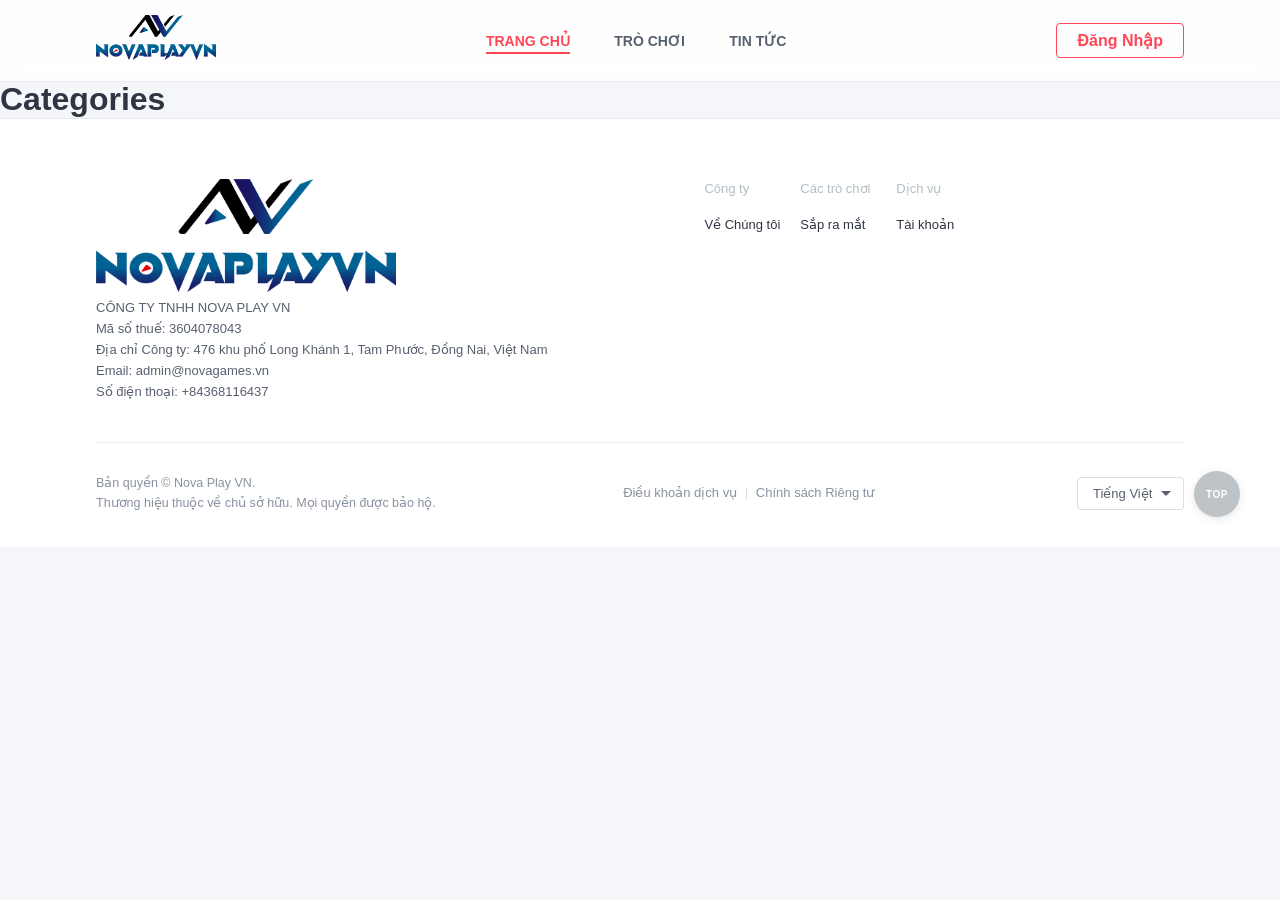
<file: categories/index.html>
<!DOCTYPE html>
<html lang="vi-vn" dir="ltr">
<head>
  <meta charset="utf-8">
<meta name="viewport" content="width=device-width, initial-scale=1.0">
<meta http-equiv="X-UA-Compatible" content="IE=edge"/>
<meta name="robots" content="index,follow" />
<meta name="googlebot" content="index,follow"/>

<meta name="keywords" content="game, Nova Games, mobile game, online game, trò chơi trực tuyến, game di động, game Việt Nam, game hay, game mới, game miễn phí" />
<meta name="description" content="Nova Games - Nền tảng game trực tuyến hàng đầu với các trò chơi hấp dẫn cho mọi lúc mọi nơi. Trải nghiệm game đa nền tảng chất lượng cao." />

<meta property="og:type" content="website" />
<meta property="og:site_name" content="Nova Games" />
<meta property="og:image" content="/logo.png">

<link rel="shortcut icon" href="/favicon.ico" />
<link rel="icon" type="image/x-icon" href="/favicon.ico">

<title>Categories | Nova Games</title>

      <link rel="stylesheet" href="/css/main.min.990e119d9b6495731aa6929d5f3717731c633a613a1b18e34b2ccab6c5694646.css" integrity="sha256-mQ4RnZtklXMappKdXzcXcxxjOmE6GxjjSyzKtsVpRkY=" crossorigin="anonymous">


      <script src="/js/main.23cd0c7d837263b9eaeb96ee2d9ccfa2969daa3fa00fa1c1fe8701a9b87251a1.js" integrity="sha256-I80MfYNyY7nq65buLZzPopadqj&#43;gD6HB/ocBqbhyUaE=" crossorigin="anonymous"></script>


</head>
<body>
    
<header class="navbar">
    <div class="container">
        <div class="logo">
            <a href="/"><img src="/logo.png" style="height: 45px;" /></a>
        </div>
        <nav class="nav-links">
            <a href="/" class="active">Trang Chủ</a>
            <a href="/#games">Trò Chơi</a>
            <a href="/#news">Tin Tức</a>
        </nav>
        <div class="nav-auth">
            <a href="https://id.novagames.vn/" class="btn-login">Đăng Nhập</a>
        </div>
    </div>
</header>


    
  <h1>Categories</h1>
  
  


    <footer class="main-footer">
    <div class="container">
        <div class="footer-top">
            <div class="footer-brand-info">
                <div class="footer-logo" style="max-width: 300px">
                    <img src="/logo.png" style="width: 100%;" />
                </div>
                <p class="company-info">
                    CÔNG TY TNHH NOVA PLAY VN<br />
                    Mã số thuế: 3604078043<br />
                    
                    Địa chỉ Công ty: 476 khu phố Long Khánh 1, Tam Phước, Đồng Nai, Việt Nam<br />
                    Email: admin@novagames.vn<br />
                    Số điện thoại: +84368116437
                </p>
            </div>

            <div class="footer-links-grid">
                <div class="footer-column">
                    <h4>Công ty</h4>
                    <ul>
                        <li><a href="#">Về Chúng tôi</a></li>
                    </ul>
                </div>
                <div class="footer-column">
                    <h4>Các trò chơi</h4>
                    <ul>
                        <li><a href="#">Sắp ra mắt</a></li>
                    </ul>
                </div>
                <div class="footer-column">
                    <h4>Dịch vụ</h4>
                    <ul>
                        <li><a href="https://id.novagames.vn/">Tài khoản</a></li>
                    </ul>
                </div>
            </div>
        </div>

        <div class="footer-bottom">
            <div class="copyright-section">
                <p>Bản quyền © Nova Play VN.</p>
                <p>Thương hiệu thuộc về chủ sở hữu. Mọi quyền được bảo hộ.</p>
            </div>

            <div class="legal-links">
                <a href="/policy">Điều khoản dịch vụ</a>
                <span class="divider">|</span>
                <a href="/privacy">Chính sách Riêng tư</a>
            </div>

            <div class="footer-utilities">
                <div class="lang-selector">
                    <select>
                        <option>Tiếng Việt</option>
                    </select>
                </div>
            </div>
        </div>
    </div>

    <button id="backToTop" class="btn-top" title="Cuộn lên đầu trang">
        <i class="fa-solid fa-chevron-up"></i>
        <span>TOP</span>
    </button>
</footer>

<script type="text/javascript">

const heroData = [
    {
        title: "SIÊU PHẨM CHUẨN BỊ RA MẮT",
        desc: "Tái hiện thế giới kiếm hiệp hoàn mỹ. Trải nghiệm những trận chiến tống kim rực lửa, gia nhập cửu đại môn phái và viết nên giai thoại hành tẩu giang hồ của riêng bạn!",
        bg: "https://images.unsplash.com/photo-1538481199705-c710c4e965fc?q=80&w=1920"
    },
    {
        title: "SIÊU PHẨM CHUẨN BỊ RA MẮT",
        desc: "Tái hiện thế giới kiếm hiệp hoàn mỹ. Trải nghiệm những trận chiến tống kim rực lửa, gia nhập cửu đại môn phái và viết nên giai thoại hành tẩu giang hồ của riêng bạn!",
        bg: "https://images.unsplash.com/photo-1538481199705-c710c4e965fc?q=80&w=1920"
    },
    {
        title: "SIÊU PHẨM CHUẨN BỊ RA MẮT",
        desc: "Tái hiện thế giới kiếm hiệp hoàn mỹ. Trải nghiệm những trận chiến tống kim rực lửa, gia nhập cửu đại môn phái và viết nên giai thoại hành tẩu giang hồ của riêng bạn!",
        bg: "https://images.unsplash.com/photo-1538481199705-c710c4e965fc?q=80&w=1920"
    },
];

const heroSection = document.querySelector('.hero');
const gameTitle = document.querySelector('.game-title');
const gameDesc = document.querySelector('.game-desc');
const dots = document.querySelectorAll('.dot');

let currentIndex = 0;

function changeSlide(index) {
    
    dots.forEach(dot => dot.classList.remove('active'));

    
    heroSection.style.opacity = '0.8';

    setTimeout(() => {
        gameTitle.textContent = heroData[index].title;
        gameDesc.textContent = heroData[index].desc;
        heroSection.style.backgroundImage = `url('${heroData[index].bg}')`;
        dots[index].classList.add('active');
        heroSection.style.opacity = '1';
    }, 200);
}


dots.forEach((dot, index) => {
    dot.addEventListener('click', () => {
        currentIndex = index;
        changeSlide(currentIndex);
    });
});


setInterval(() => {
    currentIndex = (currentIndex + 1) % heroData.length;
    changeSlide(currentIndex);
}, 5000);
    
    const backToTopBtn = document.getElementById("backToTop");

    backToTopBtn.addEventListener("click", function() {
        window.scrollTo({
            top: 0,
            behavior: "smooth" 
        });
    });
</script>

</body>
</html>
</file>
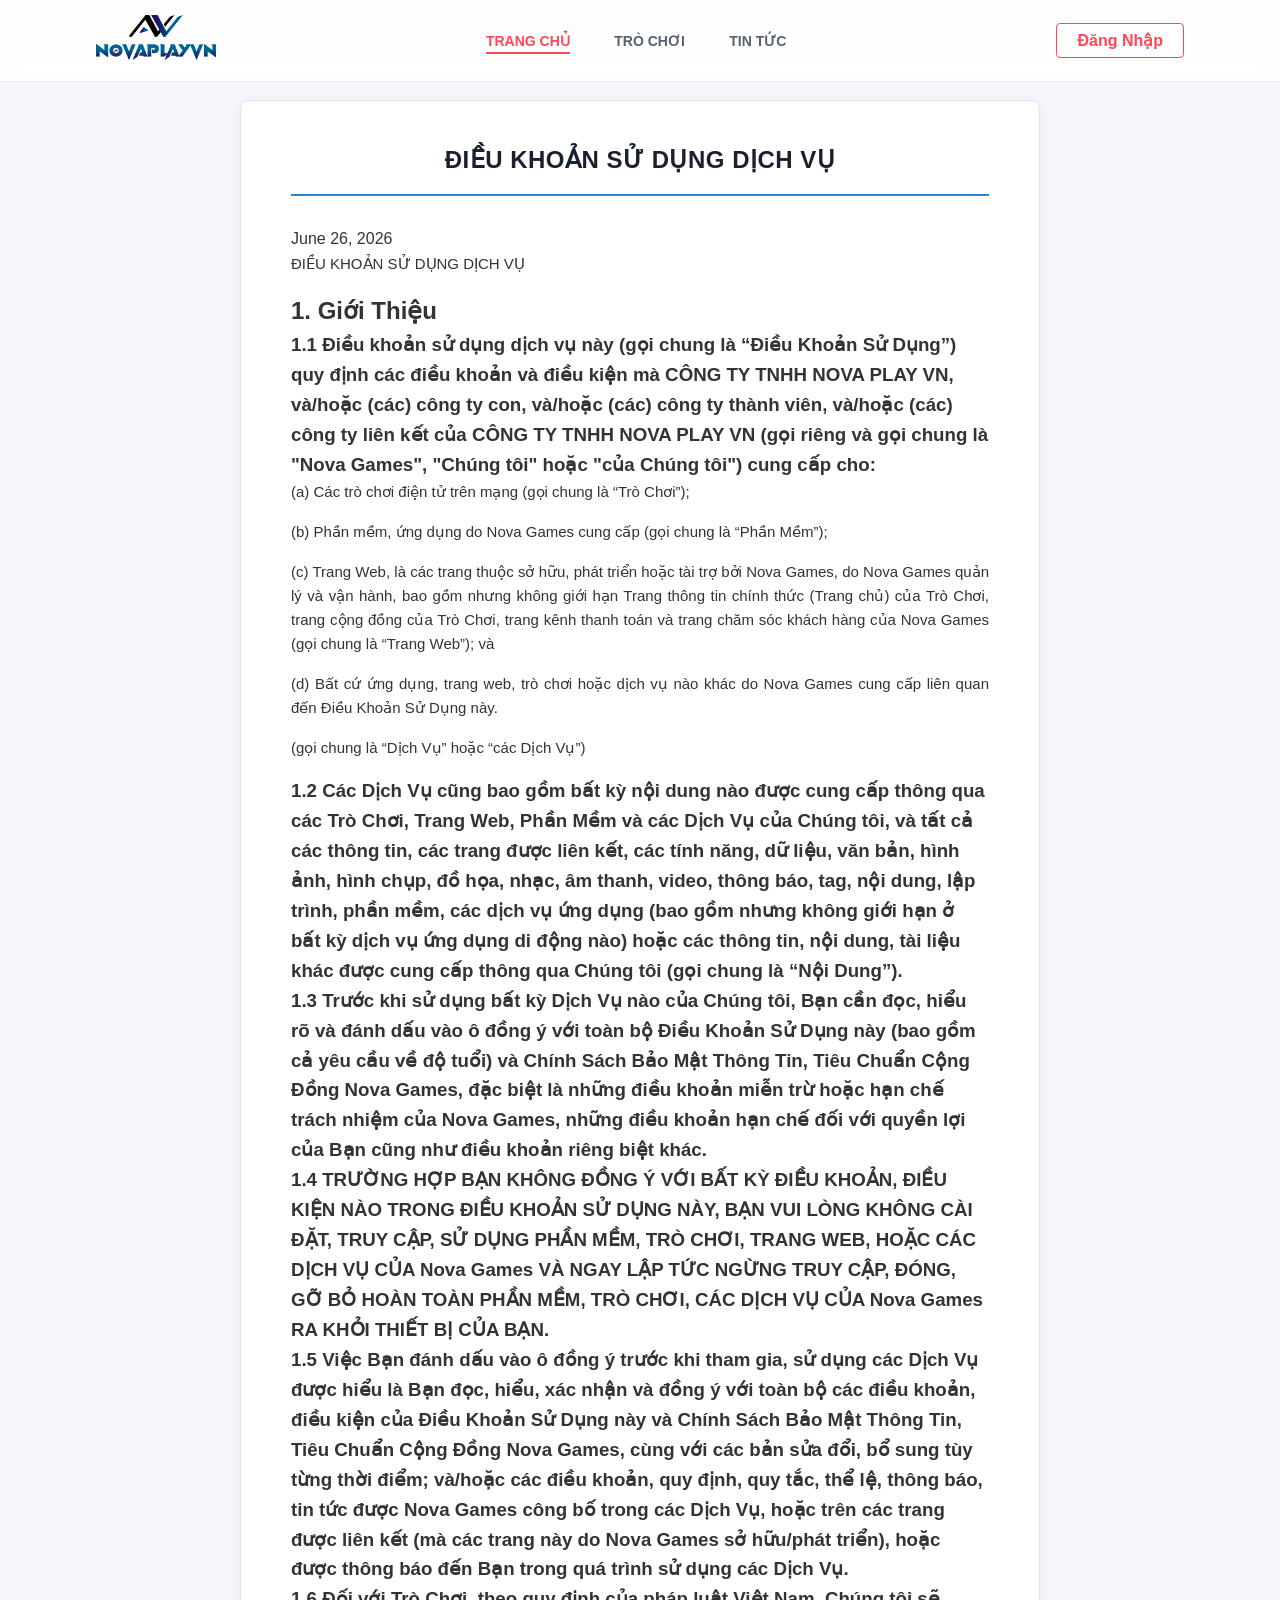
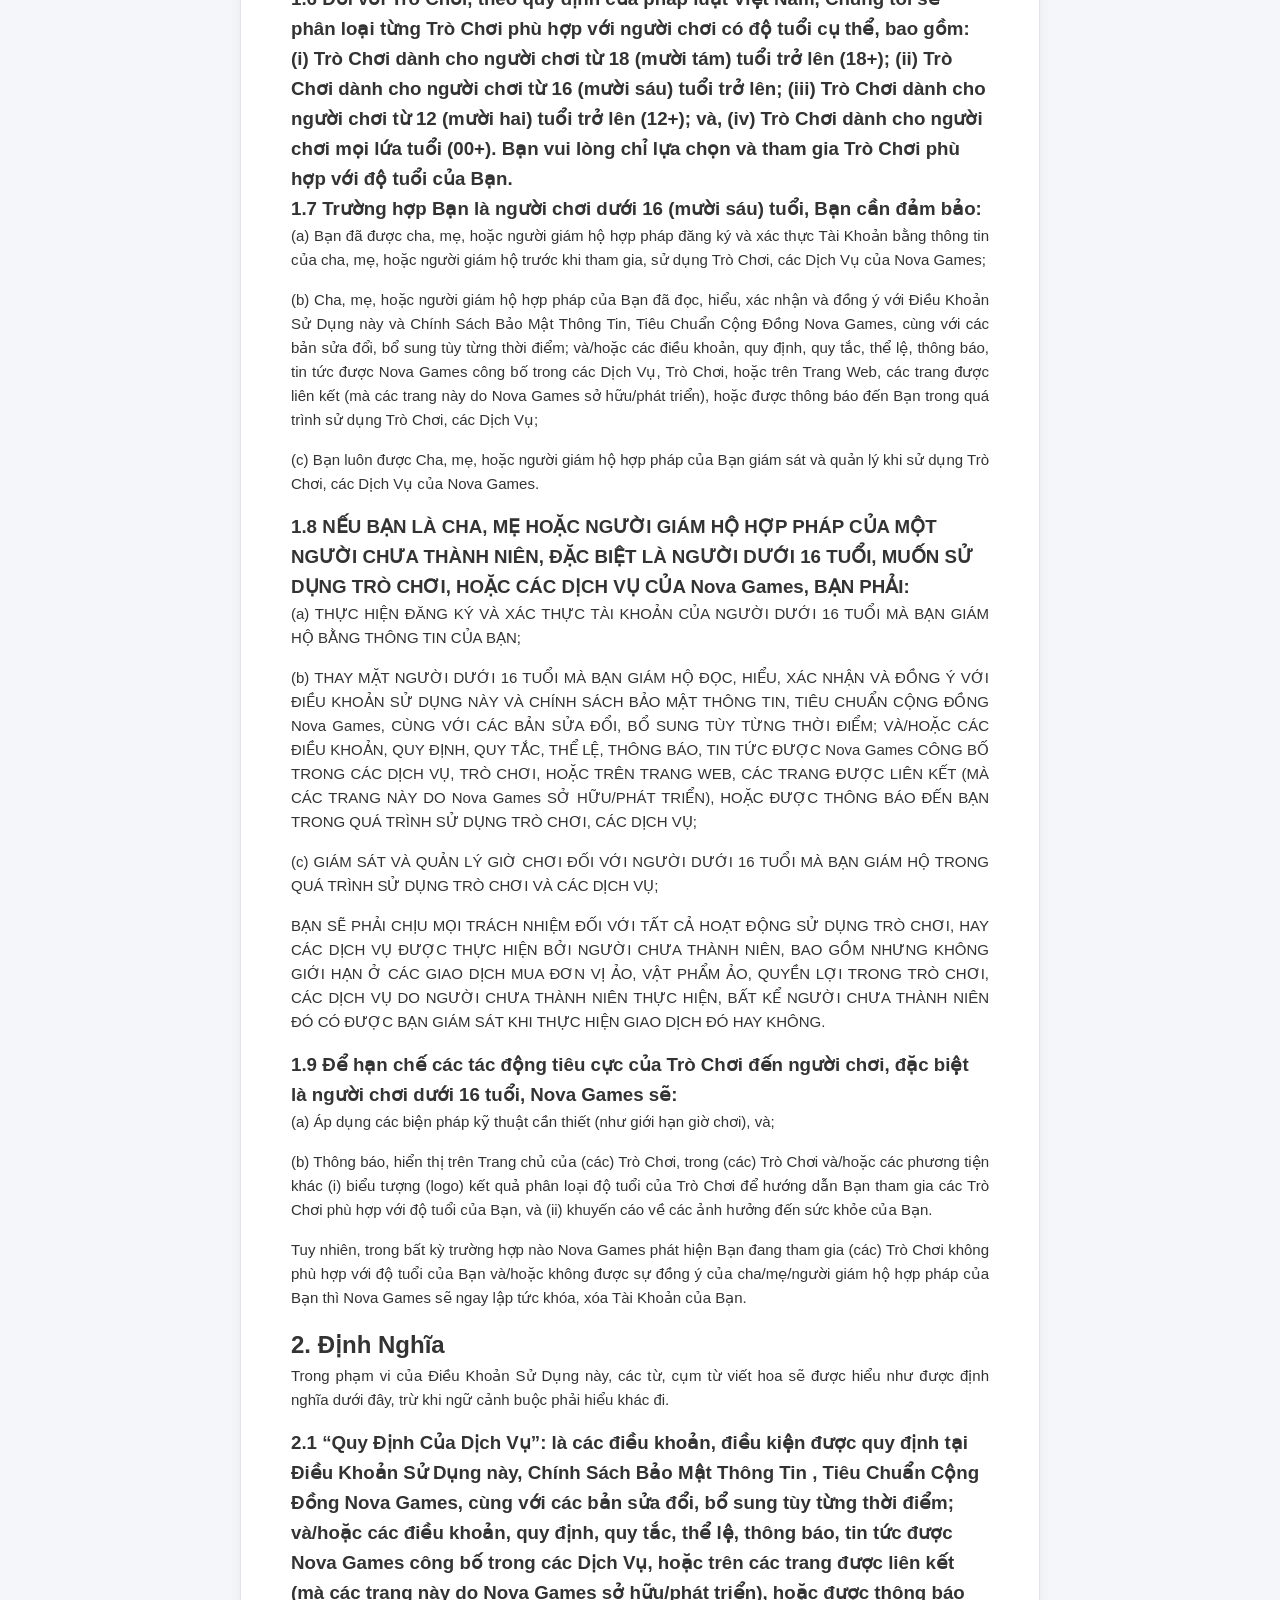
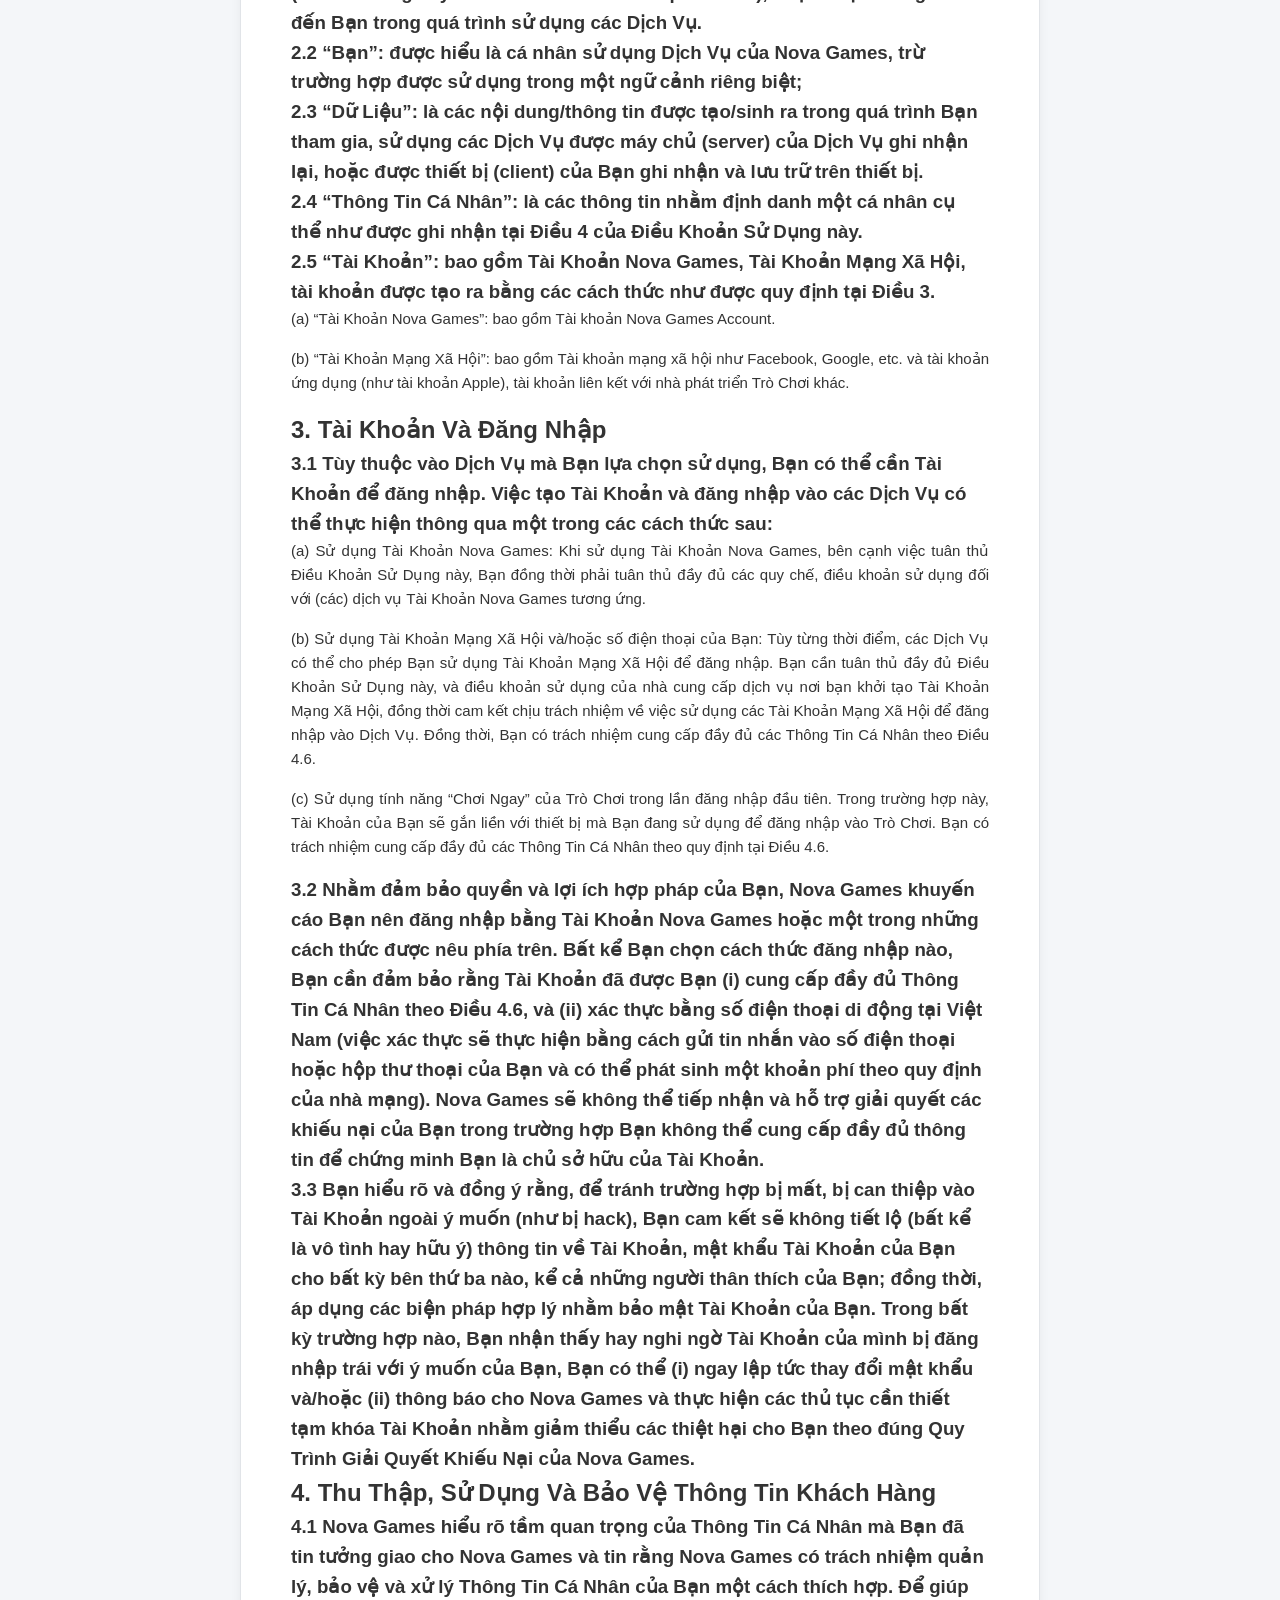
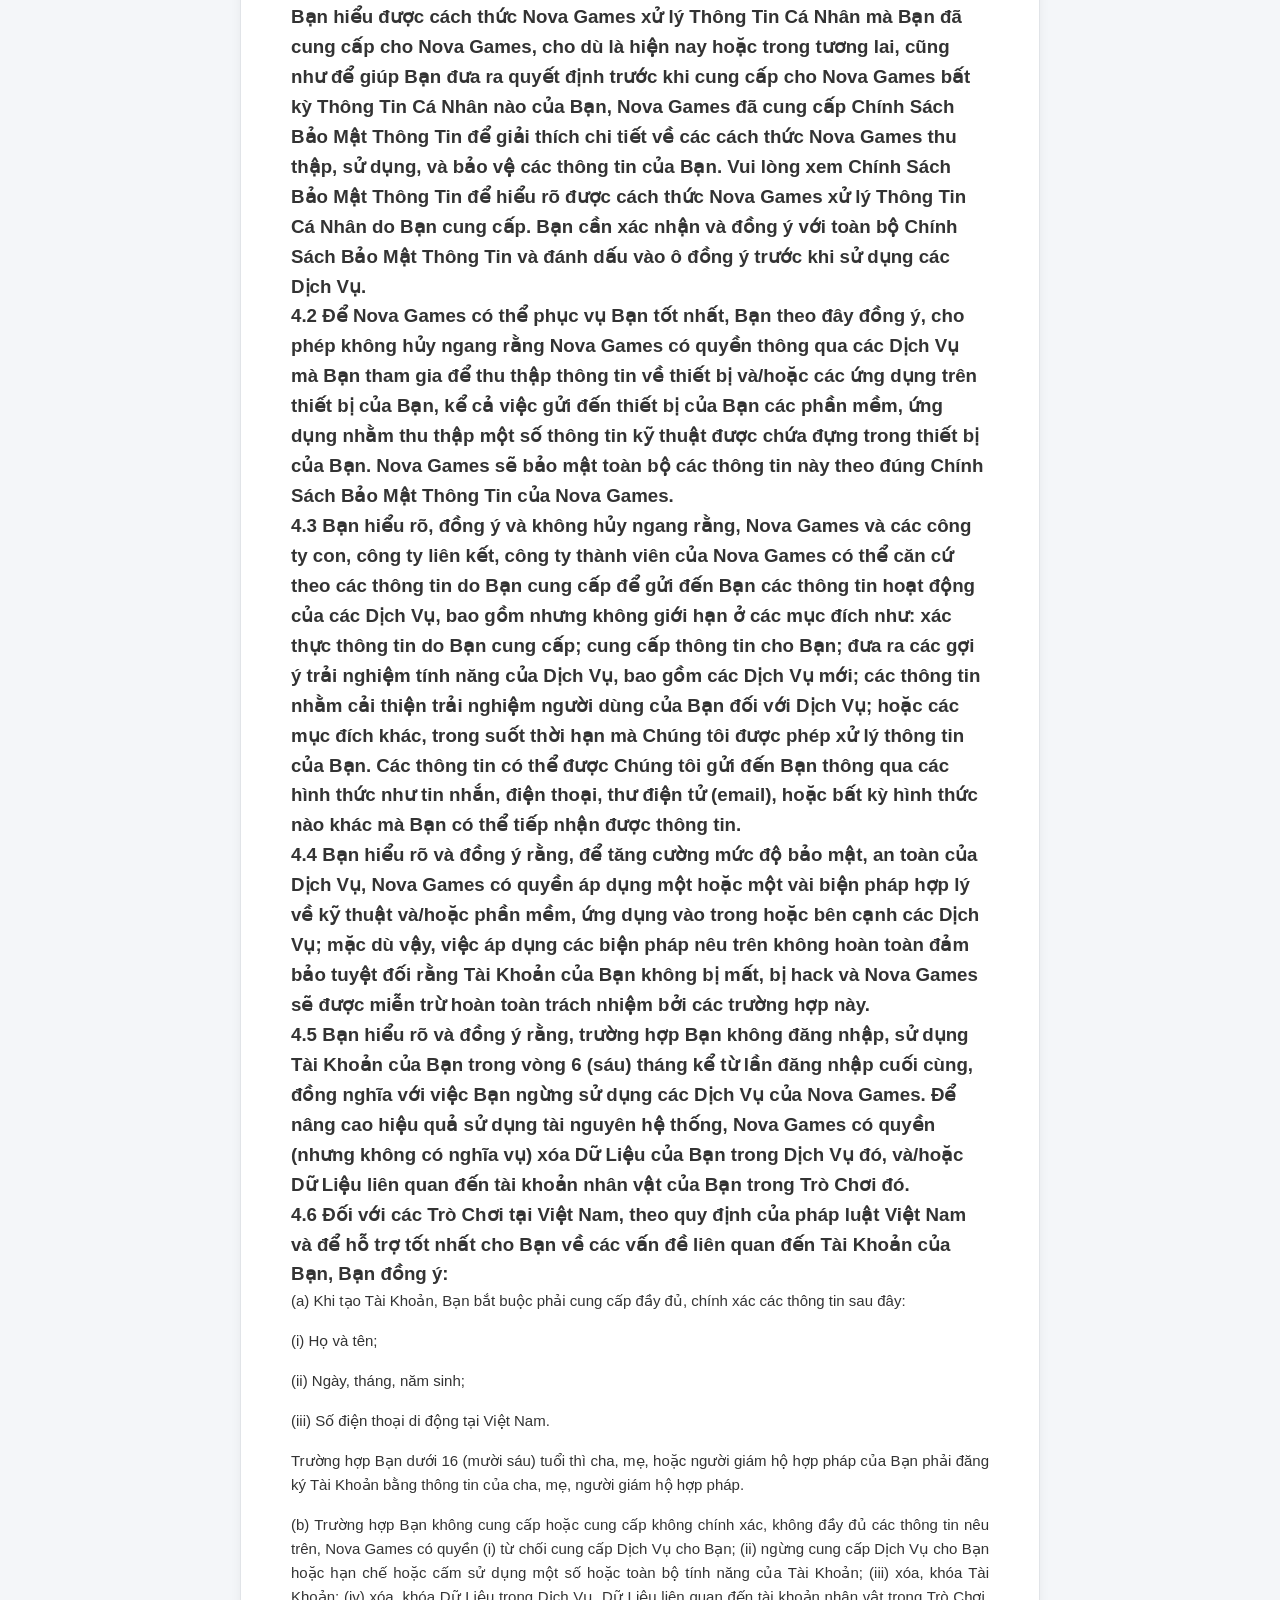
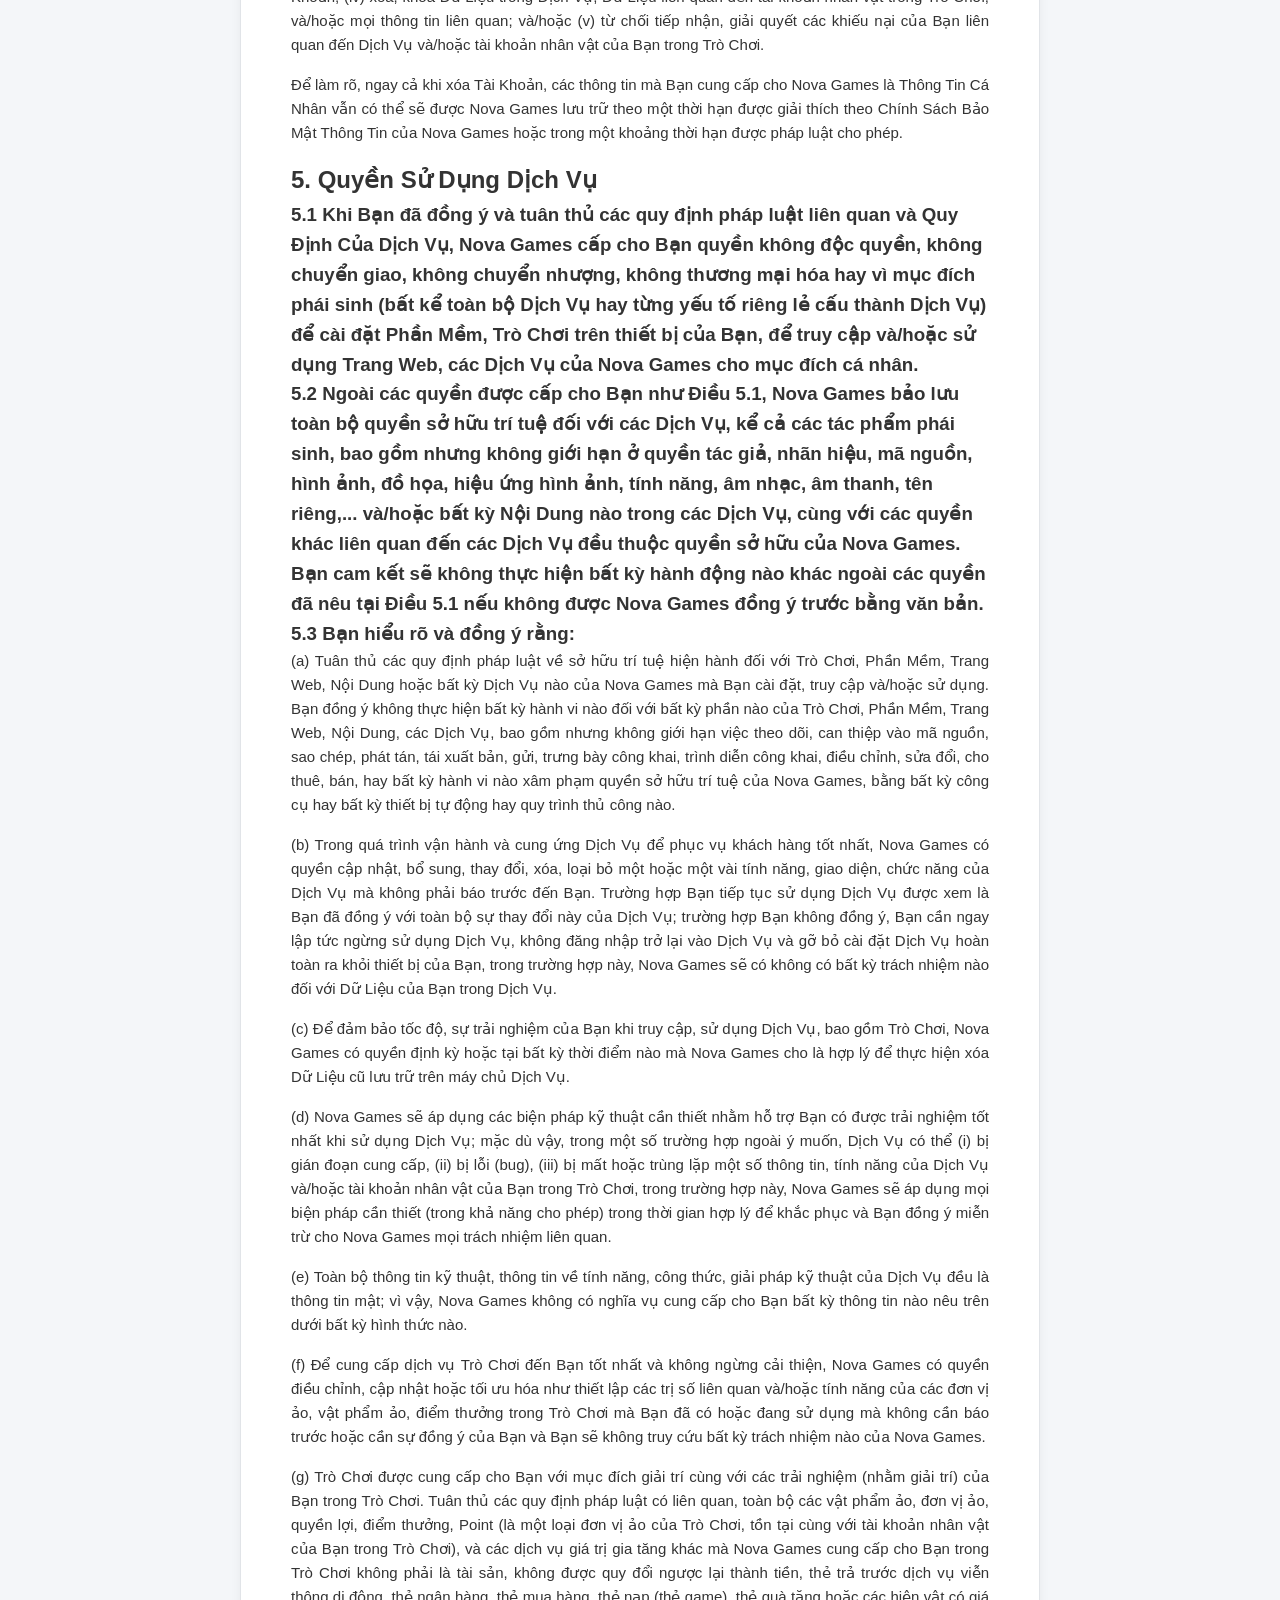
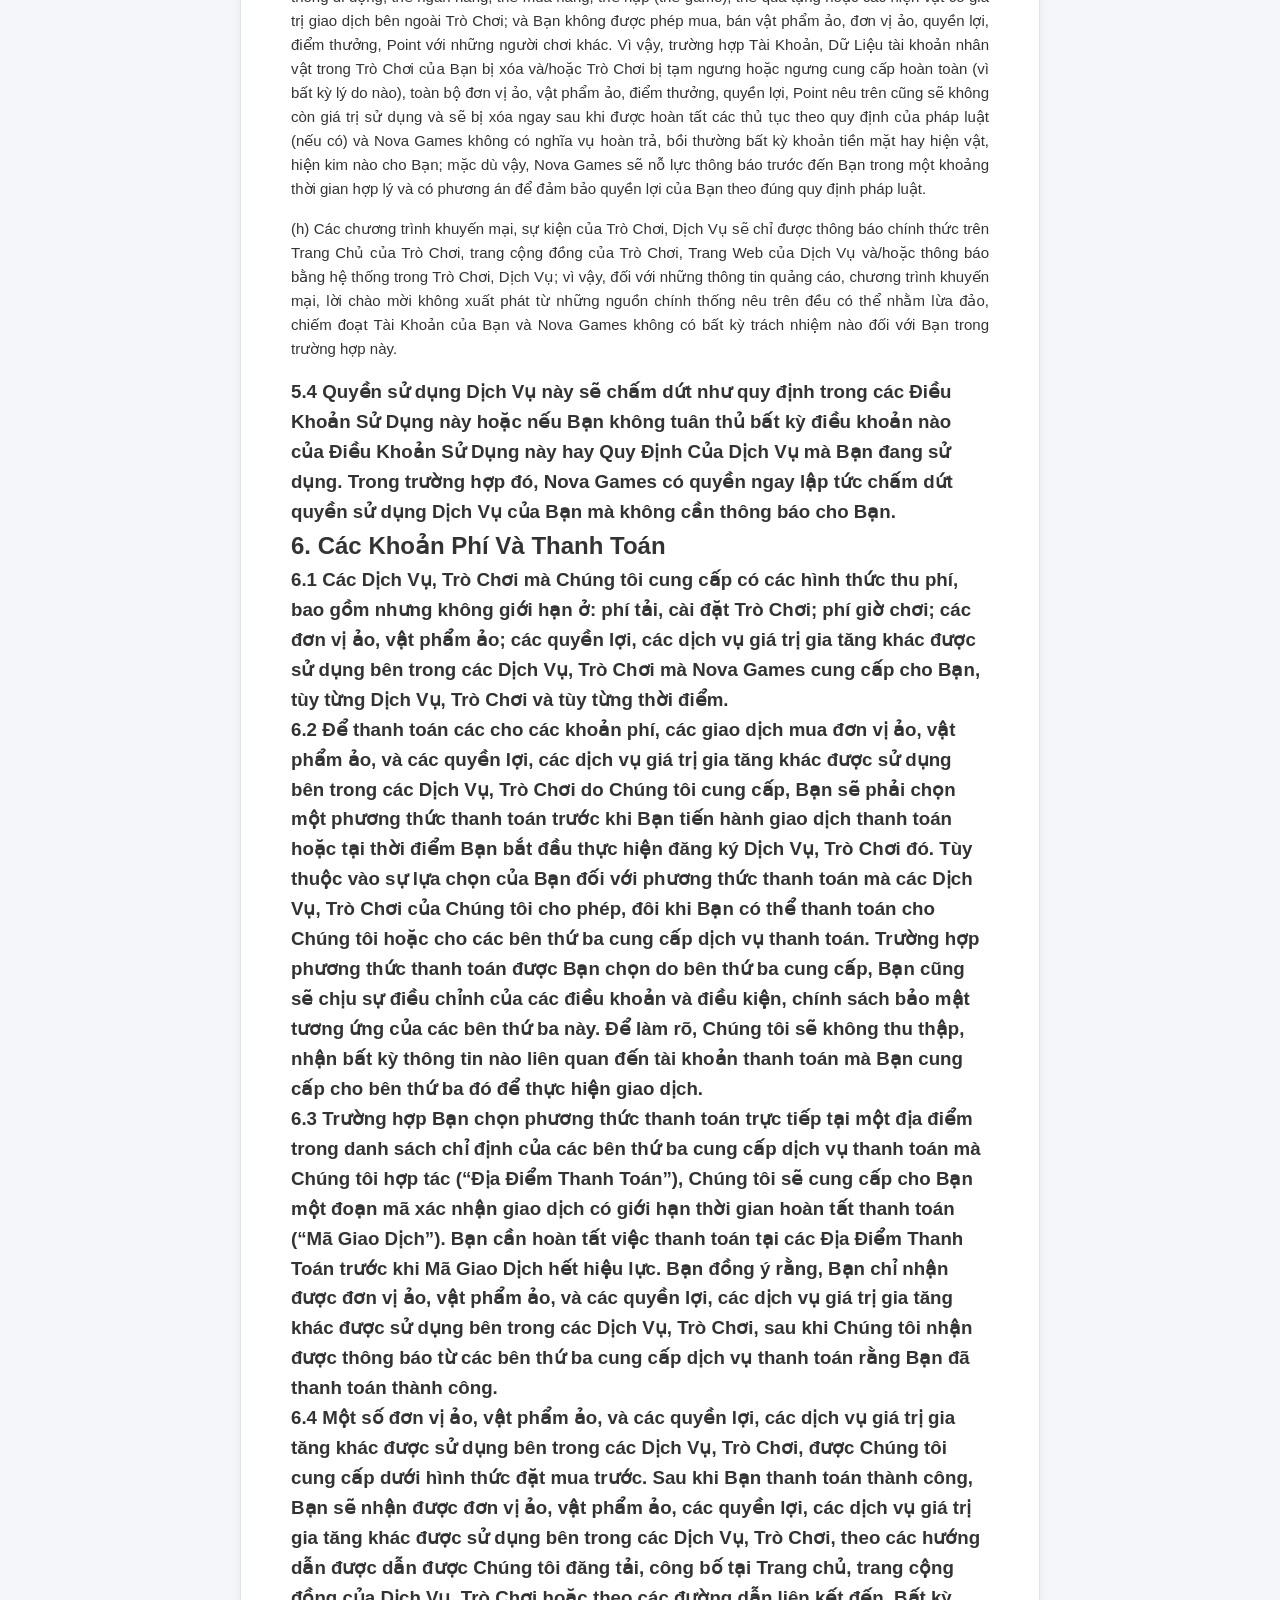
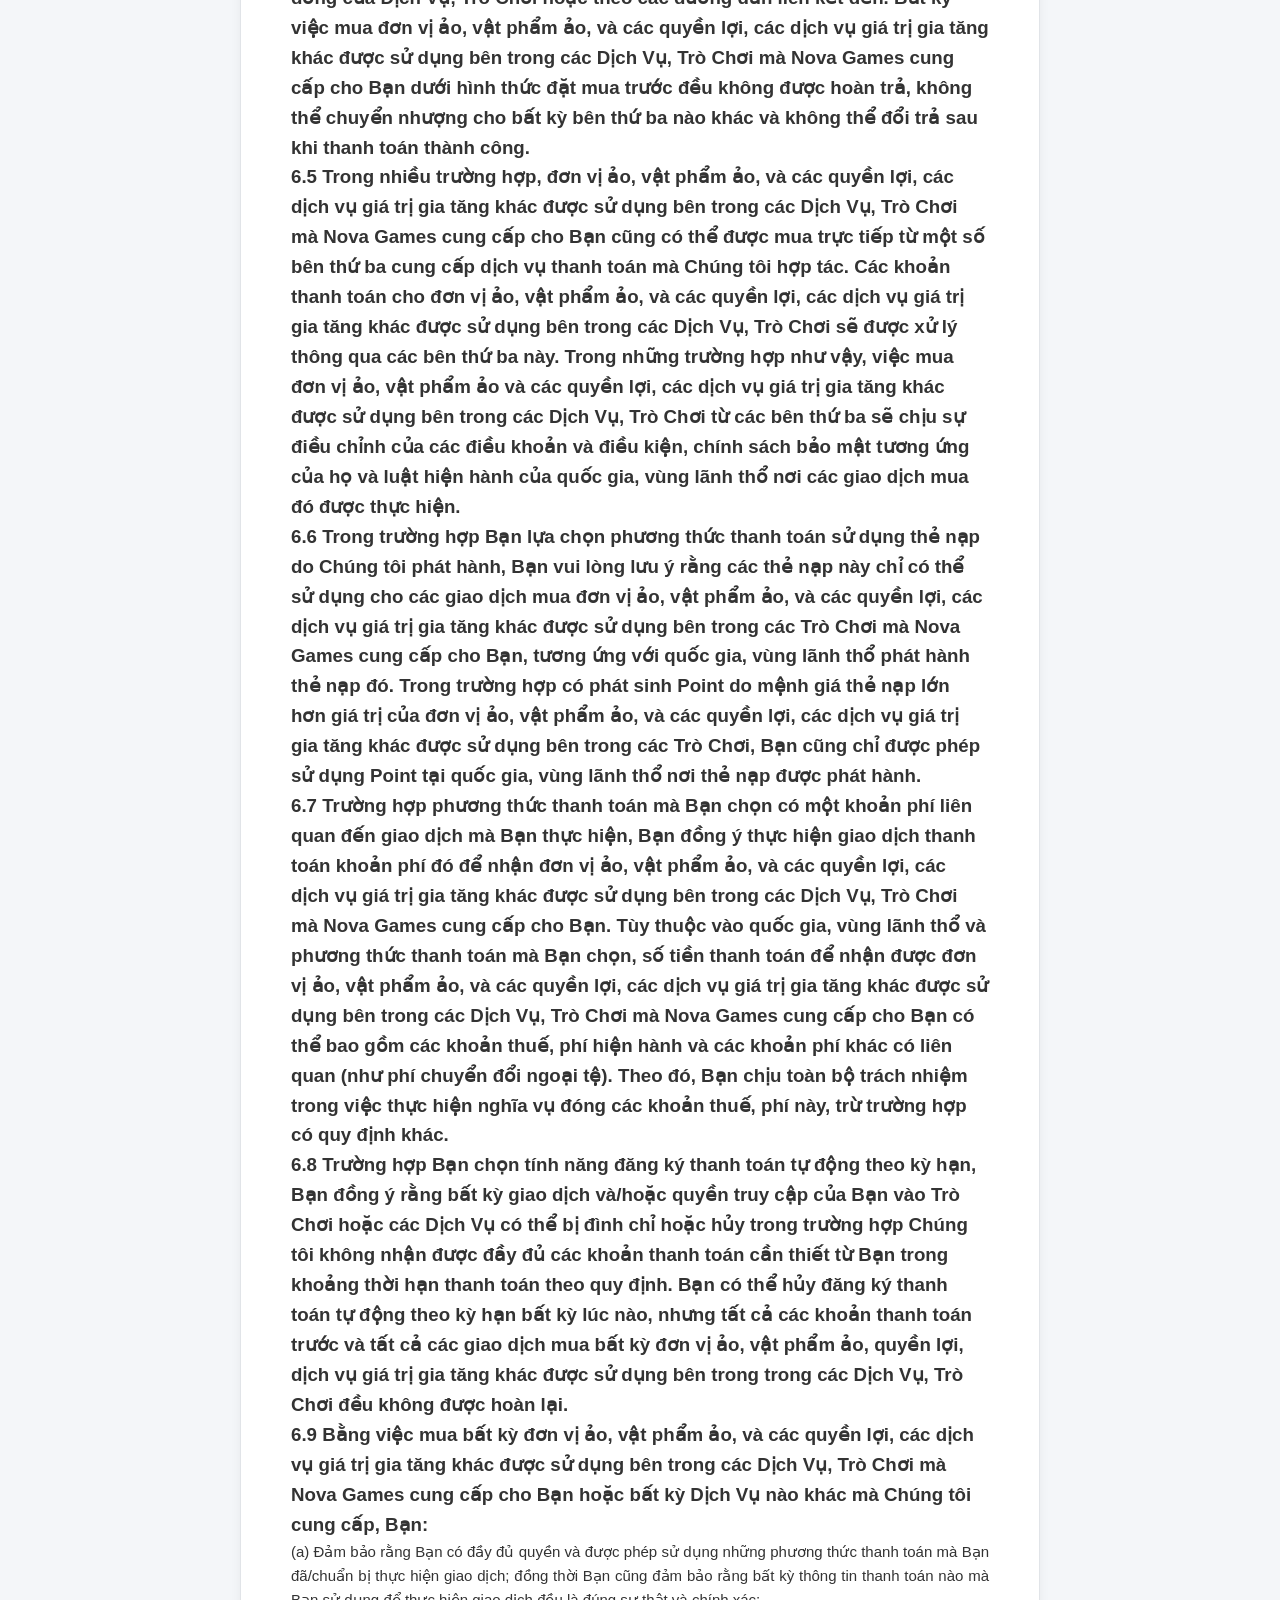
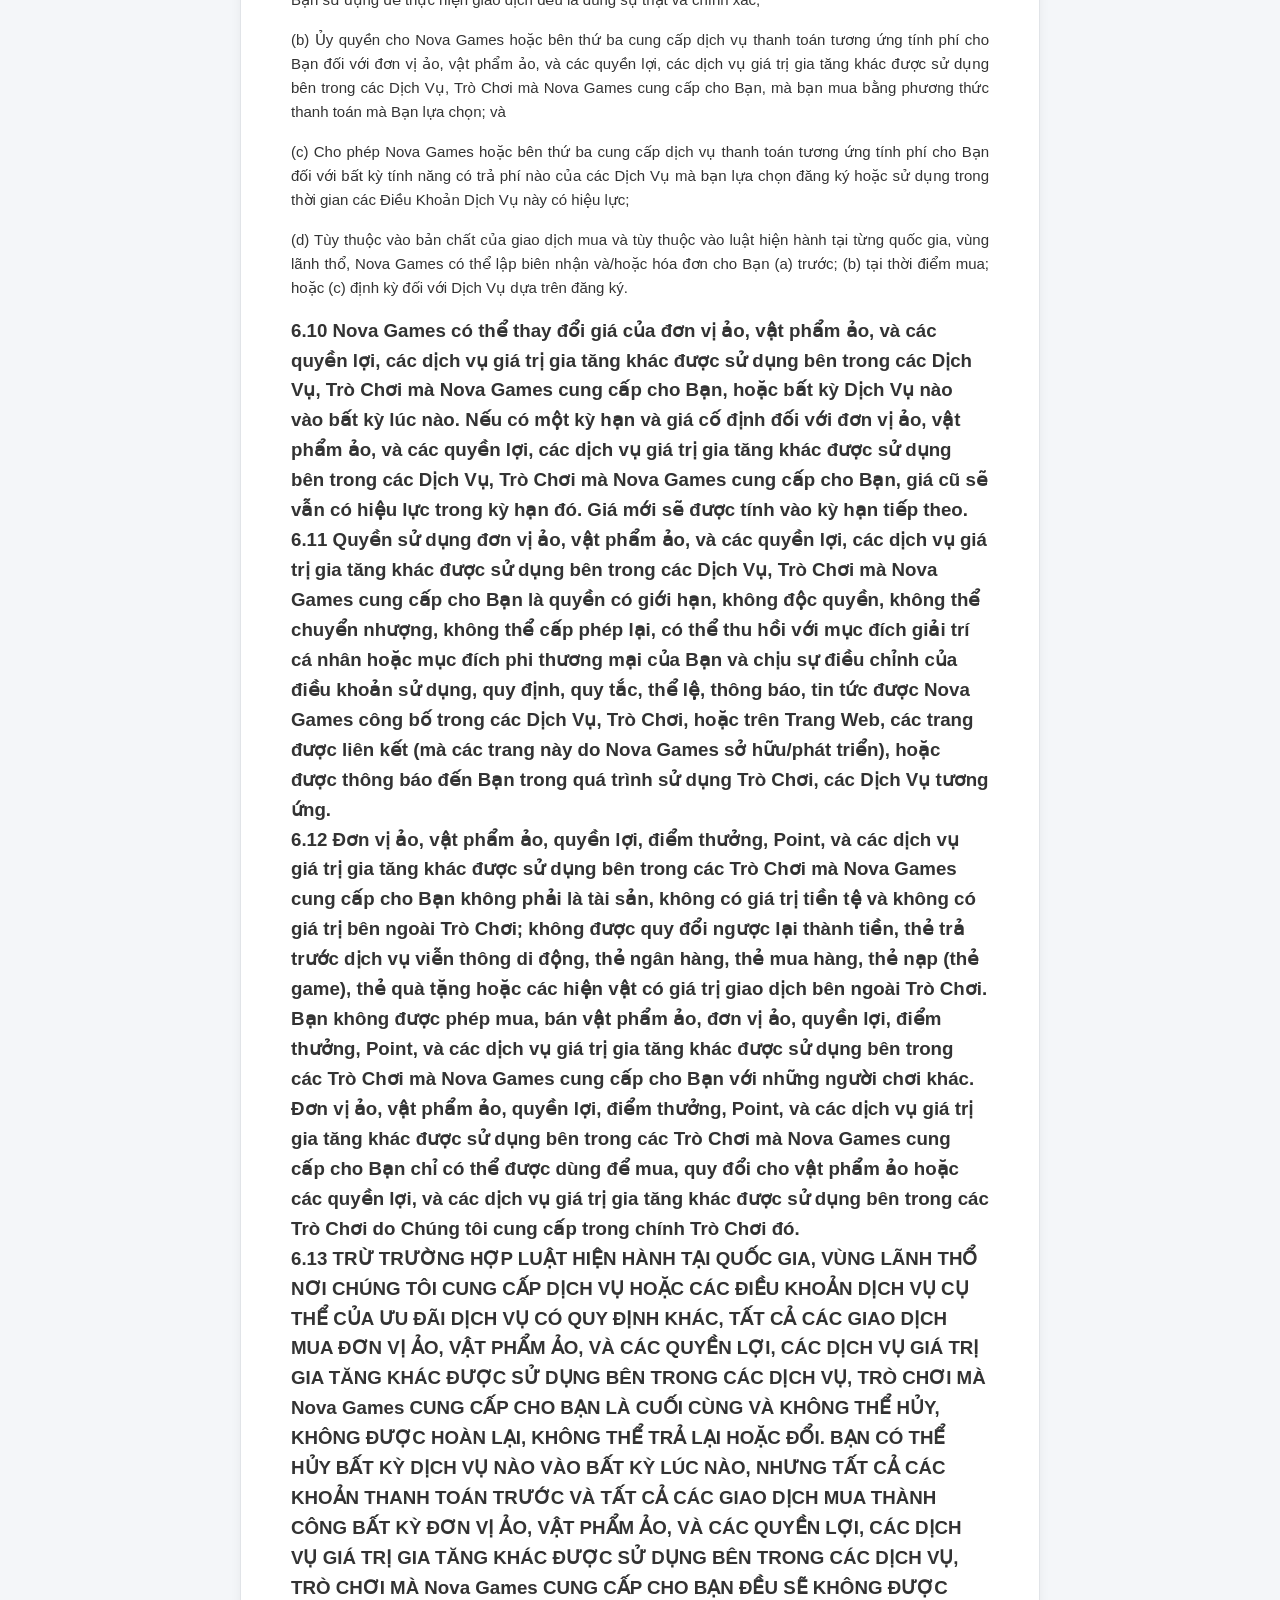
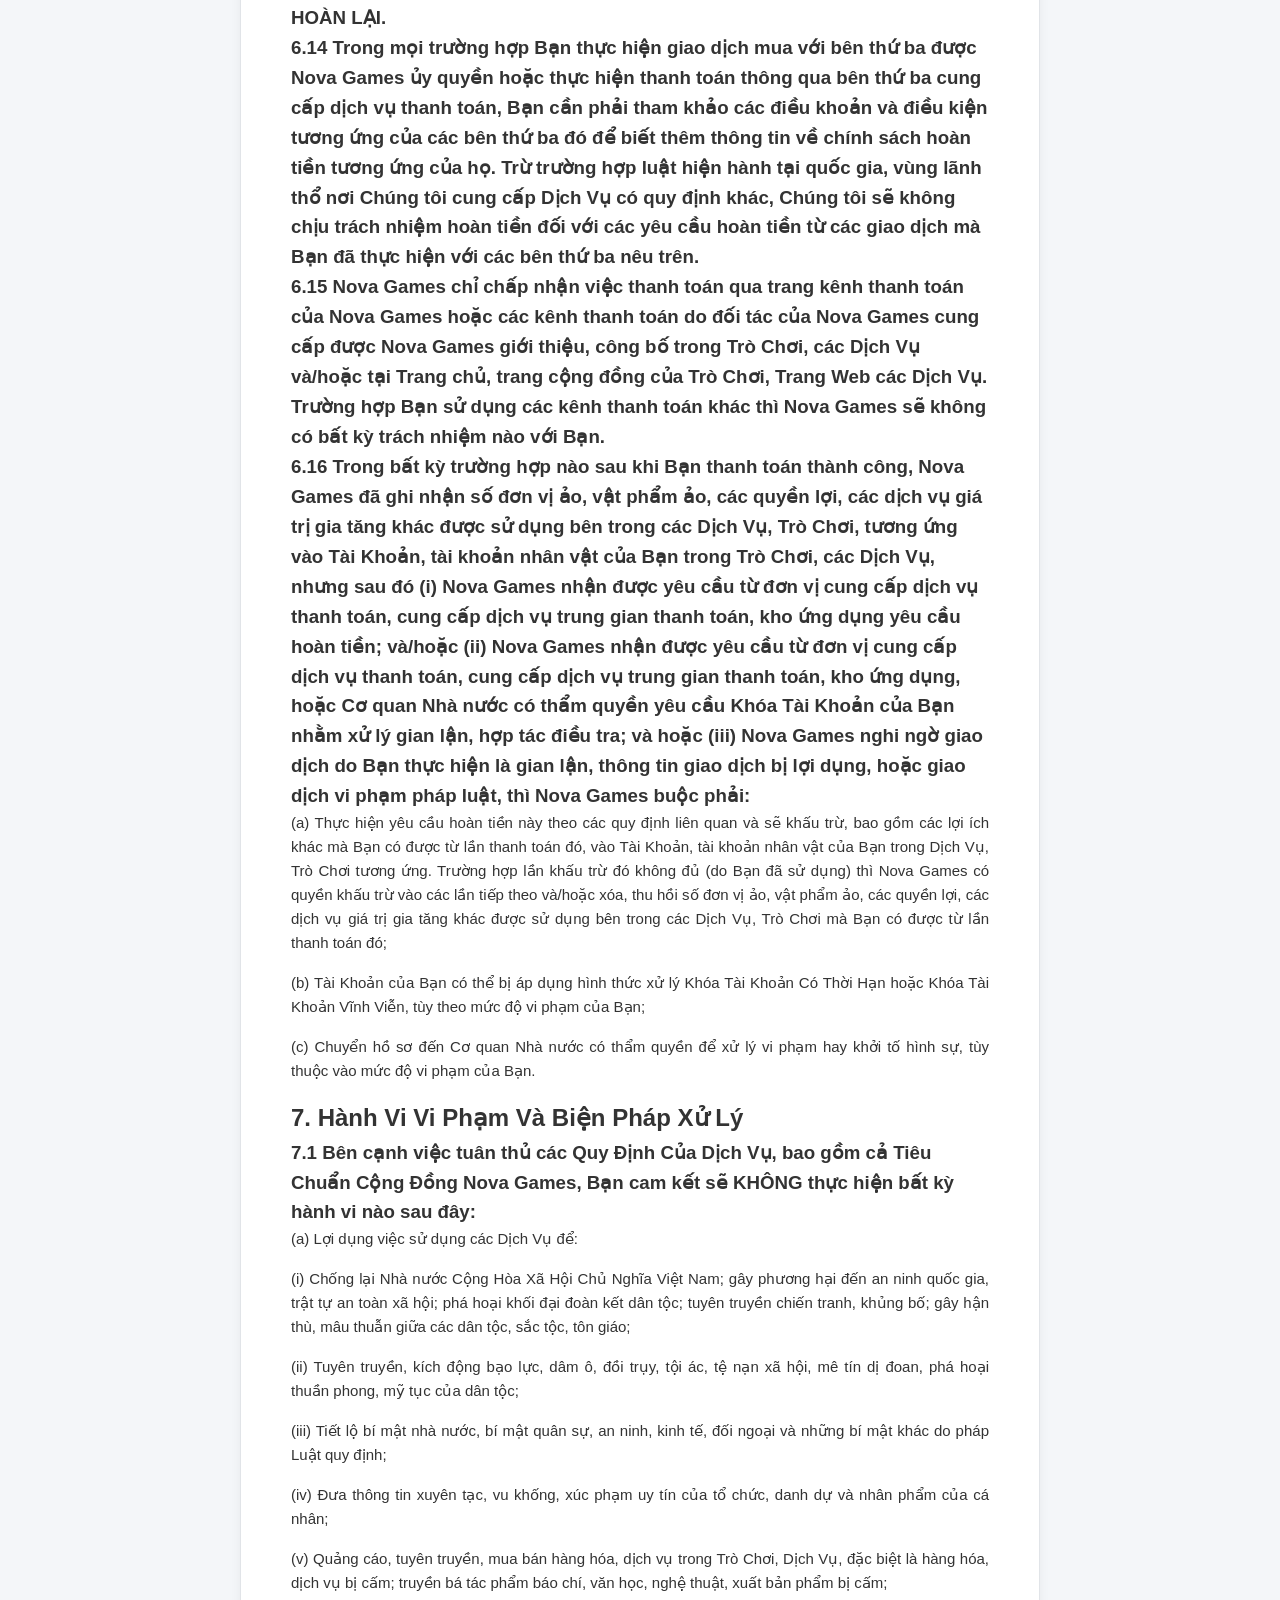
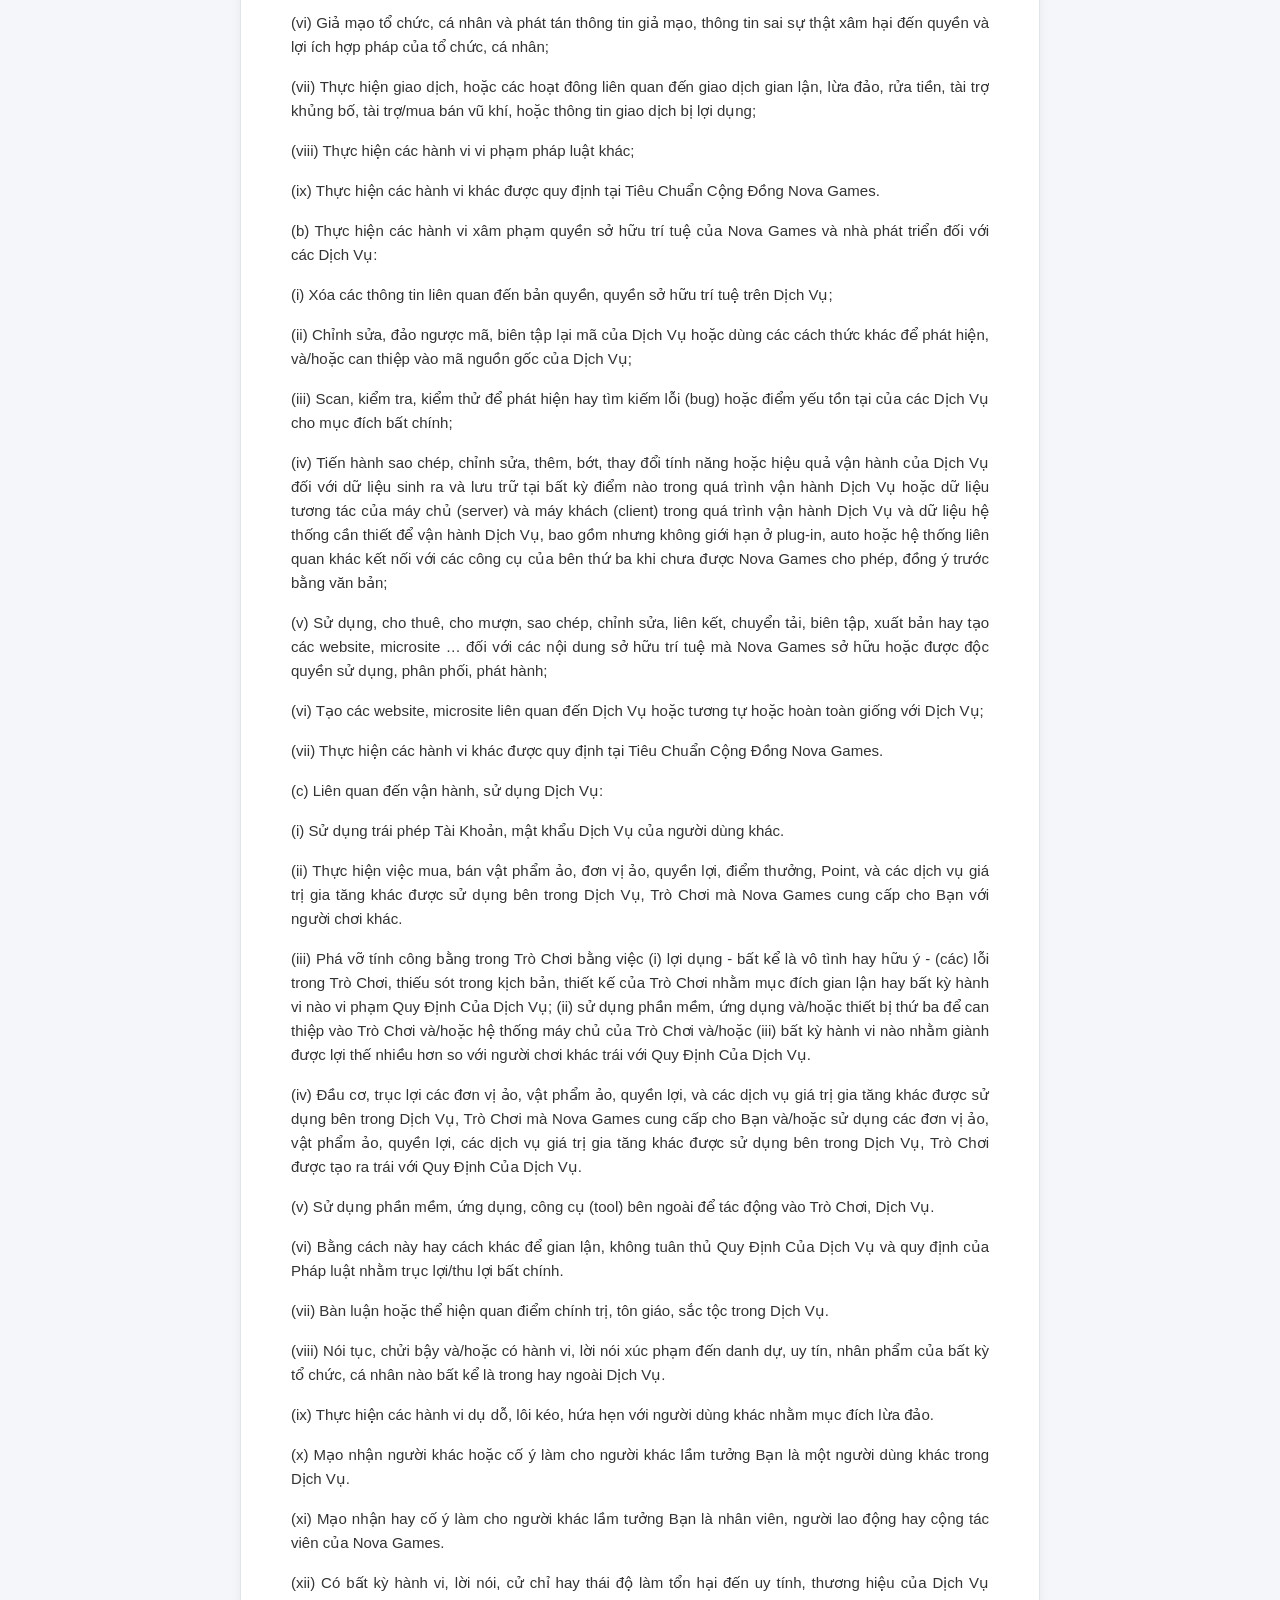
<file: policy/index.html>
<!DOCTYPE html>
<html lang="vi-vn" dir="ltr">
<head>
  <meta charset="utf-8">
<meta name="viewport" content="width=device-width, initial-scale=1.0">
<meta http-equiv="X-UA-Compatible" content="IE=edge"/>
<meta name="robots" content="index,follow" />
<meta name="googlebot" content="index,follow"/>

<meta name="keywords" content="game, Nova Games, mobile game, online game, trò chơi trực tuyến, game di động, game Việt Nam, game hay, game mới, game miễn phí" />
<meta name="description" content="Nova Games - Nền tảng game trực tuyến hàng đầu với các trò chơi hấp dẫn cho mọi lúc mọi nơi. Trải nghiệm game đa nền tảng chất lượng cao." />

<meta property="og:type" content="website" />
<meta property="og:site_name" content="Nova Games" />
<meta property="og:image" content="/logo.png">

<link rel="shortcut icon" href="/favicon.ico" />
<link rel="icon" type="image/x-icon" href="/favicon.ico">

<title>Điều khoản sử dụng dịch vụ | Nova Games</title>

      <link rel="stylesheet" href="/css/main.min.990e119d9b6495731aa6929d5f3717731c633a613a1b18e34b2ccab6c5694646.css" integrity="sha256-mQ4RnZtklXMappKdXzcXcxxjOmE6GxjjSyzKtsVpRkY=" crossorigin="anonymous">


      <script src="/js/main.23cd0c7d837263b9eaeb96ee2d9ccfa2969daa3fa00fa1c1fe8701a9b87251a1.js" integrity="sha256-I80MfYNyY7nq65buLZzPopadqj&#43;gD6HB/ocBqbhyUaE=" crossorigin="anonymous"></script>


</head>
<body>
    
<header class="navbar">
    <div class="container">
        <div class="logo">
            <a href="/"><img src="/logo.png" style="height: 45px;" /></a>
        </div>
        <nav class="nav-links">
            <a href="/" class="active">Trang Chủ</a>
            <a href="/#games">Trò Chơi</a>
            <a href="/#news">Tin Tức</a>
        </nav>
        <div class="nav-auth">
            <a href="https://id.novagames.vn/" class="btn-login">Đăng Nhập</a>
        </div>
    </div>
</header>


    
        <link rel="stylesheet" href="/css/single.min.3ead5d859ee74d12133066934b972e87627fb6effd03e40750acfe3a232e98a9.css" integrity="sha256-Pq1dhZ7nTRITMGaTS5cuh2J/tu/9A&#43;QHUKz&#43;OiMumKk=" crossorigin="anonymous">

<div class="preview-container">
  <h1>Điều khoản sử dụng dịch vụ</h1>

  
  
  <time datetime="2026-06-26T18:15:47&#43;09:00">June 26, 2026</time>

  <p>ĐIỀU KHOẢN SỬ DỤNG DỊCH VỤ</p><h2>1. Giới Thiệu</h2><h3>1.1 Điều khoản sử dụng dịch vụ này (gọi chung là “Điều Khoản Sử Dụng”) quy định các điều khoản và điều kiện mà CÔNG TY TNHH NOVA PLAY VN, và/hoặc (các) công ty con, và/hoặc (các) công ty thành viên, và/hoặc (các) công ty liên kết của CÔNG TY TNHH NOVA PLAY VN (gọi riêng và gọi chung là &quot;Nova Games&quot;, &quot;Chúng tôi&quot; hoặc &quot;của Chúng tôi&quot;) cung cấp cho:</h3><p>(a) Các trò chơi điện tử trên mạng (gọi chung là “Trò Chơi”);</p><p>(b) Phần mềm, ứng dụng do Nova Games cung cấp (gọi chung là “Phần Mềm”);</p><p>(c) Trang Web, là các trang thuộc sở hữu, phát triển hoặc tài trợ bởi Nova Games, do Nova Games quản lý và vận hành, bao gồm nhưng không giới hạn Trang thông tin chính thức (Trang chủ) của Trò Chơi, trang cộng đồng của Trò Chơi, trang kênh thanh toán và trang chăm sóc khách hàng của Nova Games (gọi chung là “Trang Web”); và</p><p>(d) Bất cứ ứng dụng, trang web, trò chơi hoặc dịch vụ nào khác do Nova Games cung cấp liên quan đến Điều Khoản Sử Dụng này.</p><p>(gọi chung là “Dịch Vụ” hoặc “các Dịch Vụ”)</p><h3>1.2 Các Dịch Vụ cũng bao gồm bất kỳ nội dung nào được cung cấp thông qua các Trò Chơi, Trang Web, Phần Mềm và các Dịch Vụ của Chúng tôi, và tất cả các thông tin, các trang được liên kết, các tính năng, dữ liệu, văn bản, hình ảnh, hình chụp, đồ họa, nhạc, âm thanh, video, thông báo, tag, nội dung, lập trình, phần mềm, các dịch vụ ứng dụng (bao gồm nhưng không giới hạn ở bất kỳ dịch vụ ứng dụng di động nào) hoặc các thông tin, nội dung, tài liệu khác được cung cấp thông qua Chúng tôi (gọi chung là “Nội Dung”).</h3><h3>1.3 Trước khi sử dụng bất kỳ Dịch Vụ nào của Chúng tôi, Bạn cần đọc, hiểu rõ và đánh dấu vào ô đồng ý với toàn bộ Điều Khoản Sử Dụng này (bao gồm cả yêu cầu về độ tuổi) và Chính Sách Bảo Mật Thông Tin, Tiêu Chuẩn Cộng Đồng Nova Games, đặc biệt là những điều khoản miễn trừ hoặc hạn chế trách nhiệm của Nova Games, những điều khoản hạn chế đối với quyền lợi của Bạn cũng như điều khoản riêng biệt khác.</h3><h3>1.4 TRƯỜNG HỢP BẠN KHÔNG ĐỒNG Ý VỚI BẤT KỲ ĐIỀU KHOẢN, ĐIỀU KIỆN NÀO TRONG ĐIỀU KHOẢN SỬ DỤNG NÀY, BẠN VUI LÒNG KHÔNG CÀI ĐẶT, TRUY CẬP, SỬ DỤNG PHẦN MỀM, TRÒ CHƠI, TRANG WEB, HOẶC CÁC DỊCH VỤ CỦA Nova Games VÀ NGAY LẬP TỨC NGỪNG TRUY CẬP, ĐÓNG, GỠ BỎ HOÀN TOÀN PHẦN MỀM, TRÒ CHƠI, CÁC DỊCH VỤ CỦA Nova Games RA KHỎI THIẾT BỊ CỦA BẠN.</h3><h3>1.5 Việc Bạn đánh dấu vào ô đồng ý trước khi tham gia, sử dụng các Dịch Vụ được hiểu là Bạn đọc, hiểu, xác nhận và đồng ý với toàn bộ các điều khoản, điều kiện của Điều Khoản Sử Dụng này và Chính Sách Bảo Mật Thông Tin, Tiêu Chuẩn Cộng Đồng Nova Games, cùng với các bản sửa đổi, bổ sung tùy từng thời điểm; và/hoặc các điều khoản, quy định, quy tắc, thể lệ, thông báo, tin tức được Nova Games công bố trong các Dịch Vụ, hoặc trên các trang được liên kết (mà các trang này do Nova Games sở hữu/phát triển), hoặc được thông báo đến Bạn trong quá trình sử dụng các Dịch Vụ.</h3><h3>1.6 Đối với Trò Chơi, theo quy định của pháp luật Việt Nam, Chúng tôi sẽ phân loại từng Trò Chơi phù hợp với người chơi có độ tuổi cụ thể, bao gồm: (i) Trò Chơi dành cho người chơi từ 18 (mười tám) tuổi trở lên (18+); (ii) Trò Chơi dành cho người chơi từ 16 (mười sáu) tuổi trở lên; (iii) Trò Chơi dành cho người chơi từ 12 (mười hai) tuổi trở lên (12+); và, (iv) Trò Chơi dành cho người chơi mọi lứa tuổi (00+). Bạn vui lòng chỉ lựa chọn và tham gia Trò Chơi phù hợp với độ tuổi của Bạn.</h3><h3>1.7 Trường hợp Bạn là người chơi dưới 16 (mười sáu) tuổi, Bạn cần đảm bảo:</h3><p>(a) Bạn đã được cha, mẹ, hoặc người giám hộ hợp pháp đăng ký và xác thực Tài Khoản bằng thông tin của cha, mẹ, hoặc người giám hộ trước khi tham gia, sử dụng Trò Chơi, các Dịch Vụ của Nova Games;</p><p>(b) Cha, mẹ, hoặc người giám hộ hợp pháp của Bạn đã đọc, hiểu, xác nhận và đồng ý với Điều Khoản Sử Dụng này và Chính Sách Bảo Mật Thông Tin, Tiêu Chuẩn Cộng Đồng Nova Games, cùng với các bản sửa đổi, bổ sung tùy từng thời điểm; và/hoặc các điều khoản, quy định, quy tắc, thể lệ, thông báo, tin tức được Nova Games công bố trong các Dịch Vụ, Trò Chơi, hoặc trên Trang Web, các trang được liên kết (mà các trang này do Nova Games sở hữu/phát triển), hoặc được thông báo đến Bạn trong quá trình sử dụng Trò Chơi, các Dịch Vụ;</p><p>(c) Bạn luôn được Cha, mẹ, hoặc người giám hộ hợp pháp của Bạn giám sát và quản lý khi sử dụng Trò Chơi, các Dịch Vụ của Nova Games.</p><h3>1.8 NẾU BẠN LÀ CHA, MẸ HOẶC NGƯỜI GIÁM HỘ HỢP PHÁP CỦA MỘT NGƯỜI CHƯA THÀNH NIÊN, ĐẶC BIỆT LÀ NGƯỜI DƯỚI 16 TUỔI, MUỐN SỬ DỤNG TRÒ CHƠI, HOẶC CÁC DỊCH VỤ CỦA Nova Games, BẠN PHẢI:</h3><p>(a) THỰC HIỆN ĐĂNG KÝ VÀ XÁC THỰC TÀI KHOẢN CỦA NGƯỜI DƯỚI 16 TUỔI MÀ BẠN GIÁM HỘ BẰNG THÔNG TIN CỦA BẠN;</p><p>(b) THAY MẶT NGƯỜI DƯỚI 16 TUỔI MÀ BẠN GIÁM HỘ ĐỌC, HIỂU, XÁC NHẬN VÀ ĐỒNG Ý VỚI ĐIỀU KHOẢN SỬ DỤNG NÀY VÀ CHÍNH SÁCH BẢO MẬT THÔNG TIN, TIÊU CHUẨN CỘNG ĐỒNG Nova Games, CÙNG VỚI CÁC BẢN SỬA ĐỔI, BỔ SUNG TÙY TỪNG THỜI ĐIỂM; VÀ/HOẶC CÁC ĐIỀU KHOẢN, QUY ĐỊNH, QUY TẮC, THỂ LỆ, THÔNG BÁO, TIN TỨC ĐƯỢC Nova Games CÔNG BỐ TRONG CÁC DỊCH VỤ, TRÒ CHƠI, HOẶC TRÊN TRANG WEB, CÁC TRANG ĐƯỢC LIÊN KẾT (MÀ CÁC TRANG NÀY DO Nova Games SỞ HỮU/PHÁT TRIỂN), HOẶC ĐƯỢC THÔNG BÁO ĐẾN BẠN TRONG QUÁ TRÌNH SỬ DỤNG TRÒ CHƠI, CÁC DỊCH VỤ;</p><p>(c) GIÁM SÁT VÀ QUẢN LÝ GIỜ CHƠI ĐỐI VỚI NGƯỜI DƯỚI 16 TUỔI MÀ BẠN GIÁM HỘ TRONG QUÁ TRÌNH SỬ DỤNG TRÒ CHƠI VÀ CÁC DỊCH VỤ;</p><p>BẠN SẼ PHẢI CHỊU MỌI TRÁCH NHIỆM ĐỐI VỚI TẤT CẢ HOẠT ĐỘNG SỬ DỤNG TRÒ CHƠI, HAY CÁC DỊCH VỤ ĐƯỢC THỰC HIỆN BỞI NGƯỜI CHƯA THÀNH NIÊN, BAO GỒM NHƯNG KHÔNG GIỚI HẠN Ở CÁC GIAO DỊCH MUA ĐƠN VỊ ẢO, VẬT PHẨM ẢO, QUYỀN LỢI TRONG TRÒ CHƠI, CÁC DỊCH VỤ DO NGƯỜI CHƯA THÀNH NIÊN THỰC HIỆN, BẤT KỂ NGƯỜI CHƯA THÀNH NIÊN ĐÓ CÓ ĐƯỢC BẠN GIÁM SÁT KHI THỰC HIỆN GIAO DỊCH ĐÓ HAY KHÔNG.</p><h3>1.9 Để hạn chế các tác động tiêu cực của Trò Chơi đến người chơi, đặc biệt là người chơi dưới 16 tuổi, Nova Games sẽ:</h3><p>(a) Áp dụng các biện pháp kỹ thuật cần thiết (như giới hạn giờ chơi), và;</p><p>(b) Thông báo, hiển thị trên Trang chủ của (các) Trò Chơi, trong (các) Trò Chơi và/hoặc các phương tiện khác (i) biểu tượng (logo) kết quả phân loại độ tuổi của Trò Chơi để hướng dẫn Bạn tham gia các Trò Chơi phù hợp với độ tuổi của Bạn, và (ii) khuyến cáo về các ảnh hưởng đến sức khỏe của Bạn.</p><p>Tuy nhiên, trong bất kỳ trường hợp nào Nova Games phát hiện Bạn đang tham gia (các) Trò Chơi không phù hợp với độ tuổi của Bạn và/hoặc không được sự đồng ý của cha/mẹ/người giám hộ hợp pháp của Bạn thì Nova Games sẽ ngay lập tức khóa, xóa Tài Khoản của Bạn.</p><h2>2. Định Nghĩa</h2><p>Trong phạm vi của Điều Khoản Sử Dụng này, các từ, cụm từ viết hoa sẽ được hiểu như được định nghĩa dưới đây, trừ khi ngữ cảnh buộc phải hiểu khác đi.</p><h3>2.1 “Quy Định Của Dịch Vụ”: là các điều khoản, điều kiện được quy định tại Điều Khoản Sử Dụng này, Chính Sách Bảo Mật Thông Tin , Tiêu Chuẩn Cộng Đồng Nova Games, cùng với các bản sửa đổi, bổ sung tùy từng thời điểm; và/hoặc các điều khoản, quy định, quy tắc, thể lệ, thông báo, tin tức được Nova Games công bố trong các Dịch Vụ, hoặc trên các trang được liên kết (mà các trang này do Nova Games sở hữu/phát triển), hoặc được thông báo đến Bạn trong quá trình sử dụng các Dịch Vụ.</h3><h3>2.2 “Bạn”: được hiểu là cá nhân sử dụng Dịch Vụ của Nova Games, trừ trường hợp được sử dụng trong một ngữ cảnh riêng biệt;</h3><h3>2.3 “Dữ Liệu”: là các nội dung/thông tin được tạo/sinh ra trong quá trình Bạn tham gia, sử dụng các Dịch Vụ được máy chủ (server) của Dịch Vụ ghi nhận lại, hoặc được thiết bị (client) của Bạn ghi nhận và lưu trữ trên thiết bị.</h3><h3>2.4 “Thông Tin Cá Nhân”: là các thông tin nhằm định danh một cá nhân cụ thể như được ghi nhận tại Điều 4 của Điều Khoản Sử Dụng này.</h3><h3>2.5 “Tài Khoản”: bao gồm Tài Khoản Nova Games, Tài Khoản Mạng Xã Hội, tài khoản được tạo ra bằng các cách thức như được quy định tại Điều 3.</h3><p>(a) “Tài Khoản Nova Games”: bao gồm Tài khoản Nova Games Account.</p><p>(b) “Tài Khoản Mạng Xã Hội”: bao gồm Tài khoản mạng xã hội như Facebook, Google, etc. và tài khoản ứng dụng (như tài khoản Apple), tài khoản liên kết với nhà phát triển Trò Chơi khác.</p><h2>3. Tài Khoản Và Đăng Nhập</h2><h3>3.1 Tùy thuộc vào Dịch Vụ mà Bạn lựa chọn sử dụng, Bạn có thể cần Tài Khoản để đăng nhập. Việc tạo Tài Khoản và đăng nhập vào các Dịch Vụ có thể thực hiện thông qua một trong các cách thức sau:</h3><p>(a) Sử dụng Tài Khoản Nova Games: Khi sử dụng Tài Khoản Nova Games, bên cạnh việc tuân thủ Điều Khoản Sử Dụng này, Bạn đồng thời phải tuân thủ đầy đủ các quy chế, điều khoản sử dụng đối với (các) dịch vụ Tài Khoản Nova Games tương ứng.</p><p>(b) Sử dụng Tài Khoản Mạng Xã Hội và/hoặc số điện thoại của Bạn: Tùy từng thời điểm, các Dịch Vụ có thể cho phép Bạn sử dụng Tài Khoản Mạng Xã Hội để đăng nhập. Bạn cần tuân thủ đầy đủ Điều Khoản Sử Dụng này, và điều khoản sử dụng của nhà cung cấp dịch vụ nơi bạn khởi tạo Tài Khoản Mạng Xã Hội, đồng thời cam kết chịu trách nhiệm về việc sử dụng các Tài Khoản Mạng Xã Hội để đăng nhập vào Dịch Vụ. Đồng thời, Bạn có trách nhiệm cung cấp đầy đủ các Thông Tin Cá Nhân theo Điều 4.6.</p><p>(c) Sử dụng tính năng “Chơi Ngay” của Trò Chơi trong lần đăng nhập đầu tiên. Trong trường hợp này, Tài Khoản của Bạn sẽ gắn liền với thiết bị mà Bạn đang sử dụng để đăng nhập vào Trò Chơi. Bạn có trách nhiệm cung cấp đầy đủ các Thông Tin Cá Nhân theo quy định tại Điều 4.6.</p><h3>3.2 Nhằm đảm bảo quyền và lợi ích hợp pháp của Bạn, Nova Games khuyến cáo Bạn nên đăng nhập bằng Tài Khoản Nova Games hoặc một trong những cách thức được nêu phía trên. Bất kể Bạn chọn cách thức đăng nhập nào, Bạn cần đảm bảo rằng Tài Khoản đã được Bạn (i) cung cấp đầy đủ Thông Tin Cá Nhân theo Điều 4.6, và (ii) xác thực bằng số điện thoại di động tại Việt Nam (việc xác thực sẽ thực hiện bằng cách gửi tin nhắn vào số điện thoại hoặc hộp thư thoại của Bạn và có thể phát sinh một khoản phí theo quy định của nhà mạng). Nova Games sẽ không thể tiếp nhận và hỗ trợ giải quyết các khiếu nại của Bạn trong trường hợp Bạn không thể cung cấp đầy đủ thông tin để chứng minh Bạn là chủ sở hữu của Tài Khoản.</h3><h3>3.3 Bạn hiểu rõ và đồng ý rằng, để tránh trường hợp bị mất, bị can thiệp vào Tài Khoản ngoài ý muốn (như bị hack), Bạn cam kết sẽ không tiết lộ (bất kể là vô tình hay hữu ý) thông tin về Tài Khoản, mật khẩu Tài Khoản của Bạn cho bất kỳ bên thứ ba nào, kể cả những người thân thích của Bạn; đồng thời, áp dụng các biện pháp hợp lý nhằm bảo mật Tài Khoản của Bạn. Trong bất kỳ trường hợp nào, Bạn nhận thấy hay nghi ngờ Tài Khoản của mình bị đăng nhập trái với ý muốn của Bạn, Bạn có thể (i) ngay lập tức thay đổi mật khẩu và/hoặc (ii) thông báo cho Nova Games và thực hiện các thủ tục cần thiết tạm khóa Tài Khoản nhằm giảm thiểu các thiệt hại cho Bạn theo đúng Quy Trình Giải Quyết Khiếu Nại của Nova Games.</h3><h2>4. Thu Thập, Sử Dụng Và Bảo Vệ Thông Tin Khách Hàng</h2><h3>4.1 Nova Games hiểu rõ tầm quan trọng của Thông Tin Cá Nhân mà Bạn đã tin tưởng giao cho Nova Games và tin rằng Nova Games có trách nhiệm quản lý, bảo vệ và xử lý Thông Tin Cá Nhân của Bạn một cách thích hợp. Để giúp Bạn hiểu được cách thức Nova Games xử lý Thông Tin Cá Nhân mà Bạn đã cung cấp cho Nova Games, cho dù là hiện nay hoặc trong tương lai, cũng như để giúp Bạn đưa ra quyết định trước khi cung cấp cho Nova Games bất kỳ Thông Tin Cá Nhân nào của Bạn, Nova Games đã cung cấp Chính Sách Bảo Mật Thông Tin để giải thích chi tiết về các cách thức Nova Games thu thập, sử dụng, và bảo vệ các thông tin của Bạn. Vui lòng xem Chính Sách Bảo Mật Thông Tin để hiểu rõ được cách thức Nova Games xử lý Thông Tin Cá Nhân do Bạn cung cấp. Bạn cần xác nhận và đồng ý với toàn bộ Chính Sách Bảo Mật Thông Tin và đánh dấu vào ô đồng ý trước khi sử dụng các Dịch Vụ.</h3><h3>4.2 Để Nova Games có thể phục vụ Bạn tốt nhất, Bạn theo đây đồng ý, cho phép không hủy ngang rằng Nova Games có quyền thông qua các Dịch Vụ mà Bạn tham gia để thu thập thông tin về thiết bị và/hoặc các ứng dụng trên thiết bị của Bạn, kể cả việc gửi đến thiết bị của Bạn các phần mềm, ứng dụng nhằm thu thập một số thông tin kỹ thuật được chứa đựng trong thiết bị của Bạn. Nova Games sẽ bảo mật toàn bộ các thông tin này theo đúng Chính Sách Bảo Mật Thông Tin của Nova Games.</h3><h3>4.3 Bạn hiểu rõ, đồng ý và không hủy ngang rằng, Nova Games và các công ty con, công ty liên kết, công ty thành viên của Nova Games có thể căn cứ theo các thông tin do Bạn cung cấp để gửi đến Bạn các thông tin hoạt động của các Dịch Vụ, bao gồm nhưng không giới hạn ở các mục đích như: xác thực thông tin do Bạn cung cấp; cung cấp thông tin cho Bạn; đưa ra các gợi ý trải nghiệm tính năng của Dịch Vụ, bao gồm các Dịch Vụ mới; các thông tin nhằm cải thiện trải nghiệm người dùng của Bạn đối với Dịch Vụ; hoặc các mục đích khác, trong suốt thời hạn mà Chúng tôi được phép xử lý thông tin của Bạn. Các thông tin có thể được Chúng tôi gửi đến Bạn thông qua các hình thức như tin nhắn, điện thoại, thư điện tử (email), hoặc bất kỳ hình thức nào khác mà Bạn có thể tiếp nhận được thông tin.</h3><h3>4.4 Bạn hiểu rõ và đồng ý rằng, để tăng cường mức độ bảo mật, an toàn của Dịch Vụ, Nova Games có quyền áp dụng một hoặc một vài biện pháp hợp lý về kỹ thuật và/hoặc phần mềm, ứng dụng vào trong hoặc bên cạnh các Dịch Vụ; mặc dù vậy, việc áp dụng các biện pháp nêu trên không hoàn toàn đảm bảo tuyệt đối rằng Tài Khoản của Bạn không bị mất, bị hack và Nova Games sẽ được miễn trừ hoàn toàn trách nhiệm bởi các trường hợp này.</h3><h3>4.5 Bạn hiểu rõ và đồng ý rằng, trường hợp Bạn không đăng nhập, sử dụng Tài Khoản của Bạn trong vòng 6 (sáu) tháng kể từ lần đăng nhập cuối cùng, đồng nghĩa với việc Bạn ngừng sử dụng các Dịch Vụ của Nova Games. Để nâng cao hiệu quả sử dụng tài nguyên hệ thống, Nova Games có quyền (nhưng không có nghĩa vụ) xóa Dữ Liệu của Bạn trong Dịch Vụ đó, và/hoặc Dữ Liệu liên quan đến tài khoản nhân vật của Bạn trong Trò Chơi đó.</h3><h3>4.6 Đối với các Trò Chơi tại Việt Nam, theo quy định của pháp luật Việt Nam và để hỗ trợ tốt nhất cho Bạn về các vấn đề liên quan đến Tài Khoản của Bạn, Bạn đồng ý:</h3><p>(a) Khi tạo Tài Khoản, Bạn bắt buộc phải cung cấp đầy đủ, chính xác các thông tin sau đây:</p><p>(i) Họ và tên;</p><p>(ii) Ngày, tháng, năm sinh;</p><p>(iii) Số điện thoại di động tại Việt Nam.</p><p>Trường hợp Bạn dưới 16 (mười sáu) tuổi thì cha, mẹ, hoặc người giám hộ hợp pháp của Bạn phải đăng ký Tài Khoản bằng thông tin của cha, mẹ, người giám hộ hợp pháp.</p><p>(b) Trường hợp Bạn không cung cấp hoặc cung cấp không chính xác, không đầy đủ các thông tin nêu trên, Nova Games có quyền (i) từ chối cung cấp Dịch Vụ cho Bạn; (ii) ngừng cung cấp Dịch Vụ cho Bạn hoặc hạn chế hoặc cấm sử dụng một số hoặc toàn bộ tính năng của Tài Khoản; (iii) xóa, khóa Tài Khoản; (iv) xóa, khóa Dữ Liệu trong Dịch Vụ, Dữ Liệu liên quan đến tài khoản nhân vật trong Trò Chơi, và/hoặc mọi thông tin liên quan; và/hoặc (v) từ chối tiếp nhận, giải quyết các khiếu nại của Bạn liên quan đến Dịch Vụ và/hoặc tài khoản nhân vật của Bạn trong Trò Chơi.</p><p>Để làm rõ, ngay cả khi xóa Tài Khoản, các thông tin mà Bạn cung cấp cho Nova Games là Thông Tin Cá Nhân vẫn có thể sẽ được Nova Games lưu trữ theo một thời hạn được giải thích theo Chính Sách Bảo Mật Thông Tin của Nova Games hoặc trong một khoảng thời hạn được pháp luật cho phép.</p><h2>5. Quyền Sử Dụng Dịch Vụ</h2><h3>5.1 Khi Bạn đã đồng ý và tuân thủ các quy định pháp luật liên quan và Quy Định Của Dịch Vụ, Nova Games cấp cho Bạn quyền không độc quyền, không chuyển giao, không chuyển nhượng, không thương mại hóa hay vì mục đích phái sinh (bất kể toàn bộ Dịch Vụ hay từng yếu tố riêng lẻ cấu thành Dịch Vụ) để cài đặt Phần Mềm, Trò Chơi trên thiết bị của Bạn, để truy cập và/hoặc sử dụng Trang Web, các Dịch Vụ của Nova Games cho mục đích cá nhân.</h3><h3>5.2 Ngoài các quyền được cấp cho Bạn như Điều 5.1, Nova Games bảo lưu toàn bộ quyền sở hữu trí tuệ đối với các Dịch Vụ, kể cả các tác phẩm phái sinh, bao gồm nhưng không giới hạn ở quyền tác giả, nhãn hiệu, mã nguồn, hình ảnh, đồ họa, hiệu ứng hình ảnh, tính năng, âm nhạc, âm thanh, tên riêng,... và/hoặc bất kỳ Nội Dung nào trong các Dịch Vụ, cùng với các quyền khác liên quan đến các Dịch Vụ đều thuộc quyền sở hữu của Nova Games. Bạn cam kết sẽ không thực hiện bất kỳ hành động nào khác ngoài các quyền đã nêu tại Điều 5.1 nếu không được Nova Games đồng ý trước bằng văn bản.</h3><h3>5.3 Bạn hiểu rõ và đồng ý rằng:</h3><p>(a) Tuân thủ các quy định pháp luật về sở hữu trí tuệ hiện hành đối với Trò Chơi, Phần Mềm, Trang Web, Nội Dung hoặc bất kỳ Dịch Vụ nào của Nova Games mà Bạn cài đặt, truy cập và/hoặc sử dụng. Bạn đồng ý không thực hiện bất kỳ hành vi nào đối với bất kỳ phần nào của Trò Chơi, Phần Mềm, Trang Web, Nội Dung, các Dịch Vụ, bao gồm nhưng không giới hạn việc theo dõi, can thiệp vào mã nguồn, sao chép, phát tán, tái xuất bản, gửi, trưng bày công khai, trình diễn công khai, điều chỉnh, sửa đổi, cho thuê, bán, hay bất kỳ hành vi nào xâm phạm quyền sở hữu trí tuệ của Nova Games, bằng bất kỳ công cụ hay bất kỳ thiết bị tự động hay quy trình thủ công nào.</p><p>(b) Trong quá trình vận hành và cung ứng Dịch Vụ để phục vụ khách hàng tốt nhất, Nova Games có quyền cập nhật, bổ sung, thay đổi, xóa, loại bỏ một hoặc một vài tính năng, giao diện, chức năng của Dịch Vụ mà không phải báo trước đến Bạn. Trường hợp Bạn tiếp tục sử dụng Dịch Vụ được xem là Bạn đã đồng ý với toàn bộ sự thay đổi này của Dịch Vụ; trường hợp Bạn không đồng ý, Bạn cần ngay lập tức ngừng sử dụng Dịch Vụ, không đăng nhập trở lại vào Dịch Vụ và gỡ bỏ cài đặt Dịch Vụ hoàn toàn ra khỏi thiết bị của Bạn, trong trường hợp này, Nova Games sẽ có không có bất kỳ trách nhiệm nào đối với Dữ Liệu của Bạn trong Dịch Vụ.</p><p>(c) Để đảm bảo tốc độ, sự trải nghiệm của Bạn khi truy cập, sử dụng Dịch Vụ, bao gồm Trò Chơi, Nova Games có quyền định kỳ hoặc tại bất kỳ thời điểm nào mà Nova Games cho là hợp lý để thực hiện xóa Dữ Liệu cũ lưu trữ trên máy chủ Dịch Vụ.</p><p>(d) Nova Games sẽ áp dụng các biện pháp kỹ thuật cần thiết nhằm hỗ trợ Bạn có được trải nghiệm tốt nhất khi sử dụng Dịch Vụ; mặc dù vậy, trong một số trường hợp ngoài ý muốn, Dịch Vụ có thể (i) bị gián đoạn cung cấp, (ii) bị lỗi (bug), (iii) bị mất hoặc trùng lặp một số thông tin, tính năng của Dịch Vụ và/hoặc tài khoản nhân vật của Bạn trong Trò Chơi, trong trường hợp này, Nova Games sẽ áp dụng mọi biện pháp cần thiết (trong khả năng cho phép) trong thời gian hợp lý để khắc phục và Bạn đồng ý miễn trừ cho Nova Games mọi trách nhiệm liên quan.</p><p>(e) Toàn bộ thông tin kỹ thuật, thông tin về tính năng, công thức, giải pháp kỹ thuật của Dịch Vụ đều là thông tin mật; vì vậy, Nova Games không có nghĩa vụ cung cấp cho Bạn bất kỳ thông tin nào nêu trên dưới bất kỳ hình thức nào.</p><p>(f) Để cung cấp dịch vụ Trò Chơi đến Bạn tốt nhất và không ngừng cải thiện, Nova Games có quyền điều chỉnh, cập nhật hoặc tối ưu hóa như thiết lập các trị số liên quan và/hoặc tính năng của các đơn vị ảo, vật phẩm ảo, điểm thưởng trong Trò Chơi mà Bạn đã có hoặc đang sử dụng mà không cần báo trước hoặc cần sự đồng ý của Bạn và Bạn sẽ không truy cứu bất kỳ trách nhiệm nào của Nova Games.</p><p>(g) Trò Chơi được cung cấp cho Bạn với mục đích giải trí cùng với các trải nghiệm (nhằm giải trí) của Bạn trong Trò Chơi. Tuân thủ các quy định pháp luật có liên quan, toàn bộ các vật phẩm ảo, đơn vị ảo, quyền lợi, điểm thưởng, Point (là một loại đơn vị ảo của Trò Chơi, tồn tại cùng với tài khoản nhân vật của Bạn trong Trò Chơi), và các dịch vụ giá trị gia tăng khác mà Nova Games cung cấp cho Bạn trong Trò Chơi không phải là tài sản, không được quy đổi ngược lại thành tiền, thẻ trả trước dịch vụ viễn thông di động, thẻ ngân hàng, thẻ mua hàng, thẻ nạp (thẻ game), thẻ quà tặng hoặc các hiện vật có giá trị giao dịch bên ngoài Trò Chơi; và Bạn không được phép mua, bán vật phẩm ảo, đơn vị ảo, quyền lợi, điểm thưởng, Point với những người chơi khác. Vì vậy, trường hợp Tài Khoản, Dữ Liệu tài khoản nhân vật trong Trò Chơi của Bạn bị xóa và/hoặc Trò Chơi bị tạm ngưng hoặc ngưng cung cấp hoàn toàn (vì bất kỳ lý do nào), toàn bộ đơn vị ảo, vật phẩm ảo, điểm thưởng, quyền lợi, Point nêu trên cũng sẽ không còn giá trị sử dụng và sẽ bị xóa ngay sau khi được hoàn tất các thủ tục theo quy định của pháp luật (nếu có) và Nova Games không có nghĩa vụ hoàn trả, bồi thường bất kỳ khoản tiền mặt hay hiện vật, hiện kim nào cho Bạn; mặc dù vậy, Nova Games sẽ nỗ lực thông báo trước đến Bạn trong một khoảng thời gian hợp lý và có phương án để đảm bảo quyền lợi của Bạn theo đúng quy định pháp luật.</p><p>(h) Các chương trình khuyến mại, sự kiện của Trò Chơi, Dịch Vụ sẽ chỉ được thông báo chính thức trên Trang Chủ của Trò Chơi, trang cộng đồng của Trò Chơi, Trang Web của Dịch Vụ và/hoặc thông báo bằng hệ thống trong Trò Chơi, Dịch Vụ; vì vậy, đối với những thông tin quảng cáo, chương trình khuyến mại, lời chào mời không xuất phát từ những nguồn chính thống nêu trên đều có thể nhằm lừa đảo, chiếm đoạt Tài Khoản của Bạn và Nova Games không có bất kỳ trách nhiệm nào đối với Bạn trong trường hợp này.</p><h3>5.4 Quyền sử dụng Dịch Vụ này sẽ chấm dứt như quy định trong các Điều Khoản Sử Dụng này hoặc nếu Bạn không tuân thủ bất kỳ điều khoản nào của Điều Khoản Sử Dụng này hay Quy Định Của Dịch Vụ mà Bạn đang sử dụng. Trong trường hợp đó, Nova Games có quyền ngay lập tức chấm dứt quyền sử dụng Dịch Vụ của Bạn mà không cần thông báo cho Bạn.</h3><h2>6. Các Khoản Phí Và Thanh Toán</h2><h3>6.1 Các Dịch Vụ, Trò Chơi mà Chúng tôi cung cấp có các hình thức thu phí, bao gồm nhưng không giới hạn ở: phí tải, cài đặt Trò Chơi; phí giờ chơi; các đơn vị ảo, vật phẩm ảo; các quyền lợi, các dịch vụ giá trị gia tăng khác được sử dụng bên trong các Dịch Vụ, Trò Chơi mà Nova Games cung cấp cho Bạn, tùy từng Dịch Vụ, Trò Chơi và tùy từng thời điểm.</h3><h3>6.2 Để thanh toán các cho các khoản phí, các giao dịch mua đơn vị ảo, vật phẩm ảo, và các quyền lợi, các dịch vụ giá trị gia tăng khác được sử dụng bên trong các Dịch Vụ, Trò Chơi do Chúng tôi cung cấp, Bạn sẽ phải chọn một phương thức thanh toán trước khi Bạn tiến hành giao dịch thanh toán hoặc tại thời điểm Bạn bắt đầu thực hiện đăng ký Dịch Vụ, Trò Chơi đó. Tùy thuộc vào sự lựa chọn của Bạn đối với phương thức thanh toán mà các Dịch Vụ, Trò Chơi của Chúng tôi cho phép, đôi khi Bạn có thể thanh toán cho Chúng tôi hoặc cho các bên thứ ba cung cấp dịch vụ thanh toán. Trường hợp phương thức thanh toán được Bạn chọn do bên thứ ba cung cấp, Bạn cũng sẽ chịu sự điều chỉnh của các điều khoản và điều kiện, chính sách bảo mật tương ứng của các bên thứ ba này. Để làm rõ, Chúng tôi sẽ không thu thập, nhận bất kỳ thông tin nào liên quan đến tài khoản thanh toán mà Bạn cung cấp cho bên thứ ba đó để thực hiện giao dịch.</h3><h3>6.3 Trường hợp Bạn chọn phương thức thanh toán trực tiếp tại một địa điểm trong danh sách chỉ định của các bên thứ ba cung cấp dịch vụ thanh toán mà Chúng tôi hợp tác (“Địa Điểm Thanh Toán”), Chúng tôi sẽ cung cấp cho Bạn một đoạn mã xác nhận giao dịch có giới hạn thời gian hoàn tất thanh toán (“Mã Giao Dịch”). Bạn cần hoàn tất việc thanh toán tại các Địa Điểm Thanh Toán trước khi Mã Giao Dịch hết hiệu lực. Bạn đồng ý rằng, Bạn chỉ nhận được đơn vị ảo, vật phẩm ảo, và các quyền lợi, các dịch vụ giá trị gia tăng khác được sử dụng bên trong các Dịch Vụ, Trò Chơi, sau khi Chúng tôi nhận được thông báo từ các bên thứ ba cung cấp dịch vụ thanh toán rằng Bạn đã thanh toán thành công.</h3><h3>6.4 Một số đơn vị ảo, vật phẩm ảo, và các quyền lợi, các dịch vụ giá trị gia tăng khác được sử dụng bên trong các Dịch Vụ, Trò Chơi, được Chúng tôi cung cấp dưới hình thức đặt mua trước. Sau khi Bạn thanh toán thành công, Bạn sẽ nhận được đơn vị ảo, vật phẩm ảo, các quyền lợi, các dịch vụ giá trị gia tăng khác được sử dụng bên trong các Dịch Vụ, Trò Chơi, theo các hướng dẫn được dẫn được Chúng tôi đăng tải, công bố tại Trang chủ, trang cộng đồng của Dịch Vụ, Trò Chơi hoặc theo các đường dẫn liên kết đến. Bất kỳ việc mua đơn vị ảo, vật phẩm ảo, và các quyền lợi, các dịch vụ giá trị gia tăng khác được sử dụng bên trong các Dịch Vụ, Trò Chơi mà Nova Games cung cấp cho Bạn dưới hình thức đặt mua trước đều không được hoàn trả, không thể chuyển nhượng cho bất kỳ bên thứ ba nào khác và không thể đổi trả sau khi thanh toán thành công.</h3><h3>6.5 Trong nhiều trường hợp, đơn vị ảo, vật phẩm ảo, và các quyền lợi, các dịch vụ giá trị gia tăng khác được sử dụng bên trong các Dịch Vụ, Trò Chơi mà Nova Games cung cấp cho Bạn cũng có thể được mua trực tiếp từ một số bên thứ ba cung cấp dịch vụ thanh toán mà Chúng tôi hợp tác. Các khoản thanh toán cho đơn vị ảo, vật phẩm ảo, và các quyền lợi, các dịch vụ giá trị gia tăng khác được sử dụng bên trong các Dịch Vụ, Trò Chơi sẽ được xử lý thông qua các bên thứ ba này. Trong những trường hợp như vậy, việc mua đơn vị ảo, vật phẩm ảo và các quyền lợi, các dịch vụ giá trị gia tăng khác được sử dụng bên trong các Dịch Vụ, Trò Chơi từ các bên thứ ba sẽ chịu sự điều chỉnh của các điều khoản và điều kiện, chính sách bảo mật tương ứng của họ và luật hiện hành của quốc gia, vùng lãnh thổ nơi các giao dịch mua đó được thực hiện.</h3><h3>6.6 Trong trường hợp Bạn lựa chọn phương thức thanh toán sử dụng thẻ nạp do Chúng tôi phát hành, Bạn vui lòng lưu ý rằng các thẻ nạp này chỉ có thể sử dụng cho các giao dịch mua đơn vị ảo, vật phẩm ảo, và các quyền lợi, các dịch vụ giá trị gia tăng khác được sử dụng bên trong các Trò Chơi mà Nova Games cung cấp cho Bạn, tương ứng với quốc gia, vùng lãnh thổ phát hành thẻ nạp đó. Trong trường hợp có phát sinh Point do mệnh giá thẻ nạp lớn hơn giá trị của đơn vị ảo, vật phẩm ảo, và các quyền lợi, các dịch vụ giá trị gia tăng khác được sử dụng bên trong các Trò Chơi, Bạn cũng chỉ được phép sử dụng Point tại quốc gia, vùng lãnh thổ nơi thẻ nạp được phát hành.</h3><h3>6.7 Trường hợp phương thức thanh toán mà Bạn chọn có một khoản phí liên quan đến giao dịch mà Bạn thực hiện, Bạn đồng ý thực hiện giao dịch thanh toán khoản phí đó để nhận đơn vị ảo, vật phẩm ảo, và các quyền lợi, các dịch vụ giá trị gia tăng khác được sử dụng bên trong các Dịch Vụ, Trò Chơi mà Nova Games cung cấp cho Bạn. Tùy thuộc vào quốc gia, vùng lãnh thổ và phương thức thanh toán mà Bạn chọn, số tiền thanh toán để nhận được đơn vị ảo, vật phẩm ảo, và các quyền lợi, các dịch vụ giá trị gia tăng khác được sử dụng bên trong các Dịch Vụ, Trò Chơi mà Nova Games cung cấp cho Bạn có thể bao gồm các khoản thuế, phí hiện hành và các khoản phí khác có liên quan (như phí chuyển đổi ngoại tệ). Theo đó, Bạn chịu toàn bộ trách nhiệm trong việc thực hiện nghĩa vụ đóng các khoản thuế, phí này, trừ trường hợp có quy định khác.</h3><h3>6.8 Trường hợp Bạn chọn tính năng đăng ký thanh toán tự động theo kỳ hạn, Bạn đồng ý rằng bất kỳ giao dịch và/hoặc quyền truy cập của Bạn vào Trò Chơi hoặc các Dịch Vụ có thể bị đình chỉ hoặc hủy trong trường hợp Chúng tôi không nhận được đầy đủ các khoản thanh toán cần thiết từ Bạn trong khoảng thời hạn thanh toán theo quy định. Bạn có thể hủy đăng ký thanh toán tự động theo kỳ hạn bất kỳ lúc nào, nhưng tất cả các khoản thanh toán trước và tất cả các giao dịch mua bất kỳ đơn vị ảo, vật phẩm ảo, quyền lợi, dịch vụ giá trị gia tăng khác được sử dụng bên trong trong các Dịch Vụ, Trò Chơi đều không được hoàn lại.</h3><h3>6.9 Bằng việc mua bất kỳ đơn vị ảo, vật phẩm ảo, và các quyền lợi, các dịch vụ giá trị gia tăng khác được sử dụng bên trong các Dịch Vụ, Trò Chơi mà Nova Games cung cấp cho Bạn hoặc bất kỳ Dịch Vụ nào khác mà Chúng tôi cung cấp, Bạn:</h3><p>(a) Đảm bảo rằng Bạn có đầy đủ quyền và được phép sử dụng những phương thức thanh toán mà Bạn đã/chuẩn bị thực hiện giao dịch; đồng thời Bạn cũng đảm bảo rằng bất kỳ thông tin thanh toán nào mà Bạn sử dụng để thực hiện giao dịch đều là đúng sự thật và chính xác;</p><p>(b) Ủy quyền cho Nova Games hoặc bên thứ ba cung cấp dịch vụ thanh toán tương ứng tính phí cho Bạn đối với đơn vị ảo, vật phẩm ảo, và các quyền lợi, các dịch vụ giá trị gia tăng khác được sử dụng bên trong các Dịch Vụ, Trò Chơi mà Nova Games cung cấp cho Bạn, mà bạn mua bằng phương thức thanh toán mà Bạn lựa chọn; và</p><p>(c) Cho phép Nova Games hoặc bên thứ ba cung cấp dịch vụ thanh toán tương ứng tính phí cho Bạn đối với bất kỳ tính năng có trả phí nào của các Dịch Vụ mà bạn lựa chọn đăng ký hoặc sử dụng trong thời gian các Điều Khoản Dịch Vụ này có hiệu lực;</p><p>(d) Tùy thuộc vào bản chất của giao dịch mua và tùy thuộc vào luật hiện hành tại từng quốc gia, vùng lãnh thổ, Nova Games có thể lập biên nhận và/hoặc hóa đơn cho Bạn (a) trước; (b) tại thời điểm mua; hoặc (c) định kỳ đối với Dịch Vụ dựa trên đăng ký.</p><h3>6.10 Nova Games có thể thay đổi giá của đơn vị ảo, vật phẩm ảo, và các quyền lợi, các dịch vụ giá trị gia tăng khác được sử dụng bên trong các Dịch Vụ, Trò Chơi mà Nova Games cung cấp cho Bạn, hoặc bất kỳ Dịch Vụ nào vào bất kỳ lúc nào. Nếu có một kỳ hạn và giá cố định đối với đơn vị ảo, vật phẩm ảo, và các quyền lợi, các dịch vụ giá trị gia tăng khác được sử dụng bên trong các Dịch Vụ, Trò Chơi mà Nova Games cung cấp cho Bạn, giá cũ sẽ vẫn có hiệu lực trong kỳ hạn đó. Giá mới sẽ được tính vào kỳ hạn tiếp theo.</h3><h3>6.11 Quyền sử dụng đơn vị ảo, vật phẩm ảo, và các quyền lợi, các dịch vụ giá trị gia tăng khác được sử dụng bên trong các Dịch Vụ, Trò Chơi mà Nova Games cung cấp cho Bạn là quyền có giới hạn, không độc quyền, không thể chuyển nhượng, không thể cấp phép lại, có thể thu hồi với mục đích giải trí cá nhân hoặc mục đích phi thương mại của Bạn và chịu sự điều chỉnh của điều khoản sử dụng, quy định, quy tắc, thể lệ, thông báo, tin tức được Nova Games công bố trong các Dịch Vụ, Trò Chơi, hoặc trên Trang Web, các trang được liên kết (mà các trang này do Nova Games sở hữu/phát triển), hoặc được thông báo đến Bạn trong quá trình sử dụng Trò Chơi, các Dịch Vụ tương ứng.</h3><h3>6.12 Đơn vị ảo, vật phẩm ảo, quyền lợi, điểm thưởng, Point, và các dịch vụ giá trị gia tăng khác được sử dụng bên trong các Trò Chơi mà Nova Games cung cấp cho Bạn không phải là tài sản, không có giá trị tiền tệ và không có giá trị bên ngoài Trò Chơi; không được quy đổi ngược lại thành tiền, thẻ trả trước dịch vụ viễn thông di động, thẻ ngân hàng, thẻ mua hàng, thẻ nạp (thẻ game), thẻ quà tặng hoặc các hiện vật có giá trị giao dịch bên ngoài Trò Chơi. Bạn không được phép mua, bán vật phẩm ảo, đơn vị ảo, quyền lợi, điểm thưởng, Point, và các dịch vụ giá trị gia tăng khác được sử dụng bên trong các Trò Chơi mà Nova Games cung cấp cho Bạn với những người chơi khác. Đơn vị ảo, vật phẩm ảo, quyền lợi, điểm thưởng, Point, và các dịch vụ giá trị gia tăng khác được sử dụng bên trong các Trò Chơi mà Nova Games cung cấp cho Bạn chỉ có thể được dùng để mua, quy đổi cho vật phẩm ảo hoặc các quyền lợi, và các dịch vụ giá trị gia tăng khác được sử dụng bên trong các Trò Chơi do Chúng tôi cung cấp trong chính Trò Chơi đó.</h3><h3>6.13 TRỪ TRƯỜNG HỢP LUẬT HIỆN HÀNH TẠI QUỐC GIA, VÙNG LÃNH THỔ NƠI CHÚNG TÔI CUNG CẤP DỊCH VỤ HOẶC CÁC ĐIỀU KHOẢN DỊCH VỤ CỤ THỂ CỦA ƯU ĐÃI DỊCH VỤ CÓ QUY ĐỊNH KHÁC, TẤT CẢ CÁC GIAO DỊCH MUA ĐƠN VỊ ẢO, VẬT PHẨM ẢO, VÀ CÁC QUYỀN LỢI, CÁC DỊCH VỤ GIÁ TRỊ GIA TĂNG KHÁC ĐƯỢC SỬ DỤNG BÊN TRONG CÁC DỊCH VỤ, TRÒ CHƠI MÀ Nova Games CUNG CẤP CHO BẠN LÀ CUỐI CÙNG VÀ KHÔNG THỂ HỦY, KHÔNG ĐƯỢC HOÀN LẠI, KHÔNG THỂ TRẢ LẠI HOẶC ĐỔI. BẠN CÓ THỂ HỦY BẤT KỲ DỊCH VỤ NÀO VÀO BẤT KỲ LÚC NÀO, NHƯNG TẤT CẢ CÁC KHOẢN THANH TOÁN TRƯỚC VÀ TẤT CẢ CÁC GIAO DỊCH MUA THÀNH CÔNG BẤT KỲ ĐƠN VỊ ẢO, VẬT PHẨM ẢO, VÀ CÁC QUYỀN LỢI, CÁC DỊCH VỤ GIÁ TRỊ GIA TĂNG KHÁC ĐƯỢC SỬ DỤNG BÊN TRONG CÁC DỊCH VỤ, TRÒ CHƠI MÀ Nova Games CUNG CẤP CHO BẠN ĐỀU SẼ KHÔNG ĐƯỢC HOÀN LẠI.</h3><h3>6.14 Trong mọi trường hợp Bạn thực hiện giao dịch mua với bên thứ ba được Nova Games ủy quyền hoặc thực hiện thanh toán thông qua bên thứ ba cung cấp dịch vụ thanh toán, Bạn cần phải tham khảo các điều khoản và điều kiện tương ứng của các bên thứ ba đó để biết thêm thông tin về chính sách hoàn tiền tương ứng của họ. Trừ trường hợp luật hiện hành tại quốc gia, vùng lãnh thổ nơi Chúng tôi cung cấp Dịch Vụ có quy định khác, Chúng tôi sẽ không chịu trách nhiệm hoàn tiền đối với các yêu cầu hoàn tiền từ các giao dịch mà Bạn đã thực hiện với các bên thứ ba nêu trên.</h3><h3>6.15 Nova Games chỉ chấp nhận việc thanh toán qua trang kênh thanh toán của Nova Games hoặc các kênh thanh toán do đối tác của Nova Games cung cấp được Nova Games giới thiệu, công bố trong Trò Chơi, các Dịch Vụ và/hoặc tại Trang chủ, trang cộng đồng của Trò Chơi, Trang Web các Dịch Vụ. Trường hợp Bạn sử dụng các kênh thanh toán khác thì Nova Games sẽ không có bất kỳ trách nhiệm nào với Bạn.</h3><h3>6.16 Trong bất kỳ trường hợp nào sau khi Bạn thanh toán thành công, Nova Games đã ghi nhận số đơn vị ảo, vật phẩm ảo, các quyền lợi, các dịch vụ giá trị gia tăng khác được sử dụng bên trong các Dịch Vụ, Trò Chơi, tương ứng vào Tài Khoản, tài khoản nhân vật của Bạn trong Trò Chơi, các Dịch Vụ, nhưng sau đó (i) Nova Games nhận được yêu cầu từ đơn vị cung cấp dịch vụ thanh toán, cung cấp dịch vụ trung gian thanh toán, kho ứng dụng yêu cầu hoàn tiền; và/hoặc (ii) Nova Games nhận được yêu cầu từ đơn vị cung cấp dịch vụ thanh toán, cung cấp dịch vụ trung gian thanh toán, kho ứng dụng, hoặc Cơ quan Nhà nước có thẩm quyền yêu cầu Khóa Tài Khoản của Bạn nhằm xử lý gian lận, hợp tác điều tra; và hoặc (iii) Nova Games nghi ngờ giao dịch do Bạn thực hiện là gian lận, thông tin giao dịch bị lợi dụng, hoặc giao dịch vi phạm pháp luật, thì Nova Games buộc phải:</h3><p>(a) Thực hiện yêu cầu hoàn tiền này theo các quy định liên quan và sẽ khấu trừ, bao gồm các lợi ích khác mà Bạn có được từ lần thanh toán đó, vào Tài Khoản, tài khoản nhân vật của Bạn trong Dịch Vụ, Trò Chơi tương ứng. Trường hợp lần khấu trừ đó không đủ (do Bạn đã sử dụng) thì Nova Games có quyền khấu trừ vào các lần tiếp theo và/hoặc xóa, thu hồi số đơn vị ảo, vật phẩm ảo, các quyền lợi, các dịch vụ giá trị gia tăng khác được sử dụng bên trong các Dịch Vụ, Trò Chơi mà Bạn có được từ lần thanh toán đó;</p><p>(b) Tài Khoản của Bạn có thể bị áp dụng hình thức xử lý Khóa Tài Khoản Có Thời Hạn hoặc Khóa Tài Khoản Vĩnh Viễn, tùy theo mức độ vi phạm của Bạn;</p><p>(c) Chuyển hồ sơ đến Cơ quan Nhà nước có thẩm quyền để xử lý vi phạm hay khởi tố hình sự, tùy thuộc vào mức độ vi phạm của Bạn.</p><h2>7. Hành Vi Vi Phạm Và Biện Pháp Xử Lý</h2><h3>7.1 Bên cạnh việc tuân thủ các Quy Định Của Dịch Vụ, bao gồm cả Tiêu Chuẩn Cộng Đồng Nova Games, Bạn cam kết sẽ KHÔNG thực hiện bất kỳ hành vi nào sau đây:</h3><p>(a) Lợi dụng việc sử dụng các Dịch Vụ để:</p><p>(i) Chống lại Nhà nước Cộng Hòa Xã Hội Chủ Nghĩa Việt Nam; gây phương hại đến an ninh quốc gia, trật tự an toàn xã hội; phá hoại khối đại đoàn kết dân tộc; tuyên truyền chiến tranh, khủng bố; gây hận thù, mâu thuẫn giữa các dân tộc, sắc tộc, tôn giáo;</p><p>(ii) Tuyên truyền, kích động bạo lực, dâm ô, đồi trụy, tội ác, tệ nạn xã hội, mê tín dị đoan, phá hoại thuần phong, mỹ tục của dân tộc;</p><p>(iii) Tiết lộ bí mật nhà nước, bí mật quân sự, an ninh, kinh tế, đối ngoại và những bí mật khác do pháp Luật quy định;</p><p>(iv) Đưa thông tin xuyên tạc, vu khống, xúc phạm uy tín của tổ chức, danh dự và nhân phẩm của cá nhân;</p><p>(v) Quảng cáo, tuyên truyền, mua bán hàng hóa, dịch vụ trong Trò Chơi, Dịch Vụ, đặc biệt là hàng hóa, dịch vụ bị cấm; truyền bá tác phẩm báo chí, văn học, nghệ thuật, xuất bản phẩm bị cấm;</p><p>(vi) Giả mạo tổ chức, cá nhân và phát tán thông tin giả mạo, thông tin sai sự thật xâm hại đến quyền và lợi ích hợp pháp của tổ chức, cá nhân;</p><p>(vii) Thực hiện giao dịch, hoặc các hoạt đông liên quan đến giao dịch gian lận, lừa đảo, rửa tiền, tài trợ khủng bố, tài trợ/mua bán vũ khí, hoặc thông tin giao dịch bị lợi dụng;</p><p>(viii) Thực hiện các hành vi vi phạm pháp luật khác;</p><p>(ix) Thực hiện các hành vi khác được quy định tại Tiêu Chuẩn Cộng Đồng Nova Games.</p><p>(b) Thực hiện các hành vi xâm phạm quyền sở hữu trí tuệ của Nova Games và nhà phát triển đối với các Dịch Vụ:</p><p>(i) Xóa các thông tin liên quan đến bản quyền, quyền sở hữu trí tuệ trên Dịch Vụ;</p><p>(ii) Chỉnh sửa, đảo ngược mã, biên tập lại mã của Dịch Vụ hoặc dùng các cách thức khác để phát hiện, và/hoặc can thiệp vào mã nguồn gốc của Dịch Vụ;</p><p>(iii) Scan, kiểm tra, kiểm thử để phát hiện hay tìm kiếm lỗi (bug) hoặc điểm yếu tồn tại của các Dịch Vụ cho mục đích bất chính;</p><p>(iv) Tiến hành sao chép, chỉnh sửa, thêm, bớt, thay đổi tính năng hoặc hiệu quả vận hành của Dịch Vụ đối với dữ liệu sinh ra và lưu trữ tại bất kỳ điểm nào trong quá trình vận hành Dịch Vụ hoặc dữ liệu tương tác của máy chủ (server) và máy khách (client) trong quá trình vận hành Dịch Vụ và dữ liệu hệ thống cần thiết để vận hành Dịch Vụ, bao gồm nhưng không giới hạn ở plug-in, auto hoặc hệ thống liên quan khác kết nối với các công cụ của bên thứ ba khi chưa được Nova Games cho phép, đồng ý trước bằng văn bản;</p><p>(v) Sử dụng, cho thuê, cho mượn, sao chép, chỉnh sửa, liên kết, chuyển tải, biên tập, xuất bản hay tạo các website, microsite … đối với các nội dung sở hữu trí tuệ mà Nova Games sở hữu hoặc được độc quyền sử dụng, phân phối, phát hành;</p><p>(vi) Tạo các website, microsite liên quan đến Dịch Vụ hoặc tương tự hoặc hoàn toàn giống với Dịch Vụ;</p><p>(vii) Thực hiện các hành vi khác được quy định tại Tiêu Chuẩn Cộng Đồng Nova Games.</p><p>(c) Liên quan đến vận hành, sử dụng Dịch Vụ:</p><p>(i) Sử dụng trái phép Tài Khoản, mật khẩu Dịch Vụ của người dùng khác.</p><p>(ii) Thực hiện việc mua, bán vật phẩm ảo, đơn vị ảo, quyền lợi, điểm thưởng, Point, và các dịch vụ giá trị gia tăng khác được sử dụng bên trong Dịch Vụ, Trò Chơi mà Nova Games cung cấp cho Bạn với người chơi khác.</p><p>(iii) Phá vỡ tính công bằng trong Trò Chơi bằng việc (i) lợi dụng - bất kể là vô tình hay hữu ý - (các) lỗi trong Trò Chơi, thiếu sót trong kịch bản, thiết kế của Trò Chơi nhằm mục đích gian lận hay bất kỳ hành vi nào vi phạm Quy Định Của Dịch Vụ; (ii) sử dụng phần mềm, ứng dụng và/hoặc thiết bị thứ ba để can thiệp vào Trò Chơi và/hoặc hệ thống máy chủ của Trò Chơi và/hoặc (iii) bất kỳ hành vi nào nhằm giành được lợi thế nhiều hơn so với người chơi khác trái với Quy Định Của Dịch Vụ.</p><p>(iv) Đầu cơ, trục lợi các đơn vị ảo, vật phẩm ảo, quyền lợi, và các dịch vụ giá trị gia tăng khác được sử dụng bên trong Dịch Vụ, Trò Chơi mà Nova Games cung cấp cho Bạn và/hoặc sử dụng các đơn vị ảo, vật phẩm ảo, quyền lợi, các dịch vụ giá trị gia tăng khác được sử dụng bên trong Dịch Vụ, Trò Chơi được tạo ra trái với Quy Định Của Dịch Vụ.</p><p>(v) Sử dụng phần mềm, ứng dụng, công cụ (tool) bên ngoài để tác động vào Trò Chơi, Dịch Vụ.</p><p>(vi) Bằng cách này hay cách khác để gian lận, không tuân thủ Quy Định Của Dịch Vụ và quy định của Pháp luật nhằm trục lợi/thu lợi bất chính.</p><p>(vii) Bàn luận hoặc thể hiện quan điểm chính trị, tôn giáo, sắc tộc trong Dịch Vụ.</p><p>(viii) Nói tục, chửi bậy và/hoặc có hành vi, lời nói xúc phạm đến danh dự, uy tín, nhân phẩm của bất kỳ tổ chức, cá nhân nào bất kể là trong hay ngoài Dịch Vụ.</p><p>(ix) Thực hiện các hành vi dụ dỗ, lôi kéo, hứa hẹn với người dùng khác nhằm mục đích lừa đảo.</p><p>(x) Mạo nhận người khác hoặc cố ý làm cho người khác lầm tưởng Bạn là một người dùng khác trong Dịch Vụ.</p><p>(xi) Mạo nhận hay cố ý làm cho người khác lầm tưởng Bạn là nhân viên, người lao động hay cộng tác viên của Nova Games.</p><p>(xii) Có bất kỳ hành vi, lời nói, cử chỉ hay thái độ làm tổn hại đến uy tính, thương hiệu của Dịch Vụ và/hoặc Nova Games.</p><p>(xiii) Thực hiện các hành vi gây rối, gây mất an ninh trật tự tại trụ sở hay bất kỳ chi nhánh, văn phòng đại diện, địa điểm kinh doanh nào của Nova Games và/hoặc các đơn vị liên kết với Nova Games.</p><p>(xiv) Có bất kỳ lời nói, cử chỉ hay hành động nào xâm phạm đến thân thể, uy tín, danh dự, nhân phẩm hay đe dọa nhân viên, người lao động (bất kể là nhân viên thời vụ, cộng tác viên hay nhân viên chính thức) của Nova Games.</p><p>(xv) Các hành vi khác (i) trái với thuần phong mỹ tục của người Việt Nam; (ii) trái với quy tắc hành xử thông thường của cộng đồng người sử dụng trò chơi điện tử trên mạng, ngành giải trí trực tuyến và/hoặc các ngành khác có liên quan đến Dịch Vụ mà Nova Games cung cấp.</p><p>(xvi) Thực hiện các hành vi khác được quy định tại Tiêu Chuẩn Cộng Đồng Nova Games.</p><h3>7.2 Bên cạnh các hành vi và hình thức xử lý được quy định trong các điều khoản, điều kiện cụ thể của Điều Khoản Sử Dụng này, đối với các hành vi vi phạm Quy Định Của Dịch Vụ, bao gồm cả Tiêu Chuẩn Cộng Đồng Nova Games, Nova Games có quyền tự mình và/hoặc thông qua hệ thống, tính năng của Dịch Vụ để xử lý các hành vi vi phạm; tùy theo mức độ và hậu quả do hành vi đó gây ra, Nova Games có toàn quyền đánh giá và quyết định áp dụng một hoặc một vài hình thức sau để xử lý các hành vi vi phạm:</h3><p>(a) Nhắc nhở: Áp dụng đối với các hành vi vi phạm lần đầu và gây ít ảnh hưởng đến Dịch Vụ và/hoặc người khác.</p><p>(b) Cảnh cáo: Áp dụng đối với các hành vi vi phạm đã bị nhắc nhở nhưng không khắc phục và/hoặc tái phạm HOẶC vi phạm quy định tại các tiểu mục, (vii), (viii), (ix), (x), (xi) điểm (c) Điều 7.1 của Điều Khoản Sử Dụng này.</p><p>(c) Khấu trừ và/hoặc xóa đơn vị ảo, vật phẩm ảo, quyền lợi trong Trò Chơi, Dịch Vụ: Áp dụng đối với các hành vi đã bị cảnh cáo mà không khắc phục và/hoặc tái phạm HOẶC vi phạm quy định tại Điều 6.16, tiểu mục (vii) điểm (a) Điều 7.1, các tiểu mục (ii) (iii), (iv), (v), (vi) điểm (c) Điều 7.1 của Điều Khoản Sử Dụng này.</p><p>(d) Khóa Tài Khoản Có Thời Hạn (thời hạn cụ thể sẽ tùy thuộc vào hành vi, mức độ vi phạm): Áp dụng đối với các hành vi đã bị cảnh cáo HOẶC đã bị xử lý theo quy định tại điểm (c) Điều 7.2 này mà không khắc phục và/hoặc tái phạm HOẶC vi phạm quy định tại Điều 6.16, các điểm (a), (b) Điều 7.1, tiểu mục (i), (ii), (iii), (iv), (v), (vi), (xii), (xiii), (xiv), (xv) điểm (c) Điều 7.1 của Điều Khoản Sử Dụng này.</p><p>(e) Khóa Tài Khoản Vĩnh Viễn: Áp dụng đối với các hành vi đã bị xử lý theo quy định tại điểm (d) khoản 7.2 Điều này mà không khắc phục và/hoặc tái phạm HOẶC vi phạm quy định tại Điều 6.16, các điểm (a), (b) Điều 7.1, tiểu mục (i), (ii), (iii), (iv), (v), (vi), (xiv), (xv) điểm (c) Điều 7.1 HOẶC vi phạm quy định bổ sung tại khoản 14.2 Điều 14 của Điều Khoản Sử Dụng này.</p><p>(f) Đối với các hành vi vi phạm tại Điều 6.16, tiểu mục (vii) điểm (a) Điều 7.1, tiểu mục (ii), (iii), (iv), (v), (vi) điểm (c) Điều 7.1 , tùy thuộc vào tính chất và mức độ vi phạm, Bạn có thể sẽ bị áp dụng đồng thời biện pháp Khấu trừ và/hoặc xóa đơn vị ảo, vật phẩm ảo, quyền lợi trong Trò Chơi, Dịch Vụ đồng thời với việc Khóa Tài Khoản Có Thời hạn hoặc Khóa Tài Khoản Vĩnh Viễn.</p><p>(g) Xử lý theo các hình thức được quy định tại Tiêu Chuẩn Cộng Đồng Nova Games trong trường hợp vi phạm các quy tắc tại tiêu chuẩn này.</p><p>(h) Chuyển hồ sơ đến Cơ quan Nhà nước có thẩm quyền để xử lý vi phạm hay khởi tố hình sự: Áp dụng cho tất cả các hành vi vi phạm khi có dấu hiệu gian lận, lửa đảo, vi phạm pháp luật hình sự.</p><p>Mặc dù đã có quy định cụ thể ở trên, trong một số trường hợp đặc biệt, Nova Games có quyền áp dụng bổ sung hoặc áp dụng đồng thời các biện pháp xử lý nhằm mục đích răn đe và/hoặc đảm bảo môi trường, cộng đồng Trò Chơi, Dịch Vụ lành mạnh, công bằng.</p><h3>7.3 Trường hợp Nova Games phát hiện và/hoặc được nhận khiếu nại, tố cáo liên quan đến việc vi phạm Quy Định Của Dịch Vụ của Bạn và/hoặc Tài Khoản của Bạn thì tùy theo hành vi và mức độ vi phạm mà Nova Games có toàn quyền xử lý theo Quy Định Của Dịch Vụ; đồng thời, Nova Games có quyền (nhưng không có nghĩa vụ) công bố tên Tài Khoản của Bạn, hành vi của Bạn và hình thức xử lý cho những người dùng khác và/hoặc các kênh thông tin khác mà Nova Games có thể tiếp cận, thông tin đến những người dùng khác của Trò Chơi, Dịch Vụ.</h3><h3>7.4 Trường hợp có mâu thuẫn giữa các Quy Định Của Dịch Vụ về biện pháp xử lý các hành vi vi phạm, Nova Games có toàn quyền quyết định điều kiện, điều khoản nào sẽ được áp dụng để xử lý.</h3><h2>8. Giải Quyết Khiếu Nại, Tố Cáo Liên Quan Đến Dịch Vụ</h2><h3>8.1 Mọi khiếu nại, tố cáo hay phản ánh liên quan đến Trò Chơi, Dịch Vụ sẽ chỉ được Nova Games tiếp nhận và phản hồi qua kênh chăm sóc khách hàng trực tuyến (online) theo đúng Quy Trình Giải Quyết Khiếu Nại của Nova Games tại thời điểm tiếp nhận khiếu nại, bao gồm: (i) trong Trò Chơi, Dịch Vụ hoặc (ii) qua kênh Chăm Sóc Khách Hàng tại mục hỗ trợ của Trang chủ của Trò Chơi, Trang Web của Dịch Vụ, hoặc (iii) số điện thoại hotline.</h3><h3>8.2 Bạn đồng ý rằng, để thực hiện khiếu nại, tố cáo hay phản ánh liên quan đến Trò Chơi, Dịch Vụ, cũng như cho phép Nova Games có cơ sở tiếp nhận và liên hệ với Bạn, Tài Khoản của Bạn đã được Bạn cung cấp đầy đủ thông tin và xác thực theo Quy Định Của Dịch Vụ. Trường hợp Tài Khoản của Bạn chưa cung cấp thông tin đầy đủ, chưa xác thực, hoặc Nova Games có cơ sở hợp lý để cho rằng thông tin Bạn cung cấp là không chính xác thì Nova Games có quyền từ chối giải quyết khiếu nại, tố cáo của Bạn cho đến khi Bạn cung cấp thông tin đầy đủ và chính xác.</h3><h3>8.3 Bạn đồng ý rằng, phản hồi của Nova Games về các khiếu nại, tố cáo của Bạn thông qua kênh Chăm sóc khách hàng trực tuyến là quyết định cuối cùng và chính thức của Nova Games.</h3><h2>9. Quyền Sở Hữu Trí Tuệ</h2><h3>9.1 Toàn bộ Dịch Vụ và các tài liệu liên quan là tài sản sở hữu trí tuệ của Nova Games và nhà phát triển của Dịch Vụ, do đó khi Nova Games cấp quyền cho Bạn sử dụng Dịch Vụ như đã nêu tại Điều 5.1, Bạn hiểu rằng, Bạn chỉ được tải gói cài đặt Dịch Vụ về thiết bị của mình, cài đặt và sử dụng mà không thực hiện bất kỳ hành vi nào nhằm thay đổi tình trạng của Dịch Vụ.</h3><h3>9.2 Toàn bộ Dữ Liệu sinh ra trong quá trình Bạn sử dụng Dịch Vụ đều thuộc quyền sở hữu duy nhất của Nova Games; theo đó, Nova Games được toàn quyền lưu trữ, sử dụng, xử lý các Dữ Liệu này, trừ trường hợp pháp luật có quy định riêng biệt cho từng loại hình Dữ Liệu.</h3><h2>10. Tuân Thủ Pháp Luật</h2><h3>10.1 Bạn hiểu rõ và đồng ý rằng, Bạn sẽ (i) tuân thủ đầy đủ quy định của pháp luật Việt Nam liên quan đến Dịch Vụ, (ii) tuân thủ đầy đủ quy định của pháp luật nơi Bạn truy cập, sử dụng Dịch Vụ hoặc pháp luật của quốc gia mà Bạn mang quốc tịch và (iii) tự chịu trách nhiệm về bất kỳ hậu quả nào của việc không tuân thủ bất kỳ quy định nào tại nơi mà Bạn truy cập, sử dụng Dịch Vụ và đảm bảo Nova Games sẽ không phải chịu bất kỳ trách nhiệm nào liên quan.</h3><h3>10.2 Trường hợp Nova Games nhận được bất kỳ khiếu nại, thông báo hay yêu cầu nào liên quan đến việc Bạn không đáp ứng được các yêu cầu nêu trên và/hoặc Nova Games có cơ sở để suy đoán hợp lý dựa trên các thông tin mà Nova Games có được thì Nova Games có quyền ngưng cung cấp Dịch Vụ cho Bạn mà không phải báo trước hay chịu bất kỳ trách nhiệm nào với Bạn.</h3><h2>11. Luật Áp Dụng</h2><p>Điều Khoản Sử Dụng này được áp dụng và giải thích theo các quy định của pháp luật nước Cộng Hòa Xã Hội Chủ Nghĩa Việt Nam về mọi vấn đề, khía cạnh liên quan đến Điều Khoản Sử Dụng. Trong phạm vi áp dụng của Điều Khoản Sử Dụng này, Công Ước Liên Hiệp Quốc về Hợp Đồng Mua Bán Hàng Hóa Quốc Tế (CISG), sẽ không được áp dụng. Bất kỳ bất đồng, tranh cãi, khiếu kiện hay khác biệt nào dưới bất kỳ hình thức nào phát sinh từ hoặc liên quan đến Điều Khoản Sử Dụng chống lại hoặc liên quan đến Nova Games hoặc bất kỳ Các Bên Được Miễn nào theo Điều Khoản Sử Dụng này sẽ được giải quyết bằng phương thức trọng tài tại Trung tâm Trọng tài Quốc tế Việt Nam (VIAC) theo các Quy tắc tố tụng trọng tài của Trung tâm này. Số lượng trọng tài viên là 01 (một) và ngôn ngữ trọng tài sẽ là tiếng Việt. Địa điểm trọng tài là Thành phố Hồ Chí Minh, Việt Nam</p><h2>12. Sửa Đổi Điều Khoản Sử Dụng Và Hiệu Lực</h2><h3>12.1 Điều Khoản Sử Dụng này có hiệu lực kể từ ngày được đăng tải cho đến khi có văn bản thay thế hoặc hủy bỏ và thay thế cho tất cả các Điều Khoản Sử Dụng trước đó liên quan đến Dịch Vụ.</h3><h3>12.2 Bạn đồng ý rằng, Nova Games có quyền sửa đổi, bổ sung một phần hoặc toàn bộ các quy định tại Điều Khoản Sử Dụng này mà không cần có sự đồng ý trước của Bạn. Trường hợp Bạn không đồng ý với các điểm sửa đổi, bổ sung, Bạn có quyền chấm dứt sử dụng Dịch Vụ trước khi các điểm sửa đổi, bổ sung có hiệu lực; trường hợp Bạn tiếp tục sử dụng Dịch Vụ thì sẽ được hiểu là Bạn đã đồng ý với toàn bộ các điểm sửa đổi, bổ sung đó.</h3><h3>12.3 Trường hợp có sự mâu thuẫn giữa Điều Khoản Sử Dụng này với điều khoản sử dụng (các) Tài Khoản Nova Games và/hoặc điều khoản sử dụng của các Tài Khoản Mạng Xã Hội thì quy định tại Điều Khoản Sử Dụng này sẽ được ưu tiên áp dụng.</h3><h3>12.4 Trường hợp có sự mâu thuẫn giữa Điều Khoản Sử Dụng này với các Thông báo chính thức của Nova Games thì nội dung của Thông báo chính thức đó được ưu tiên áp dụng trước.</h3><h2>13. Điều Khoản Khác</h2><h3>13.1 Việc một hoặc một vài điều khoản trong Điều Khoản Sử Dụng này bị trọng tài hoặc Tòa án tuyên bố là vô hiệu sẽ không ảnh hưởng đến hiệu lực của các điều khoản còn lại và các điều khoản còn lại đó vẫn có giá trị ràng buộc Bạn với Nova Games.</h3><h3>13.2 Việc Nova Games không thực hiện hoặc chậm thực hiện bất kỳ quyền, hay biện pháp xử lý nào theo quy định tại Điều Khoản Sử Dụng này hay Quy Định Trò Chơi không được xem là sự từ bỏ bất kỳ quyền, biện pháp xử lý nào trong Điều Khoản Sử Dụng này và việc thực hiện một phần hoặc toàn bộ quyền đơn lẻ cũng không loại trừ việc thực hiện bất kỳ quyền, quyền hạn hoặc biện pháp xử lý khác quy định trong Điều Khoản Sử Dụng này.</h3><h3>13.3 Điều Khoản Sử Dụng này được lập thành 02 (hai) phiên bản bằng Tiếng Việt và Tiếng Anh, trong trường hợp có sự mâu thuẫn về nội dung giữa phiên bản Tiếng Việt và phiên bản Tiếng Anh, phiên bản Tiếng Việt sẽ được ưu tiên áp dụng.</h3><h2>14. Quy Định Bổ Sung đối với Thể thao điện tử (ESports)</h2><p>Quy định tại Mục này chỉ áp dụng đối với Thể thao điện tử (ESports) và sẽ được áp dụng như quy định bổ sung cho Quy Định Của Dịch Vụ khi Bạn tham gia Thể thao điện tử (ESports) của Chúng tôi.</p><h3>14.1 Quy định bổ sung đối với Quyền Sử Dụng Dịch Vụ (Điều 5.1):</h3><p>Việc Nova Games cấp cho Bạn quyền sử dụng các dịch vụ và tính năng của Thể thao điện tử (ESports) sẽ không bao gồm quyền sử dụng Thể thao điện tử (ESports) để thực hiện live-streaming (bất kể là có hay không có quảng cáo), tổ chức các giải đấu, thi đấu (bất kể là có nhằm mục đích thương mại hay không), trừ trường hợp Nova Games cho phép bằng văn bản.</p><h3>14.2 Quy định bổ sung đối với Hành Vi Vi Phạm (Điều 7.1):</h3><p>Bên cạnh việc tuân thủ các Quy Định Của Dịch Vụ, Bạn sẽ KHÔNG thực hiện bất kỳ hành vi nào sau đây:</p><p>(a) Thực hiện các hành vi xâm phạm quyền sở hữu trí tuệ của Nova Games và nhà phát triển đối với Thể thao điện tử (ESports): Thực hiện livestreaming (bất kể là có nhằm mục đích thương mại hay không) mà không được sự đồng ý trước bằng văn bản của Nova Games.</p><p>(b) Liên quan đến việc vận hành, sử dụng Thể thao điện tử (ESports): Không tổ chức và/hoặc tham gia các giải đấu có sử dụng tài khoản của Thể thao điện tử (ESports) và/hoặc có liên quan đến Thể thao điện tử (ESports) không phải do Nova Games hoặc đơn vị được Nova Games ủy quyền tổ chức mà chưa được sự đồng ý trước của Nova Games.</p><p>HẾT</p>

  
</div>


    <footer class="main-footer">
    <div class="container">
        <div class="footer-top">
            <div class="footer-brand-info">
                <div class="footer-logo" style="max-width: 300px">
                    <img src="/logo.png" style="width: 100%;" />
                </div>
                <p class="company-info">
                    CÔNG TY TNHH NOVA PLAY VN<br />
                    Mã số thuế: 3604078043<br />
                    
                    Địa chỉ Công ty: 476 khu phố Long Khánh 1, Tam Phước, Đồng Nai, Việt Nam<br />
                    Email: admin@novagames.vn<br />
                    Số điện thoại: +84368116437
                </p>
            </div>

            <div class="footer-links-grid">
                <div class="footer-column">
                    <h4>Công ty</h4>
                    <ul>
                        <li><a href="#">Về Chúng tôi</a></li>
                    </ul>
                </div>
                <div class="footer-column">
                    <h4>Các trò chơi</h4>
                    <ul>
                        <li><a href="#">Sắp ra mắt</a></li>
                    </ul>
                </div>
                <div class="footer-column">
                    <h4>Dịch vụ</h4>
                    <ul>
                        <li><a href="https://id.novagames.vn/">Tài khoản</a></li>
                    </ul>
                </div>
            </div>
        </div>

        <div class="footer-bottom">
            <div class="copyright-section">
                <p>Bản quyền © Nova Play VN.</p>
                <p>Thương hiệu thuộc về chủ sở hữu. Mọi quyền được bảo hộ.</p>
            </div>

            <div class="legal-links">
                <a href="/policy">Điều khoản dịch vụ</a>
                <span class="divider">|</span>
                <a href="/privacy">Chính sách Riêng tư</a>
            </div>

            <div class="footer-utilities">
                <div class="lang-selector">
                    <select>
                        <option>Tiếng Việt</option>
                    </select>
                </div>
            </div>
        </div>
    </div>

    <button id="backToTop" class="btn-top" title="Cuộn lên đầu trang">
        <i class="fa-solid fa-chevron-up"></i>
        <span>TOP</span>
    </button>
</footer>

<script type="text/javascript">

const heroData = [
    {
        title: "SIÊU PHẨM CHUẨN BỊ RA MẮT",
        desc: "Tái hiện thế giới kiếm hiệp hoàn mỹ. Trải nghiệm những trận chiến tống kim rực lửa, gia nhập cửu đại môn phái và viết nên giai thoại hành tẩu giang hồ của riêng bạn!",
        bg: "https://images.unsplash.com/photo-1538481199705-c710c4e965fc?q=80&w=1920"
    },
    {
        title: "SIÊU PHẨM CHUẨN BỊ RA MẮT",
        desc: "Tái hiện thế giới kiếm hiệp hoàn mỹ. Trải nghiệm những trận chiến tống kim rực lửa, gia nhập cửu đại môn phái và viết nên giai thoại hành tẩu giang hồ của riêng bạn!",
        bg: "https://images.unsplash.com/photo-1538481199705-c710c4e965fc?q=80&w=1920"
    },
    {
        title: "SIÊU PHẨM CHUẨN BỊ RA MẮT",
        desc: "Tái hiện thế giới kiếm hiệp hoàn mỹ. Trải nghiệm những trận chiến tống kim rực lửa, gia nhập cửu đại môn phái và viết nên giai thoại hành tẩu giang hồ của riêng bạn!",
        bg: "https://images.unsplash.com/photo-1538481199705-c710c4e965fc?q=80&w=1920"
    },
];

const heroSection = document.querySelector('.hero');
const gameTitle = document.querySelector('.game-title');
const gameDesc = document.querySelector('.game-desc');
const dots = document.querySelectorAll('.dot');

let currentIndex = 0;

function changeSlide(index) {
    
    dots.forEach(dot => dot.classList.remove('active'));

    
    heroSection.style.opacity = '0.8';

    setTimeout(() => {
        gameTitle.textContent = heroData[index].title;
        gameDesc.textContent = heroData[index].desc;
        heroSection.style.backgroundImage = `url('${heroData[index].bg}')`;
        dots[index].classList.add('active');
        heroSection.style.opacity = '1';
    }, 200);
}


dots.forEach((dot, index) => {
    dot.addEventListener('click', () => {
        currentIndex = index;
        changeSlide(currentIndex);
    });
});


setInterval(() => {
    currentIndex = (currentIndex + 1) % heroData.length;
    changeSlide(currentIndex);
}, 5000);
    
    const backToTopBtn = document.getElementById("backToTop");

    backToTopBtn.addEventListener("click", function() {
        window.scrollTo({
            top: 0,
            behavior: "smooth" 
        });
    });
</script>

</body>
</html>
</file>
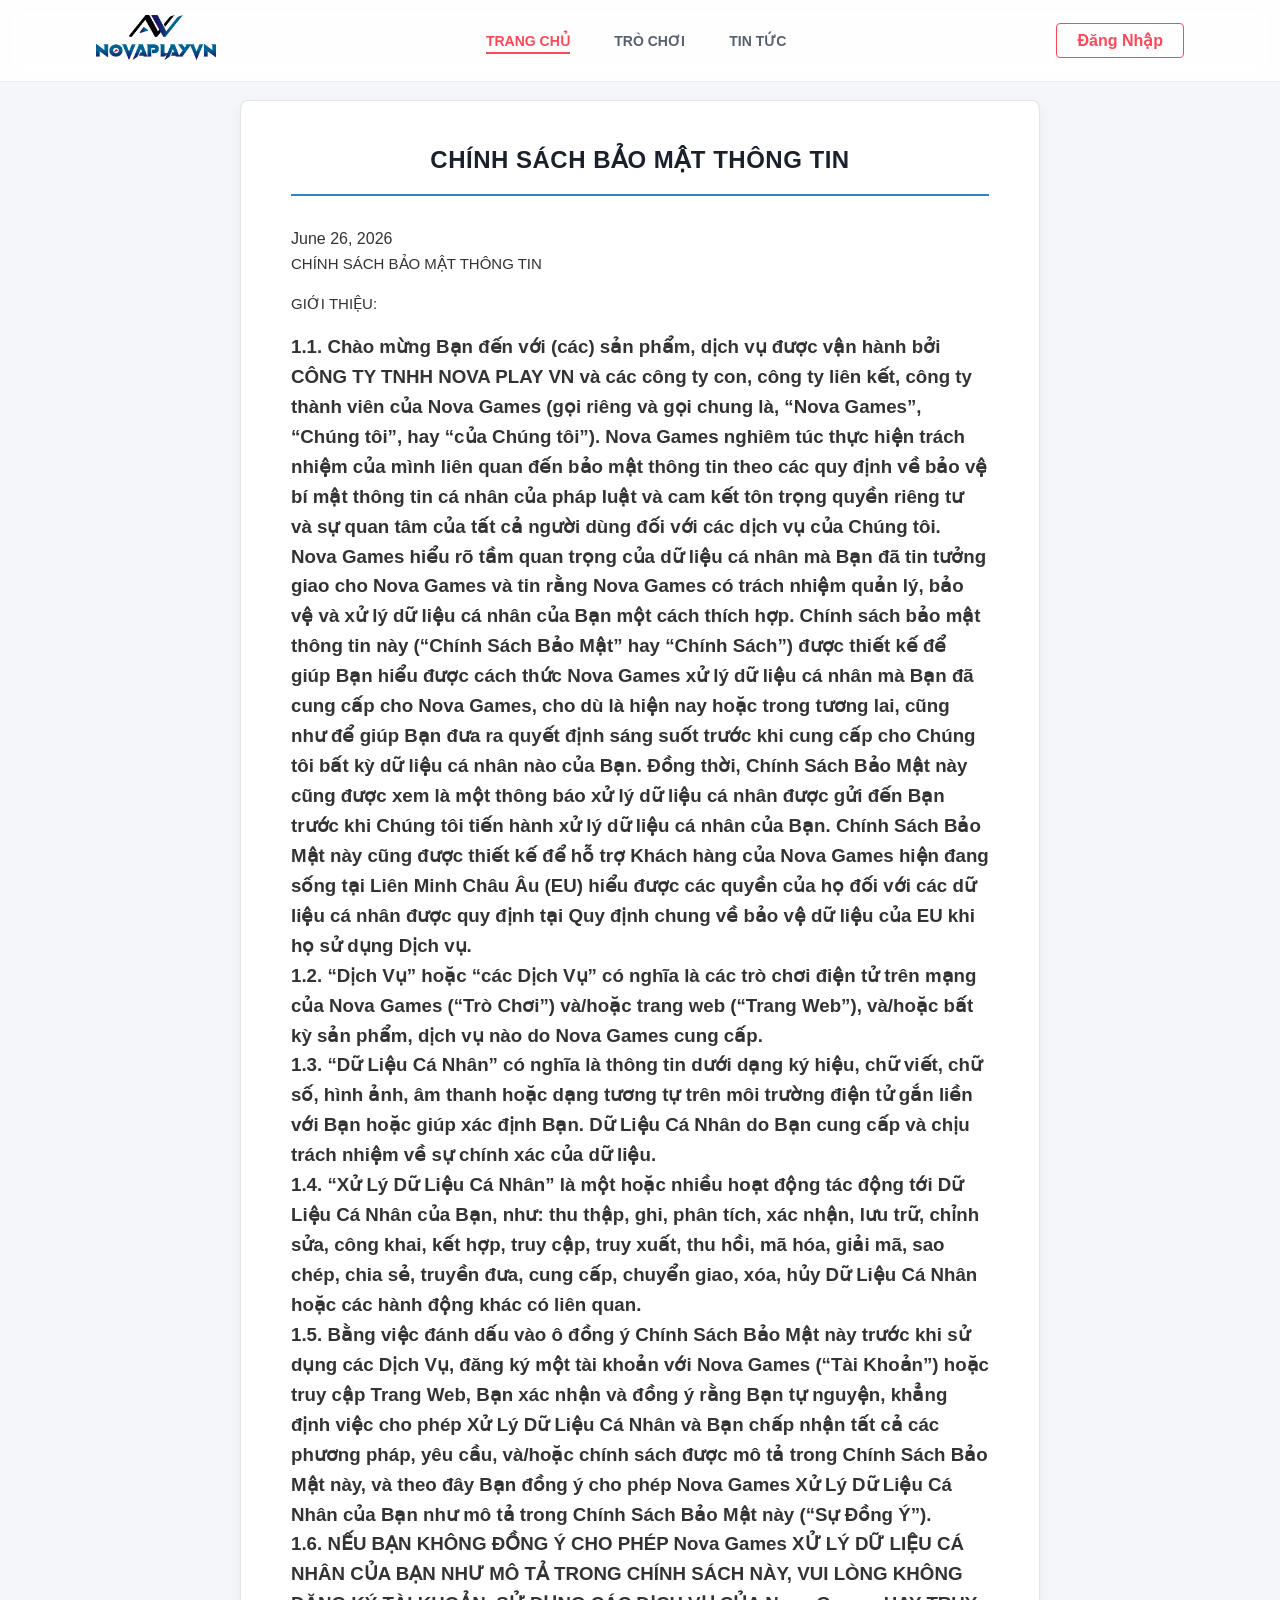
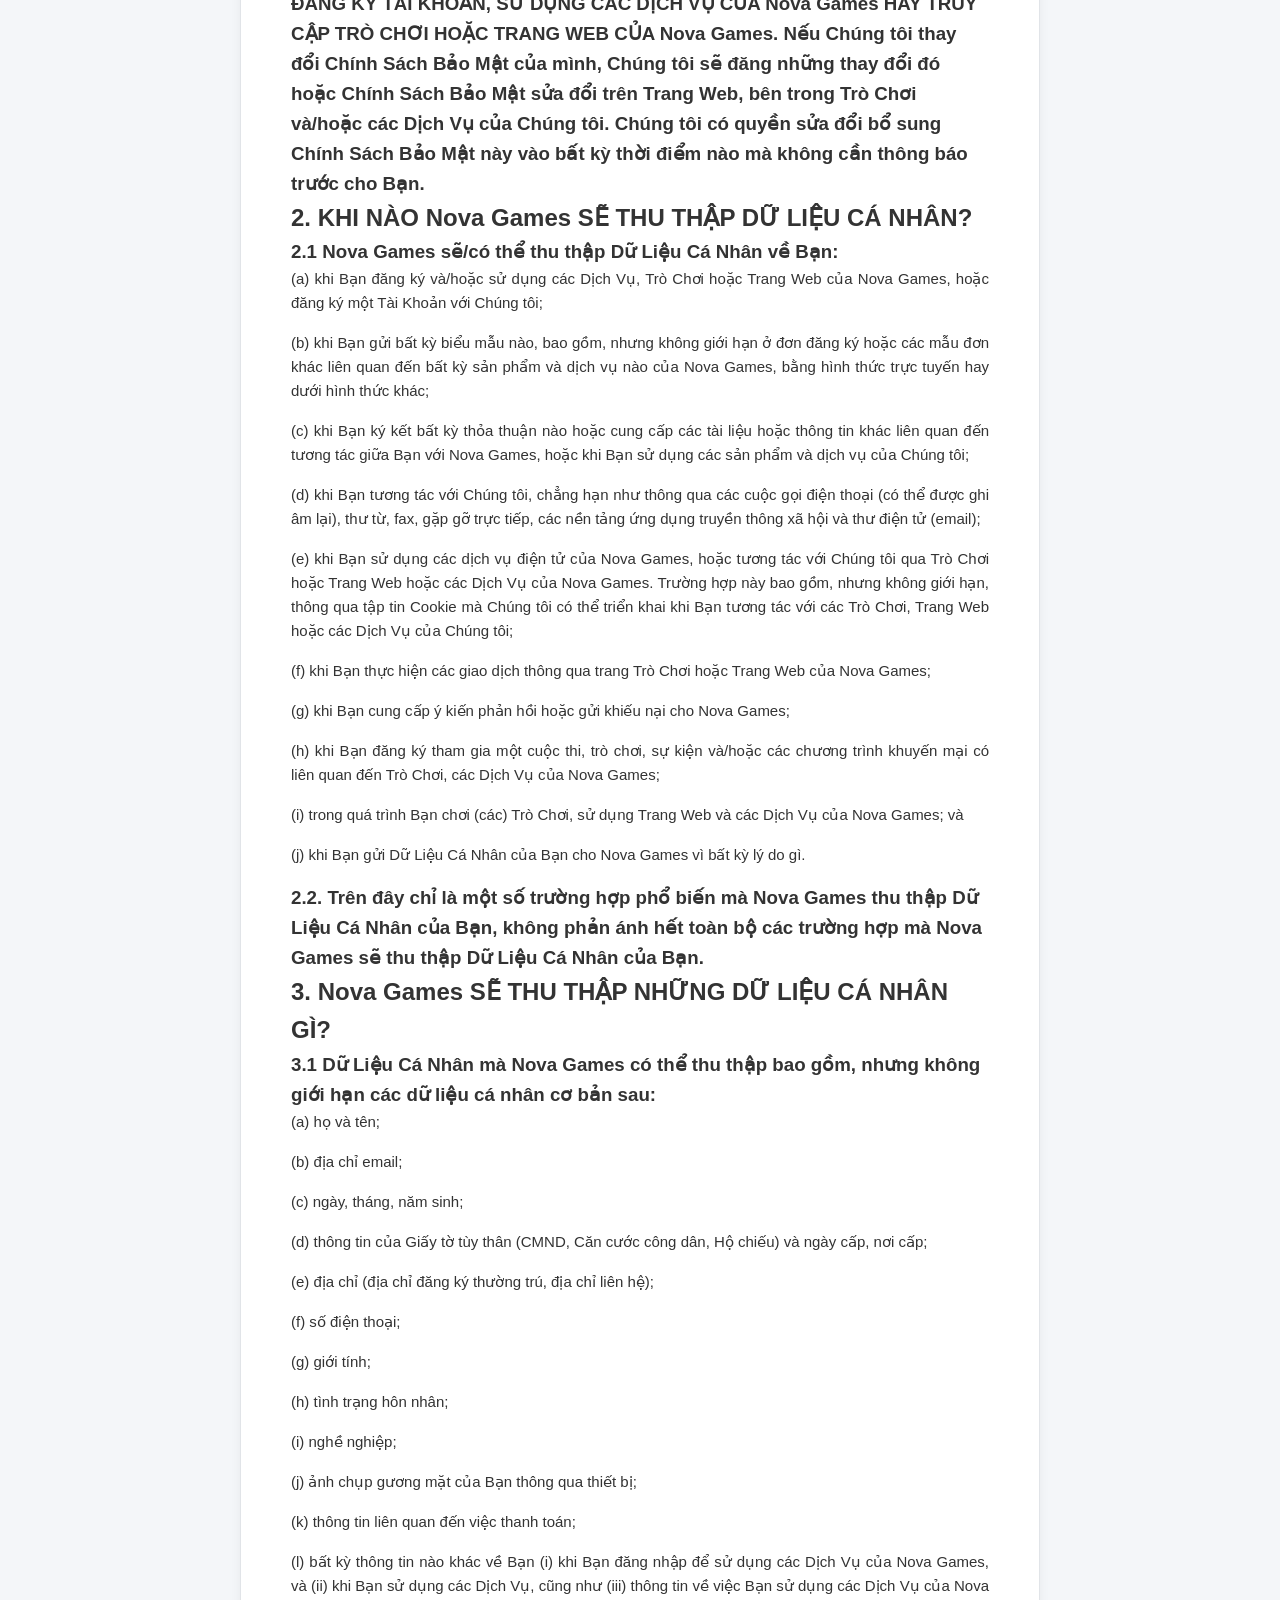
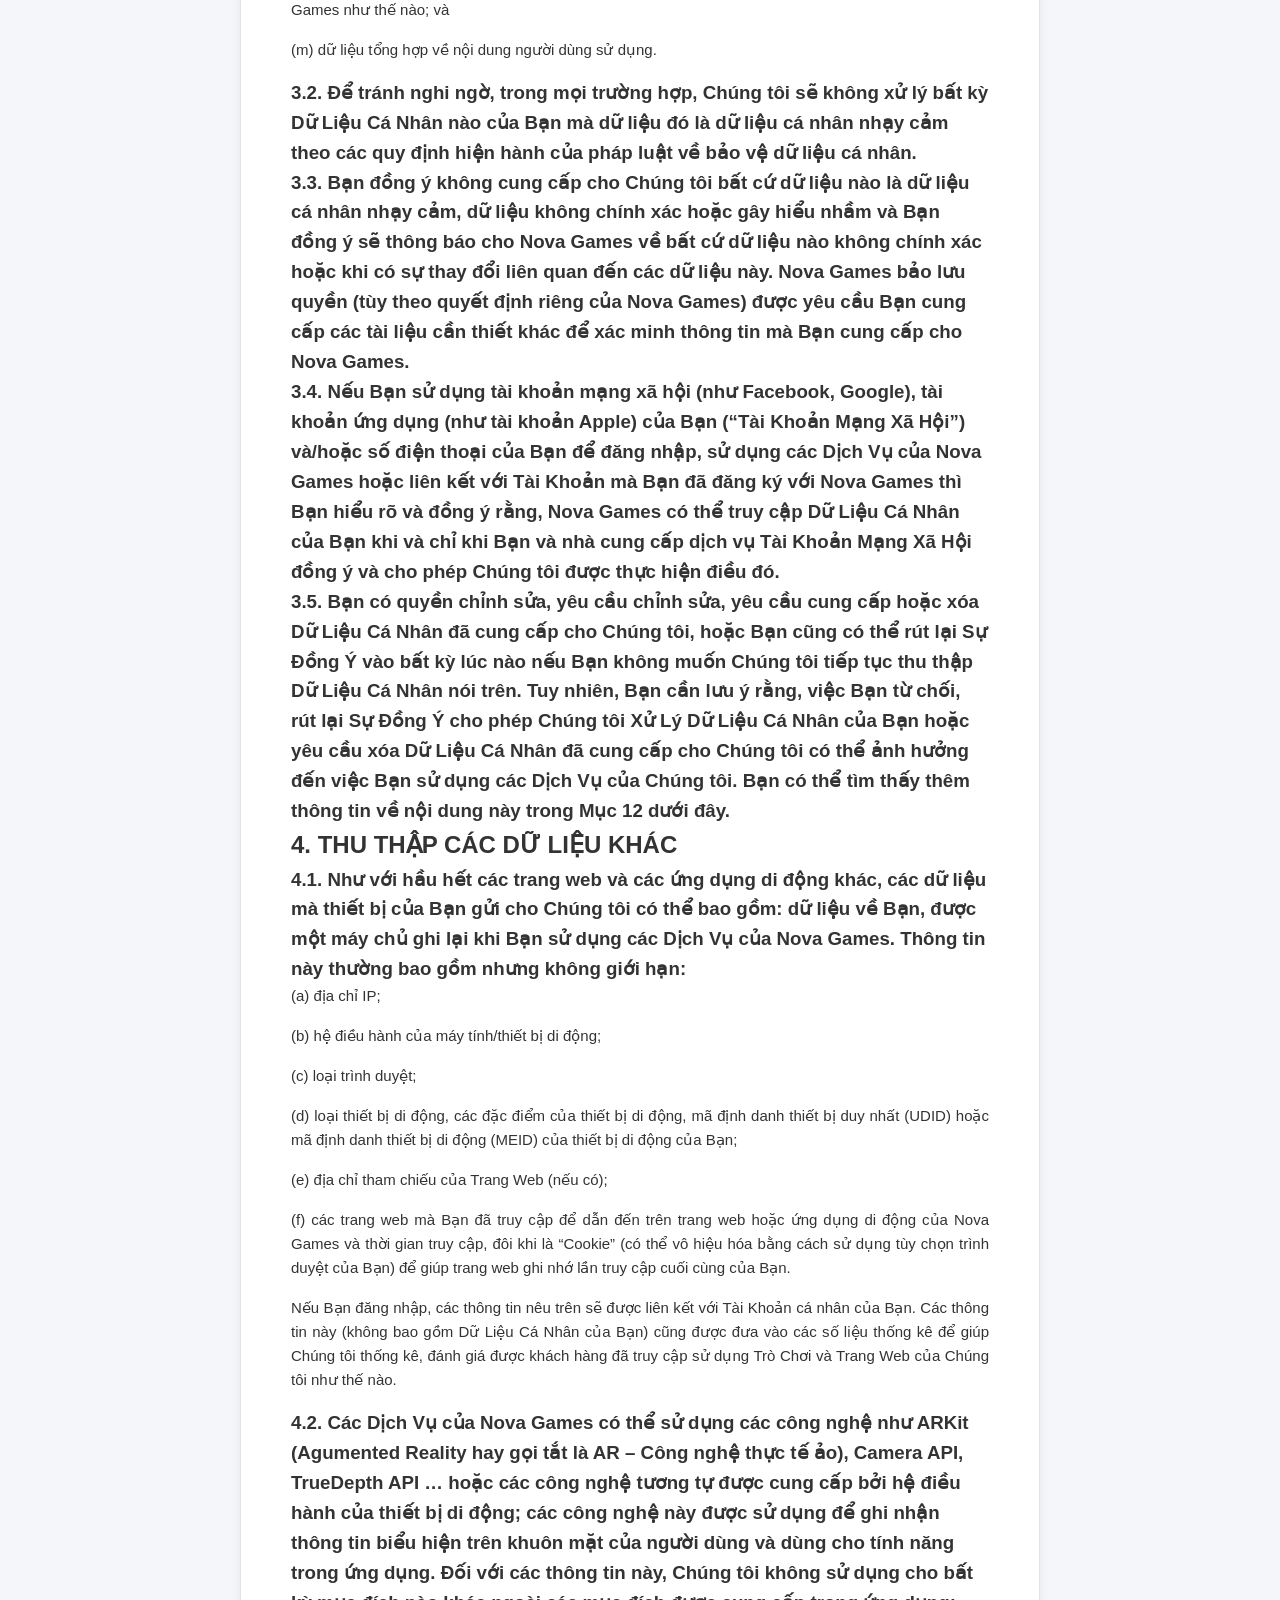
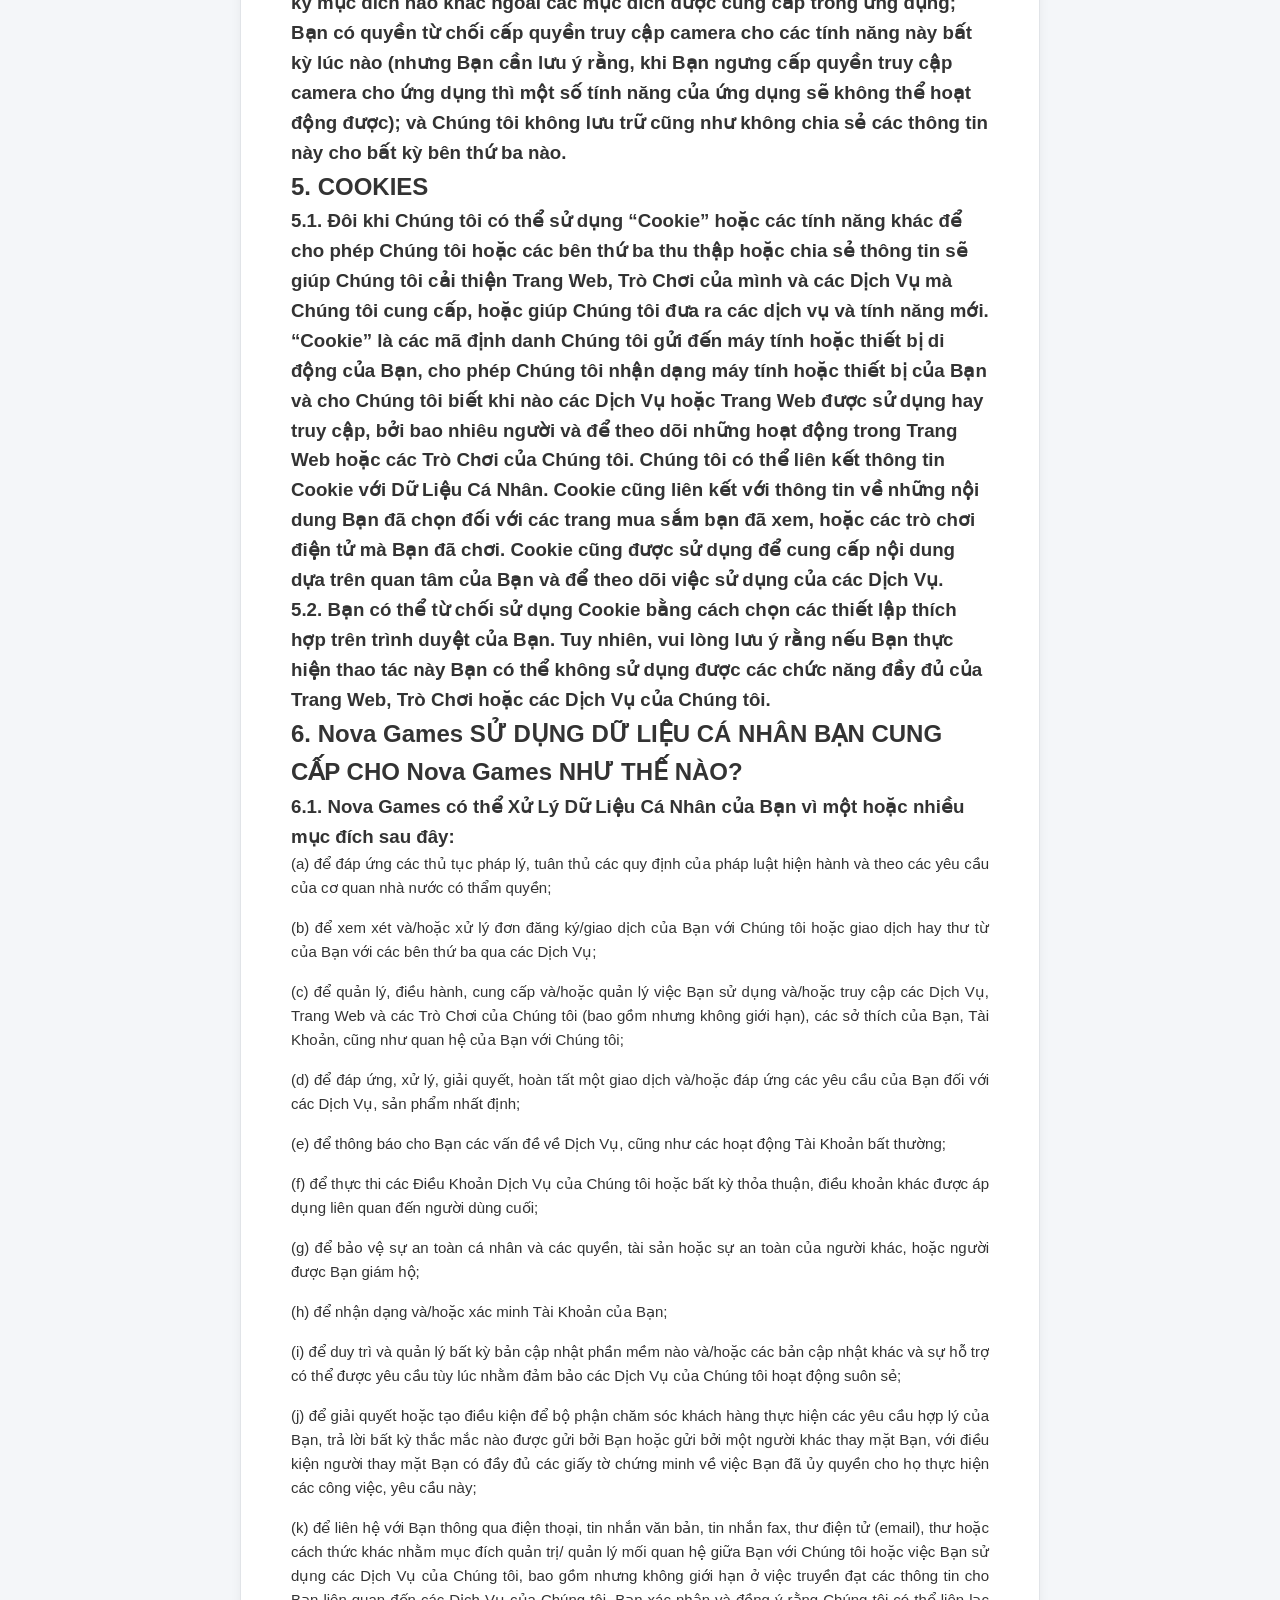
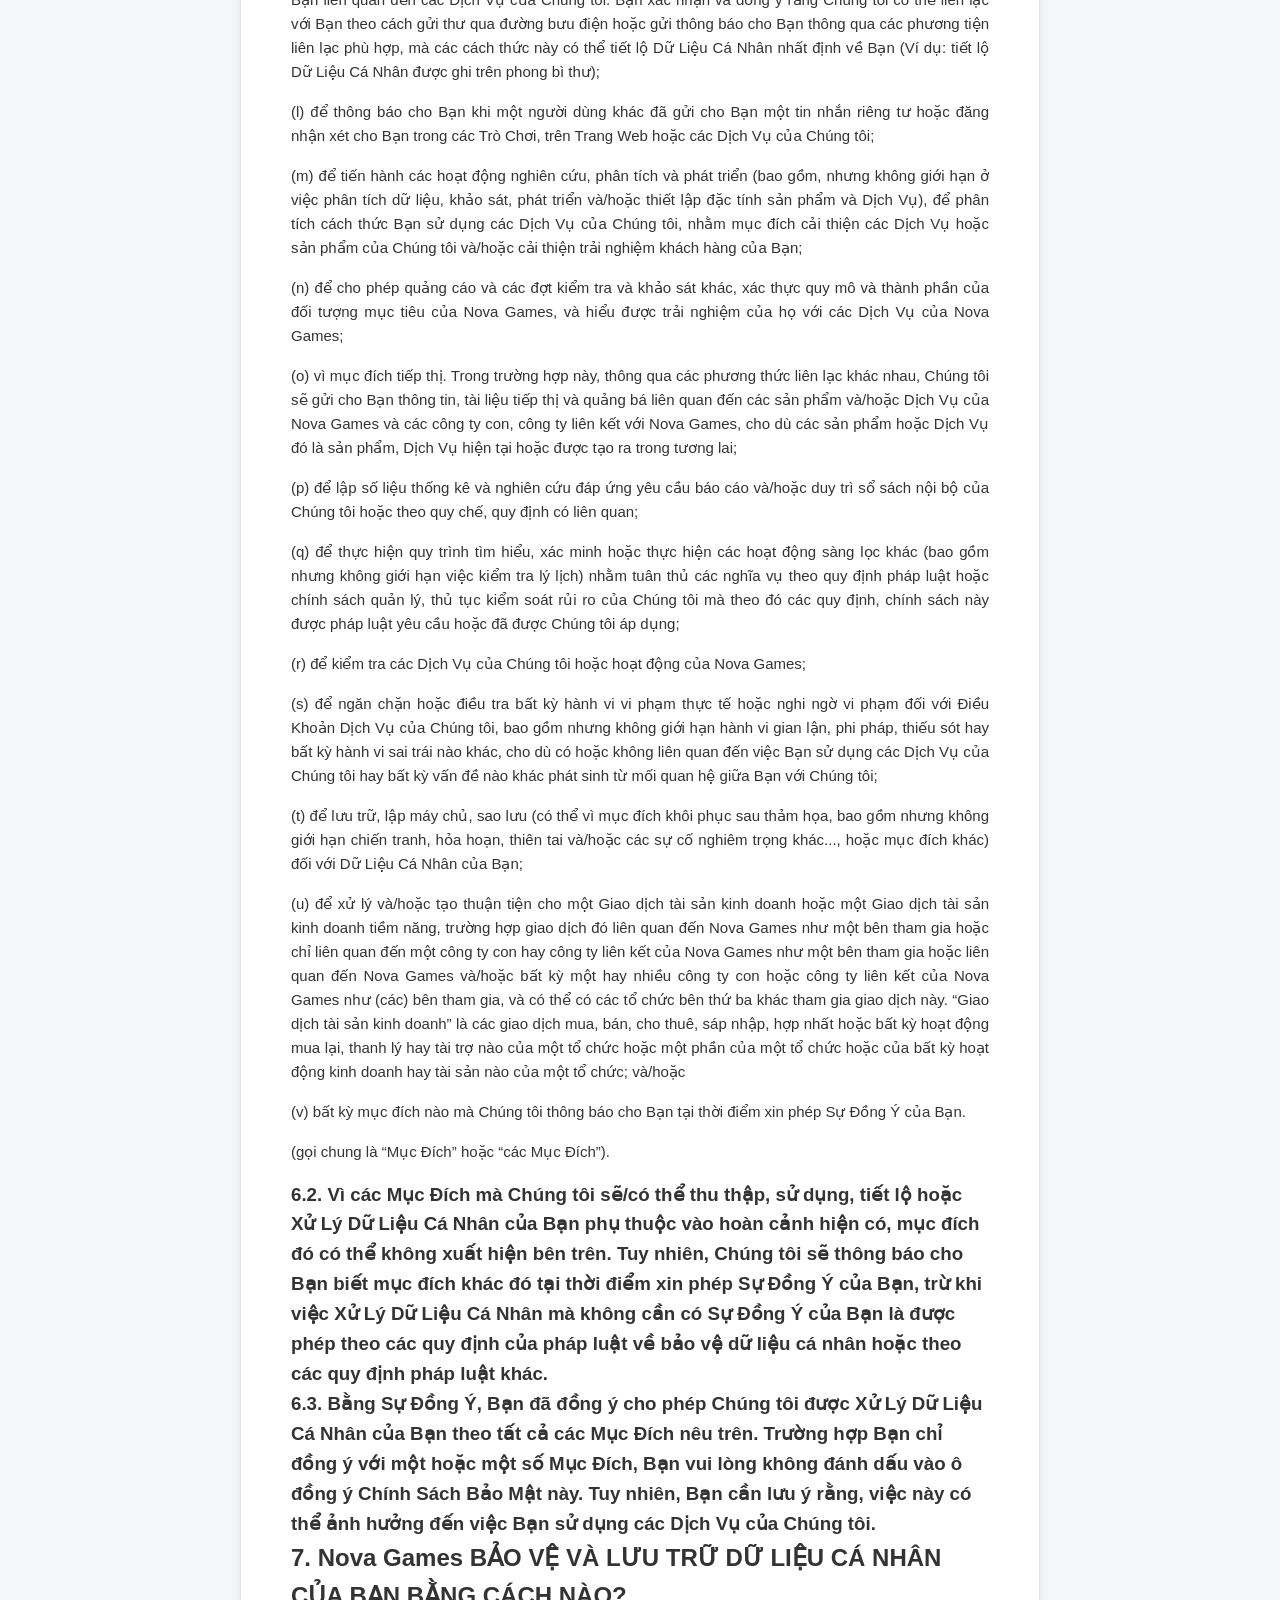
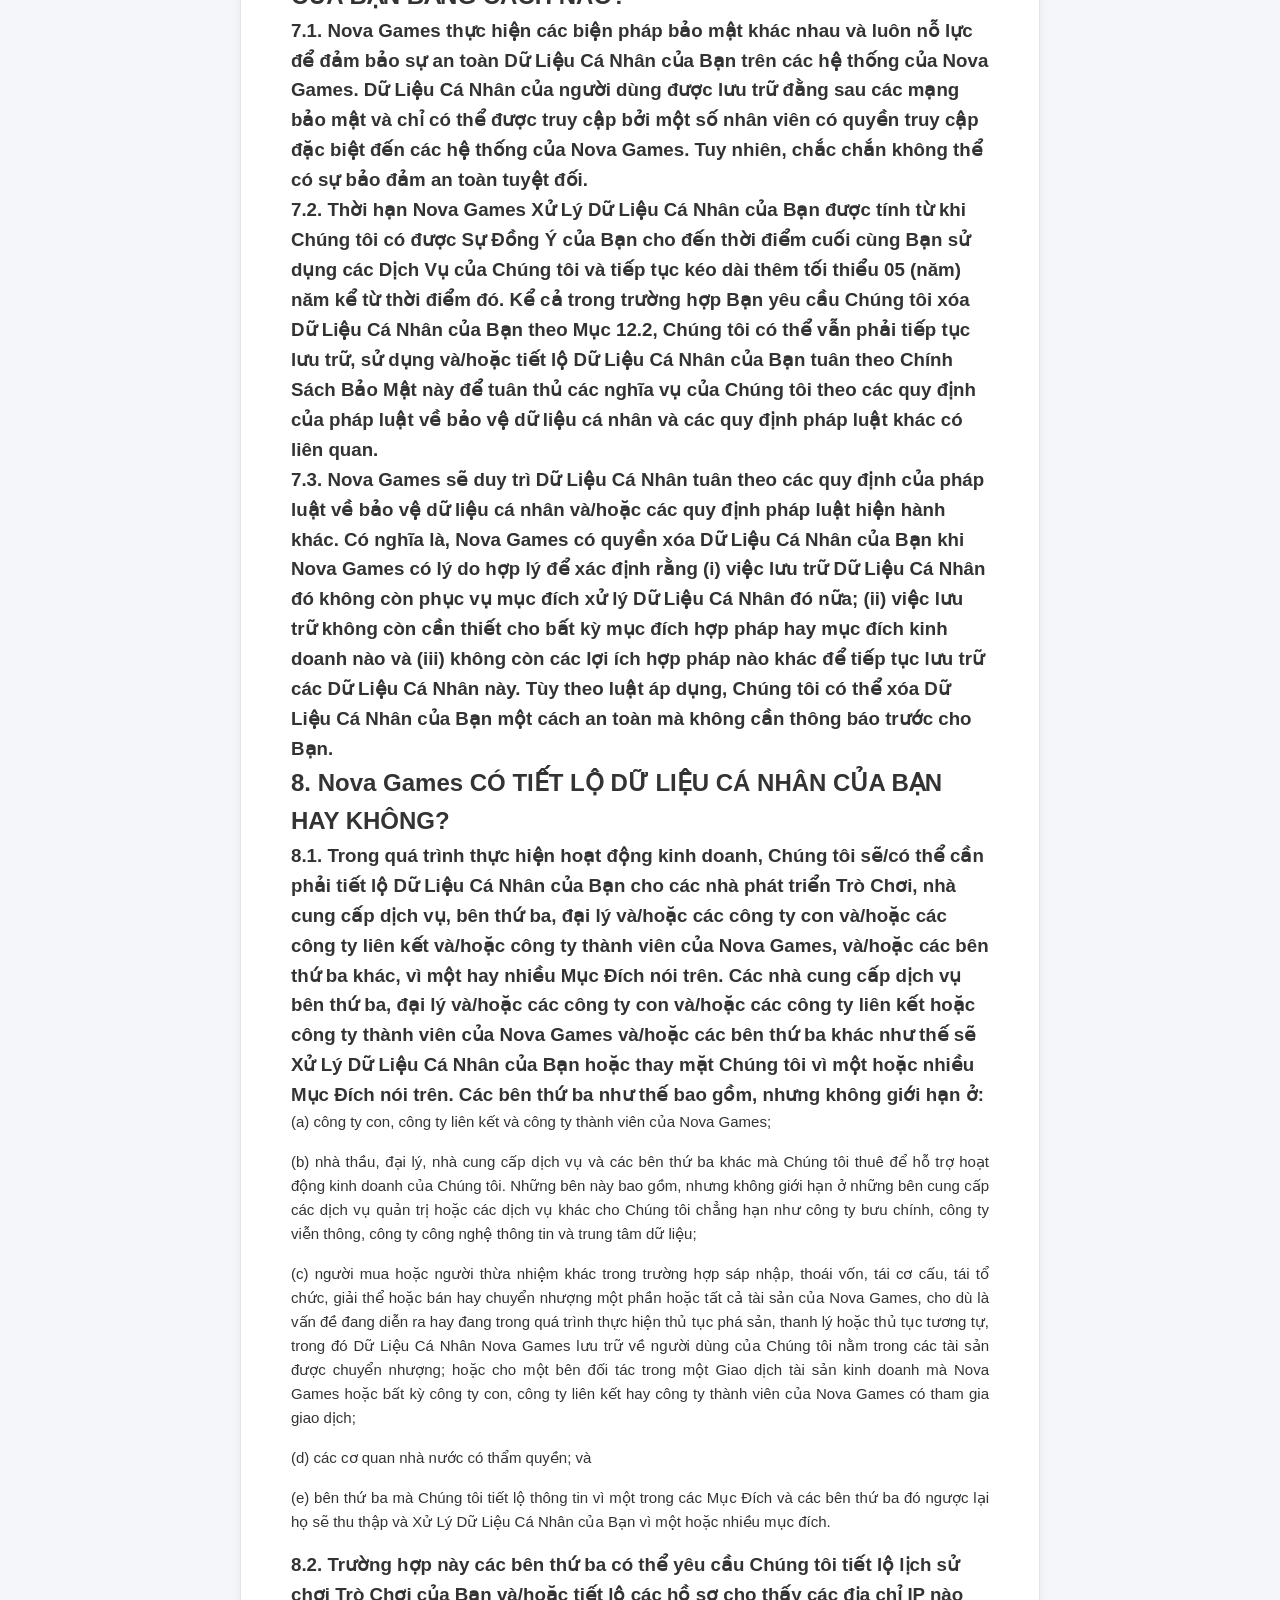
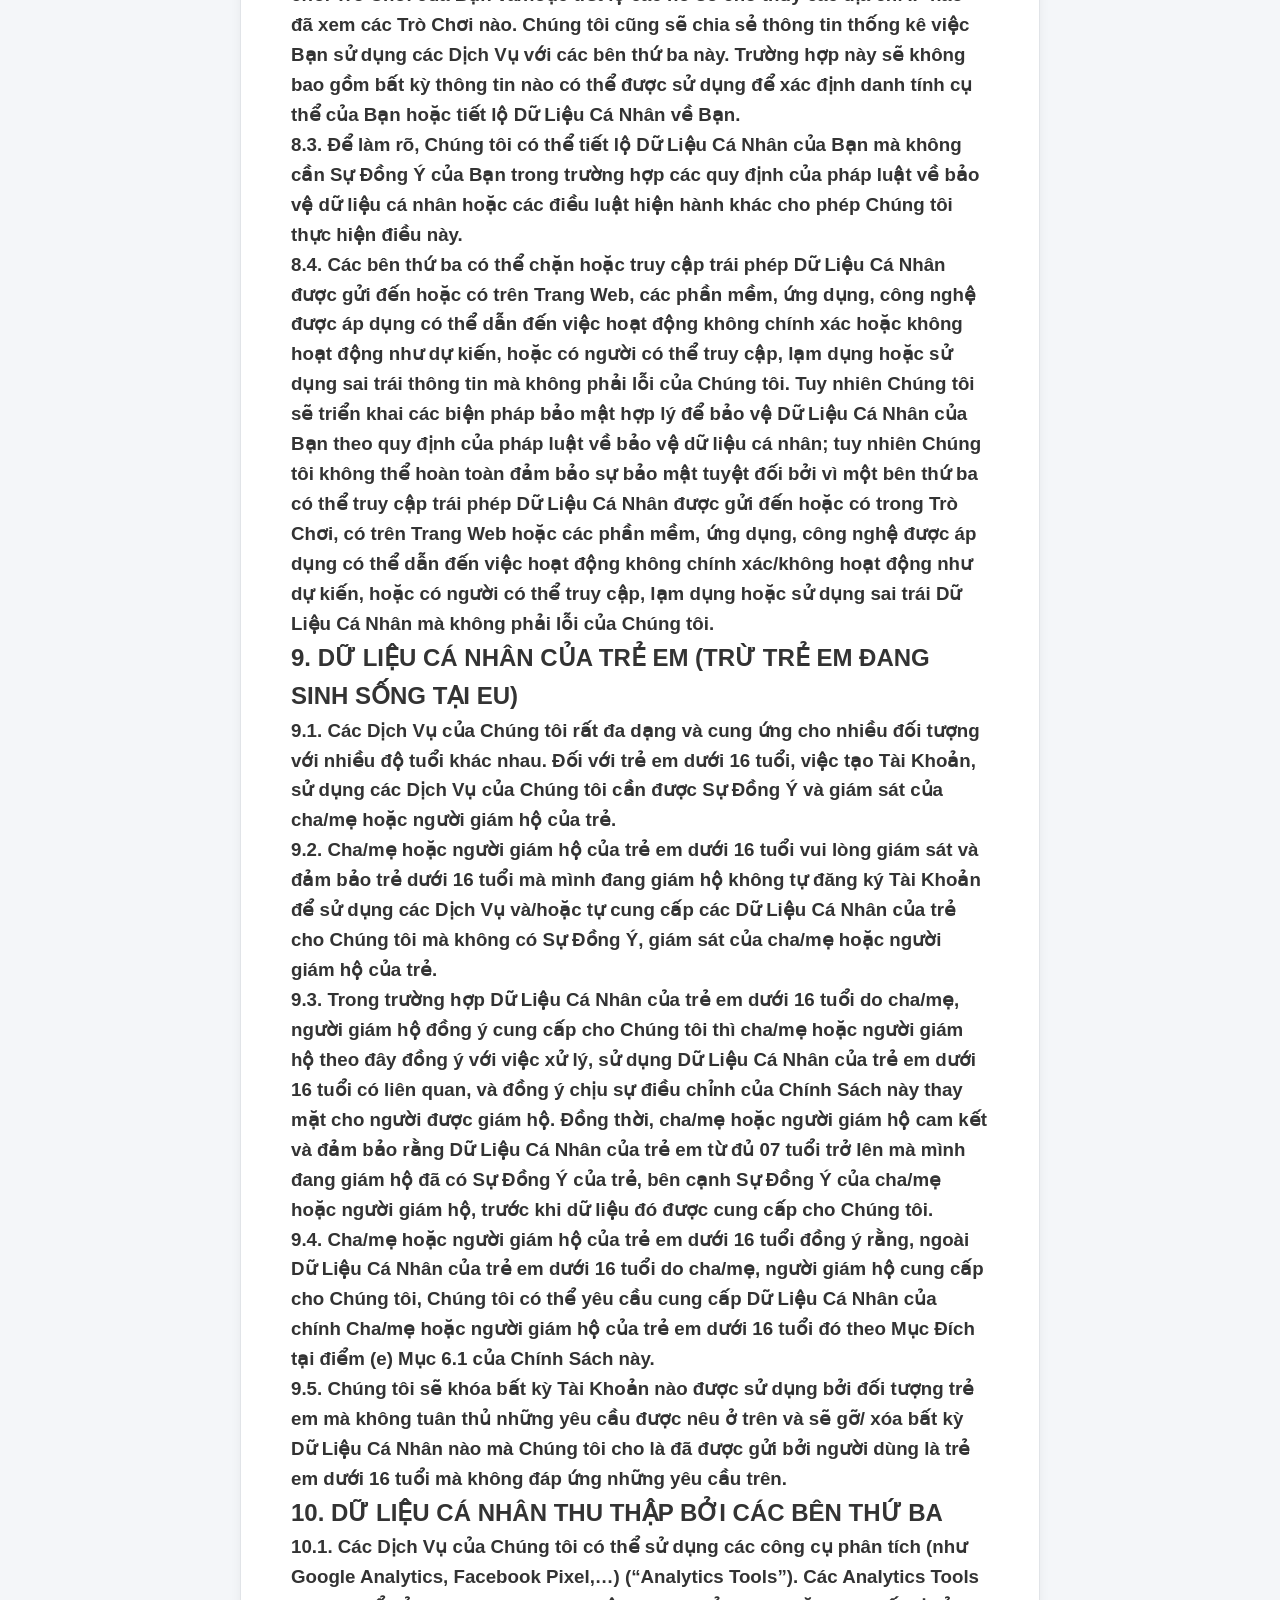
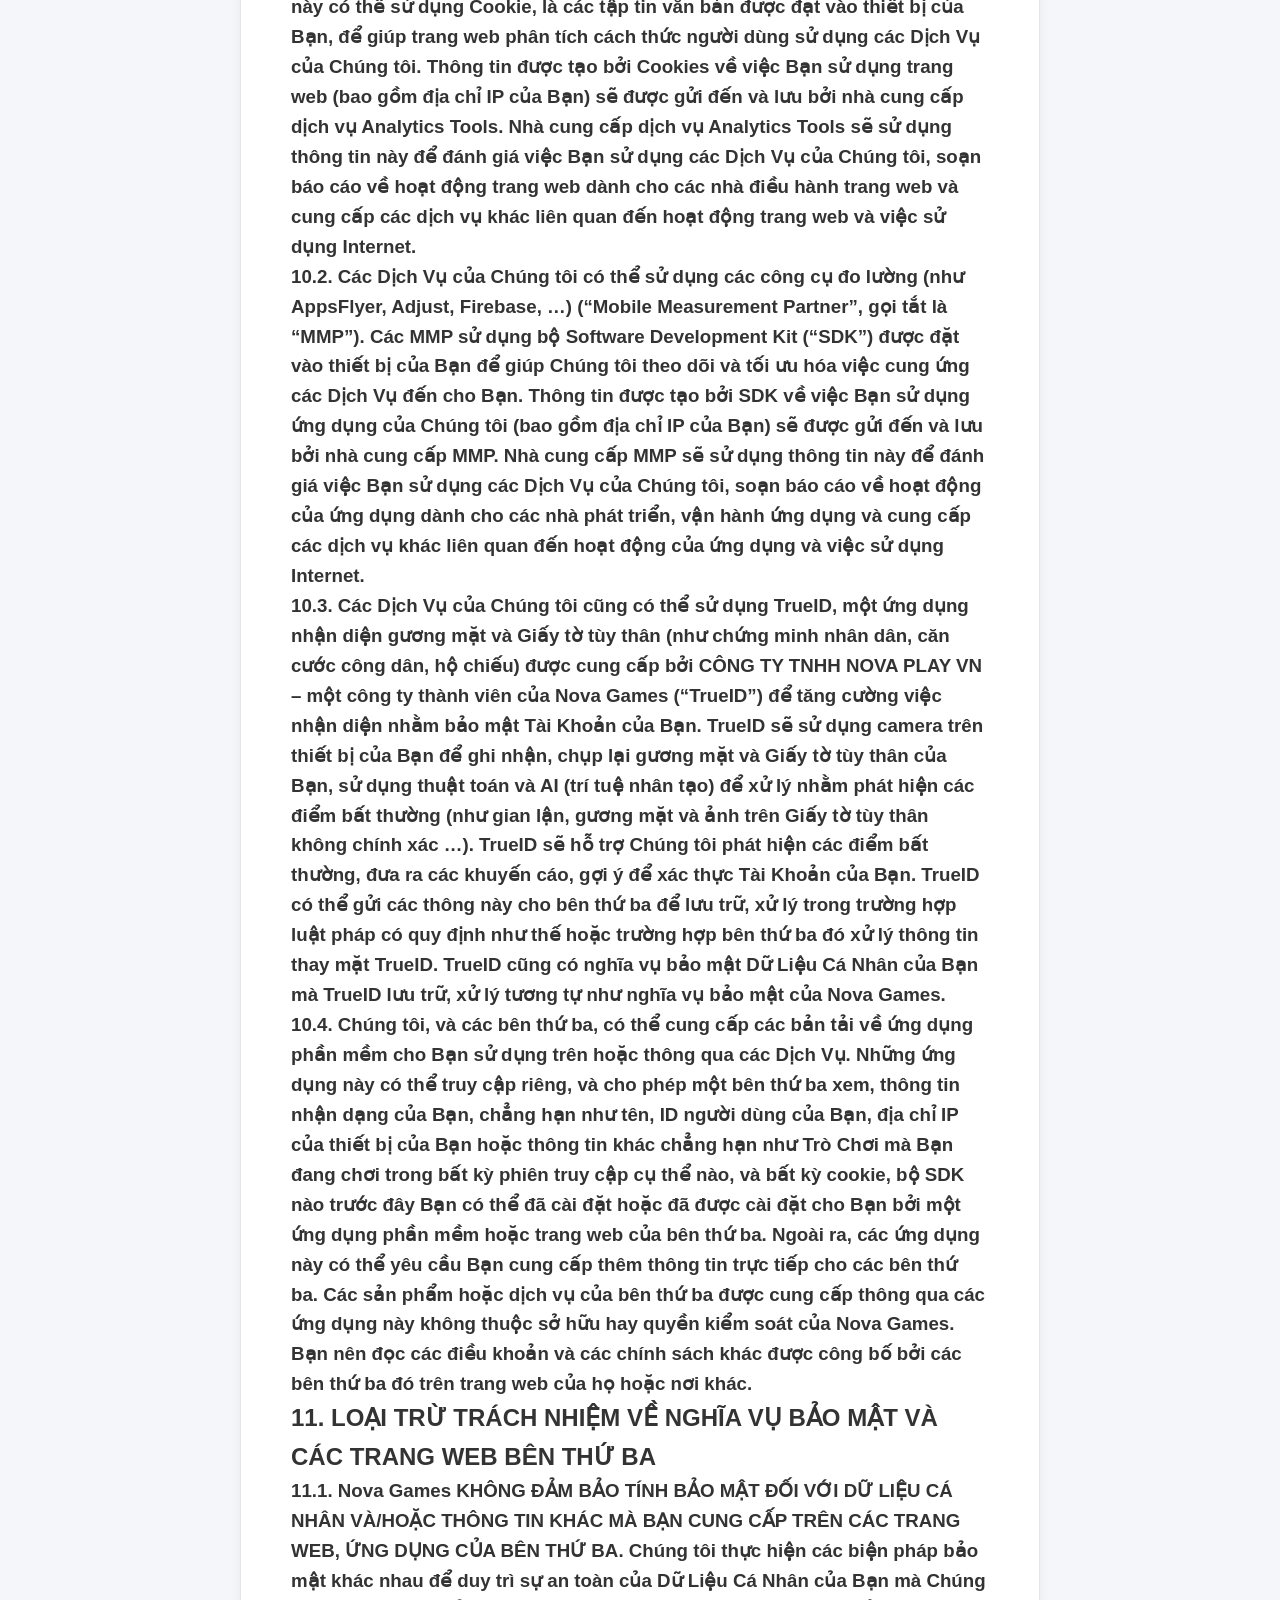
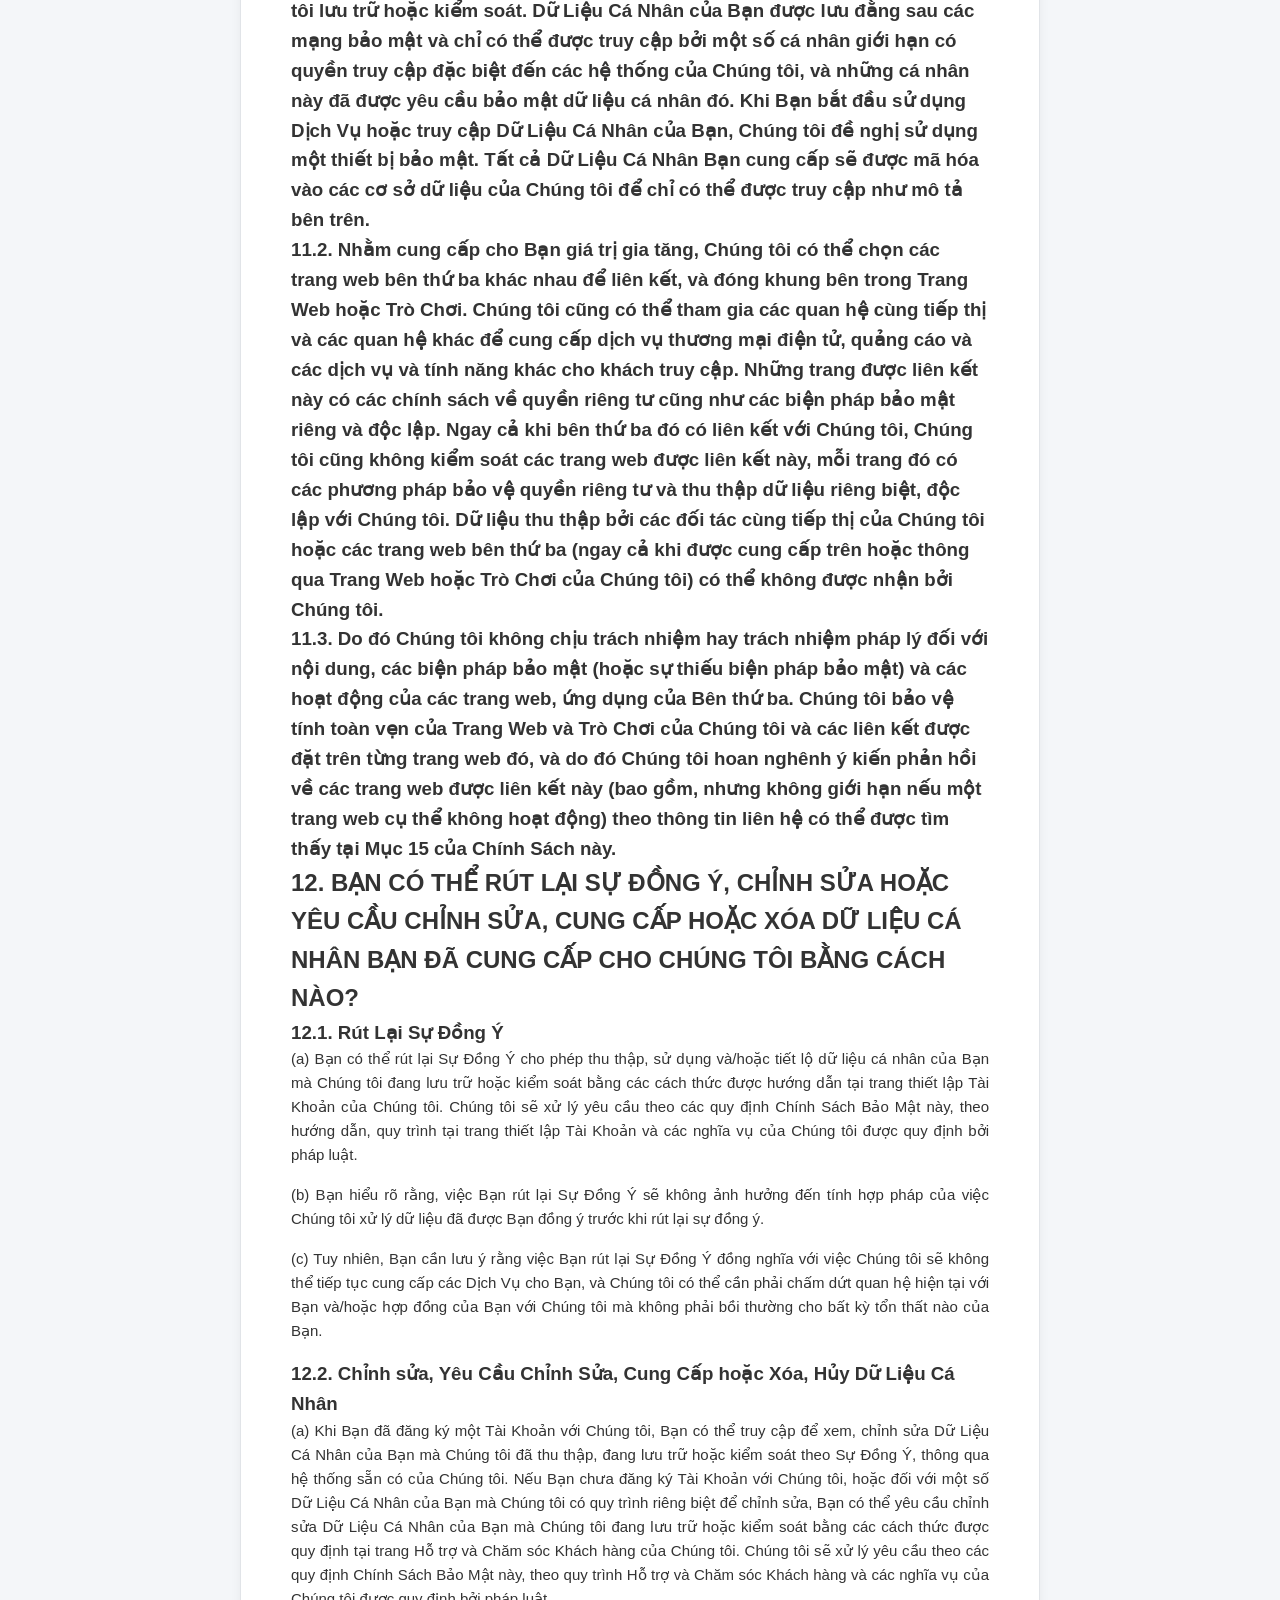
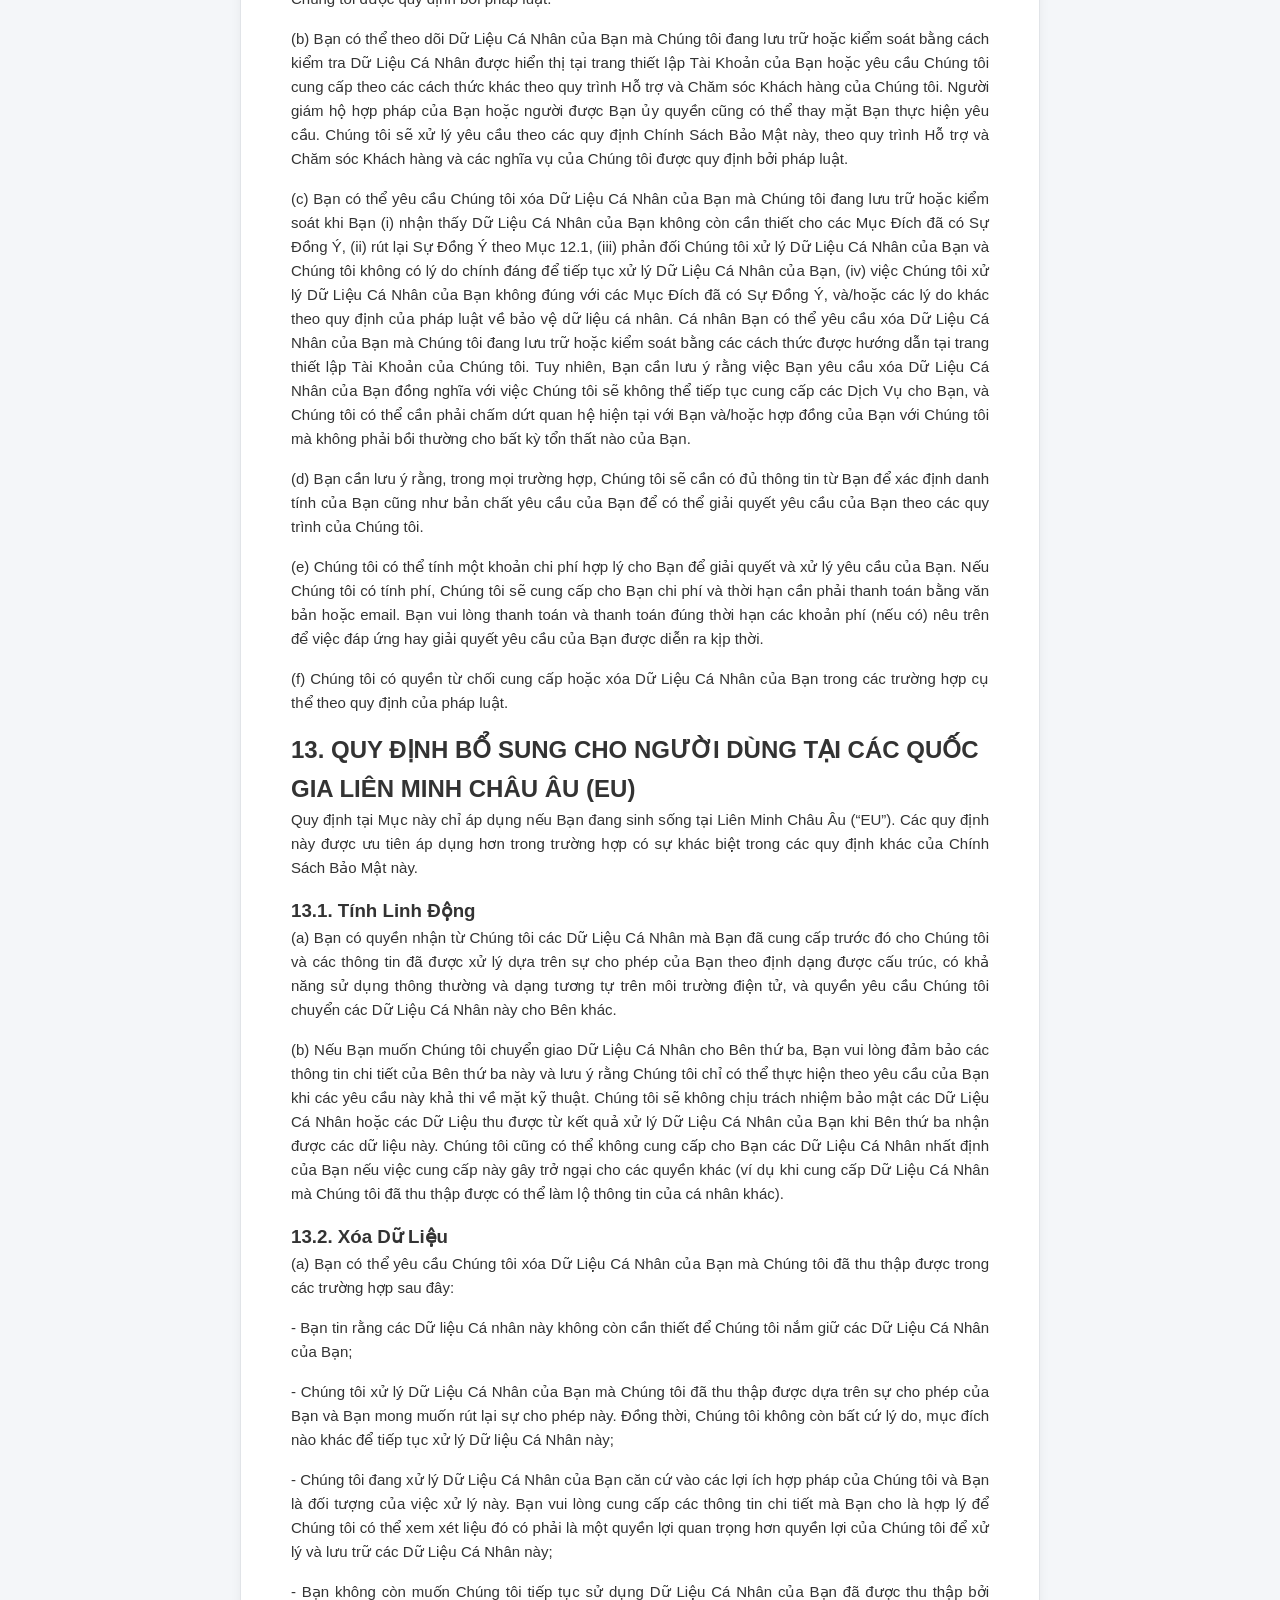
<file: privacy/index.html>
<!DOCTYPE html>
<html lang="vi-vn" dir="ltr">
<head>
  <meta charset="utf-8">
<meta name="viewport" content="width=device-width, initial-scale=1.0">
<meta http-equiv="X-UA-Compatible" content="IE=edge"/>
<meta name="robots" content="index,follow" />
<meta name="googlebot" content="index,follow"/>

<meta name="keywords" content="game, Nova Games, mobile game, online game, trò chơi trực tuyến, game di động, game Việt Nam, game hay, game mới, game miễn phí" />
<meta name="description" content="Nova Games - Nền tảng game trực tuyến hàng đầu với các trò chơi hấp dẫn cho mọi lúc mọi nơi. Trải nghiệm game đa nền tảng chất lượng cao." />

<meta property="og:type" content="website" />
<meta property="og:site_name" content="Nova Games" />
<meta property="og:image" content="/logo.png">

<link rel="shortcut icon" href="/favicon.ico" />
<link rel="icon" type="image/x-icon" href="/favicon.ico">

<title>Chính sách bảo mật thông tin | Nova Games</title>

      <link rel="stylesheet" href="/css/main.min.990e119d9b6495731aa6929d5f3717731c633a613a1b18e34b2ccab6c5694646.css" integrity="sha256-mQ4RnZtklXMappKdXzcXcxxjOmE6GxjjSyzKtsVpRkY=" crossorigin="anonymous">


      <script src="/js/main.23cd0c7d837263b9eaeb96ee2d9ccfa2969daa3fa00fa1c1fe8701a9b87251a1.js" integrity="sha256-I80MfYNyY7nq65buLZzPopadqj&#43;gD6HB/ocBqbhyUaE=" crossorigin="anonymous"></script>


</head>
<body>
    
<header class="navbar">
    <div class="container">
        <div class="logo">
            <a href="/"><img src="/logo.png" style="height: 45px;" /></a>
        </div>
        <nav class="nav-links">
            <a href="/" class="active">Trang Chủ</a>
            <a href="/#games">Trò Chơi</a>
            <a href="/#news">Tin Tức</a>
        </nav>
        <div class="nav-auth">
            <a href="https://id.novagames.vn/" class="btn-login">Đăng Nhập</a>
        </div>
    </div>
</header>


    
        <link rel="stylesheet" href="/css/single.min.3ead5d859ee74d12133066934b972e87627fb6effd03e40750acfe3a232e98a9.css" integrity="sha256-Pq1dhZ7nTRITMGaTS5cuh2J/tu/9A&#43;QHUKz&#43;OiMumKk=" crossorigin="anonymous">

<div class="preview-container">
  <h1>Chính sách bảo mật thông tin</h1>

  
  
  <time datetime="2026-06-26T18:28:17&#43;09:00">June 26, 2026</time>

  <p>CHÍNH SÁCH BẢO MẬT THÔNG TIN</p><p>GIỚI THIỆU:</p><h3>1.1. Chào mừng Bạn đến với (các) sản phẩm, dịch vụ được vận hành bởi CÔNG TY TNHH NOVA PLAY VN và các công ty con, công ty liên kết, công ty thành viên của Nova Games (gọi riêng và gọi chung là, “Nova Games”, “Chúng tôi”, hay “của Chúng tôi”). Nova Games nghiêm túc thực hiện trách nhiệm của mình liên quan đến bảo mật thông tin theo các quy định về bảo vệ bí mật thông tin cá nhân của pháp luật và cam kết tôn trọng quyền riêng tư và sự quan tâm của tất cả người dùng đối với các dịch vụ của Chúng tôi. Nova Games hiểu rõ tầm quan trọng của dữ liệu cá nhân mà Bạn đã tin tưởng giao cho Nova Games và tin rằng Nova Games có trách nhiệm quản lý, bảo vệ và xử lý dữ liệu cá nhân của Bạn một cách thích hợp. Chính sách bảo mật thông tin này (“Chính Sách Bảo Mật” hay “Chính Sách”) được thiết kế để giúp Bạn hiểu được cách thức Nova Games xử lý dữ liệu cá nhân mà Bạn đã cung cấp cho Nova Games, cho dù là hiện nay hoặc trong tương lai, cũng như để giúp Bạn đưa ra quyết định sáng suốt trước khi cung cấp cho Chúng tôi bất kỳ dữ liệu cá nhân nào của Bạn. Đồng thời, Chính Sách Bảo Mật này cũng được xem là một thông báo xử lý dữ liệu cá nhân được gửi đến Bạn trước khi Chúng tôi tiến hành xử lý dữ liệu cá nhân của Bạn. Chính Sách Bảo Mật này cũng được thiết kế để hỗ trợ Khách hàng của Nova Games hiện đang sống tại Liên Minh Châu Âu (EU) hiểu được các quyền của họ đối với các dữ liệu cá nhân được quy định tại Quy định chung về bảo vệ dữ liệu của EU khi họ sử dụng Dịch vụ.</h3><h3>1.2. “Dịch Vụ” hoặc “các Dịch Vụ” có nghĩa là các trò chơi điện tử trên mạng của Nova Games (“Trò Chơi”) và/hoặc trang web (“Trang Web”), và/hoặc bất kỳ sản phẩm, dịch vụ nào do Nova Games cung cấp.</h3><h3>1.3. “Dữ Liệu Cá Nhân” có nghĩa là thông tin dưới dạng ký hiệu, chữ viết, chữ số, hình ảnh, âm thanh hoặc dạng tương tự trên môi trường điện tử gắn liền với Bạn hoặc giúp xác định Bạn. Dữ Liệu Cá Nhân do Bạn cung cấp và chịu trách nhiệm về sự chính xác của dữ liệu.</h3><h3>1.4. “Xử Lý Dữ Liệu Cá Nhân” là một hoặc nhiều hoạt động tác động tới Dữ Liệu Cá Nhân của Bạn, như: thu thập, ghi, phân tích, xác nhận, lưu trữ, chỉnh sửa, công khai, kết hợp, truy cập, truy xuất, thu hồi, mã hóa, giải mã, sao chép, chia sẻ, truyền đưa, cung cấp, chuyển giao, xóa, hủy Dữ Liệu Cá Nhân hoặc các hành động khác có liên quan.</h3><h3>1.5. Bằng việc đánh dấu vào ô đồng ý Chính Sách Bảo Mật này trước khi sử dụng các Dịch Vụ, đăng ký một tài khoản với Nova Games (“Tài Khoản”) hoặc truy cập Trang Web, Bạn xác nhận và đồng ý rằng Bạn tự nguyện, khẳng định việc cho phép Xử Lý Dữ Liệu Cá Nhân và Bạn chấp nhận tất cả các phương pháp, yêu cầu, và/hoặc chính sách được mô tả trong Chính Sách Bảo Mật này, và theo đây Bạn đồng ý cho phép Nova Games Xử Lý Dữ Liệu Cá Nhân của Bạn như mô tả trong Chính Sách Bảo Mật này (“Sự Đồng Ý”).</h3><h3>1.6. NẾU BẠN KHÔNG ĐỒNG Ý CHO PHÉP Nova Games XỬ LÝ DỮ LIỆU CÁ NHÂN CỦA BẠN NHƯ MÔ TẢ TRONG CHÍNH SÁCH NÀY, VUI LÒNG KHÔNG ĐĂNG KÝ TÀI KHOẢN, SỬ DỤNG CÁC DỊCH VỤ CỦA Nova Games HAY TRUY CẬP TRÒ CHƠI HOẶC TRANG WEB CỦA Nova Games. Nếu Chúng tôi thay đổi Chính Sách Bảo Mật của mình, Chúng tôi sẽ đăng những thay đổi đó hoặc Chính Sách Bảo Mật sửa đổi trên Trang Web, bên trong Trò Chơi và/hoặc các Dịch Vụ của Chúng tôi. Chúng tôi có quyền sửa đổi bổ sung Chính Sách Bảo Mật này vào bất kỳ thời điểm nào mà không cần thông báo trước cho Bạn.</h3><h2>2. KHI NÀO Nova Games SẼ THU THẬP DỮ LIỆU CÁ NHÂN?</h2><h3>2.1 Nova Games sẽ/có thể thu thập Dữ Liệu Cá Nhân về Bạn:</h3><p>(a) khi Bạn đăng ký và/hoặc sử dụng các Dịch Vụ, Trò Chơi hoặc Trang Web của Nova Games, hoặc đăng ký một Tài Khoản với Chúng tôi;</p><p>(b) khi Bạn gửi bất kỳ biểu mẫu nào, bao gồm, nhưng không giới hạn ở đơn đăng ký hoặc các mẫu đơn khác liên quan đến bất kỳ sản phẩm và dịch vụ nào của Nova Games, bằng hình thức trực tuyến hay dưới hình thức khác;</p><p>(c) khi Bạn ký kết bất kỳ thỏa thuận nào hoặc cung cấp các tài liệu hoặc thông tin khác liên quan đến tương tác giữa Bạn với Nova Games, hoặc khi Bạn sử dụng các sản phẩm và dịch vụ của Chúng tôi;</p><p>(d) khi Bạn tương tác với Chúng tôi, chẳng hạn như thông qua các cuộc gọi điện thoại (có thể được ghi âm lại), thư từ, fax, gặp gỡ trực tiếp, các nền tảng ứng dụng truyền thông xã hội và thư điện tử (email);</p><p>(e) khi Bạn sử dụng các dịch vụ điện tử của Nova Games, hoặc tương tác với Chúng tôi qua Trò Chơi hoặc Trang Web hoặc các Dịch Vụ của Nova Games. Trường hợp này bao gồm, nhưng không giới hạn, thông qua tập tin Cookie mà Chúng tôi có thể triển khai khi Bạn tương tác với các Trò Chơi, Trang Web hoặc các Dịch Vụ của Chúng tôi;</p><p>(f) khi Bạn thực hiện các giao dịch thông qua trang Trò Chơi hoặc Trang Web của Nova Games;</p><p>(g) khi Bạn cung cấp ý kiến phản hồi hoặc gửi khiếu nại cho Nova Games;</p><p>(h) khi Bạn đăng ký tham gia một cuộc thi, trò chơi, sự kiện và/hoặc các chương trình khuyến mại có liên quan đến Trò Chơi, các Dịch Vụ của Nova Games;</p><p>(i) trong quá trình Bạn chơi (các) Trò Chơi, sử dụng Trang Web và các Dịch Vụ của Nova Games; và</p><p>(j) khi Bạn gửi Dữ Liệu Cá Nhân của Bạn cho Nova Games vì bất kỳ lý do gì.</p><h3>2.2. Trên đây chỉ là một số trường hợp phổ biến mà Nova Games thu thập Dữ Liệu Cá Nhân của Bạn, không phản ánh hết toàn bộ các trường hợp mà Nova Games sẽ thu thập Dữ Liệu Cá Nhân của Bạn.</h3><h2>3. Nova Games SẼ THU THẬP NHỮNG DỮ LIỆU CÁ NHÂN GÌ?</h2><h3>3.1 Dữ Liệu Cá Nhân mà Nova Games có thể thu thập bao gồm, nhưng không giới hạn các dữ liệu cá nhân cơ bản sau:</h3><p>(a) họ và tên;</p><p>(b) địa chỉ email;</p><p>(c) ngày, tháng, năm sinh;</p><p>(d) thông tin của Giấy tờ tùy thân (CMND, Căn cước công dân, Hộ chiếu) và ngày cấp, nơi cấp;</p><p>(e) địa chỉ (địa chỉ đăng ký thường trú, địa chỉ liên hệ);</p><p>(f) số điện thoại;</p><p>(g) giới tính;</p><p>(h) tình trạng hôn nhân;</p><p>(i) nghề nghiệp;</p><p>(j) ảnh chụp gương mặt của Bạn thông qua thiết bị;</p><p>(k) thông tin liên quan đến việc thanh toán;</p><p>(l) bất kỳ thông tin nào khác về Bạn (i) khi Bạn đăng nhập để sử dụng các Dịch Vụ của Nova Games, và (ii) khi Bạn sử dụng các Dịch Vụ, cũng như (iii) thông tin về việc Bạn sử dụng các Dịch Vụ của Nova Games như thế nào; và</p><p>(m) dữ liệu tổng hợp về nội dung người dùng sử dụng.</p><h3>3.2. Để tránh nghi ngờ, trong mọi trường hợp, Chúng tôi sẽ không xử lý bất kỳ Dữ Liệu Cá Nhân nào của Bạn mà dữ liệu đó là dữ liệu cá nhân nhạy cảm theo các quy định hiện hành của pháp luật về bảo vệ dữ liệu cá nhân.</h3><h3>3.3. Bạn đồng ý không cung cấp cho Chúng tôi bất cứ dữ liệu nào là dữ liệu cá nhân nhạy cảm, dữ liệu không chính xác hoặc gây hiểu nhầm và Bạn đồng ý sẽ thông báo cho Nova Games về bất cứ dữ liệu nào không chính xác hoặc khi có sự thay đổi liên quan đến các dữ liệu này. Nova Games bảo lưu quyền (tùy theo quyết định riêng của Nova Games) được yêu cầu Bạn cung cấp các tài liệu cần thiết khác để xác minh thông tin mà Bạn cung cấp cho Nova Games.</h3><h3>3.4. Nếu Bạn sử dụng tài khoản mạng xã hội (như Facebook, Google), tài khoản ứng dụng (như tài khoản Apple) của Bạn (“Tài Khoản Mạng Xã Hội”) và/hoặc số điện thoại của Bạn để đăng nhập, sử dụng các Dịch Vụ của Nova Games hoặc liên kết với Tài Khoản mà Bạn đã đăng ký với Nova Games thì Bạn hiểu rõ và đồng ý rằng, Nova Games có thể truy cập Dữ Liệu Cá Nhân của Bạn khi và chỉ khi Bạn và nhà cung cấp dịch vụ Tài Khoản Mạng Xã Hội đồng ý và cho phép Chúng tôi được thực hiện điều đó.</h3><h3>3.5. Bạn có quyền chỉnh sửa, yêu cầu chỉnh sửa, yêu cầu cung cấp hoặc xóa Dữ Liệu Cá Nhân đã cung cấp cho Chúng tôi, hoặc Bạn cũng có thể rút lại Sự Đồng Ý vào bất kỳ lúc nào nếu Bạn không muốn Chúng tôi tiếp tục thu thập Dữ Liệu Cá Nhân nói trên. Tuy nhiên, Bạn cần lưu ý rằng, việc Bạn từ chối, rút lại Sự Đồng Ý cho phép Chúng tôi Xử Lý Dữ Liệu Cá Nhân của Bạn hoặc yêu cầu xóa Dữ Liệu Cá Nhân đã cung cấp cho Chúng tôi có thể ảnh hưởng đến việc Bạn sử dụng các Dịch Vụ của Chúng tôi. Bạn có thể tìm thấy thêm thông tin về nội dung này trong Mục 12 dưới đây.</h3><h2>4. THU THẬP CÁC DỮ LIỆU KHÁC</h2><h3>4.1. Như với hầu hết các trang web và các ứng dụng di động khác, các dữ liệu mà thiết bị của Bạn gửi cho Chúng tôi có thể bao gồm: dữ liệu về Bạn, được một máy chủ ghi lại khi Bạn sử dụng các Dịch Vụ của Nova Games. Thông tin này thường bao gồm nhưng không giới hạn:</h3><p>(a) địa chỉ IP;</p><p>(b) hệ điều hành của máy tính/thiết bị di động;</p><p>(c) loại trình duyệt;</p><p>(d) loại thiết bị di động, các đặc điểm của thiết bị di động, mã định danh thiết bị duy nhất (UDID) hoặc mã định danh thiết bị di động (MEID) của thiết bị di động của Bạn;</p><p>(e) địa chỉ tham chiếu của Trang Web (nếu có);</p><p>(f) các trang web mà Bạn đã truy cập để dẫn đến trên trang web hoặc ứng dụng di động của Nova Games và thời gian truy cập, đôi khi là “Cookie” (có thể vô hiệu hóa bằng cách sử dụng tùy chọn trình duyệt của Bạn) để giúp trang web ghi nhớ lần truy cập cuối cùng của Bạn.</p><p>Nếu Bạn đăng nhập, các thông tin nêu trên sẽ được liên kết với Tài Khoản cá nhân của Bạn. Các thông tin này (không bao gồm Dữ Liệu Cá Nhân của Bạn) cũng được đưa vào các số liệu thống kê để giúp Chúng tôi thống kê, đánh giá được khách hàng đã truy cập sử dụng Trò Chơi và Trang Web của Chúng tôi như thế nào.</p><h3>4.2. Các Dịch Vụ của Nova Games có thể sử dụng các công nghệ như ARKit (Agumented Reality hay gọi tắt là AR – Công nghệ thực tế ảo), Camera API, TrueDepth API … hoặc các công nghệ tương tự được cung cấp bởi hệ điều hành của thiết bị di động; các công nghệ này được sử dụng để ghi nhận thông tin biểu hiện trên khuôn mặt của người dùng và dùng cho tính năng trong ứng dụng. Đối với các thông tin này, Chúng tôi không sử dụng cho bất kỳ mục đích nào khác ngoài các mục đích được cung cấp trong ứng dụng; Bạn có quyền từ chối cấp quyền truy cập camera cho các tính năng này bất kỳ lúc nào (nhưng Bạn cần lưu ý rằng, khi Bạn ngưng cấp quyền truy cập camera cho ứng dụng thì một số tính năng của ứng dụng sẽ không thể hoạt động được); và Chúng tôi không lưu trữ cũng như không chia sẻ các thông tin này cho bất kỳ bên thứ ba nào.</h3><h2>5. COOKIES</h2><h3>5.1. Đôi khi Chúng tôi có thể sử dụng “Cookie” hoặc các tính năng khác để cho phép Chúng tôi hoặc các bên thứ ba thu thập hoặc chia sẻ thông tin sẽ giúp Chúng tôi cải thiện Trang Web, Trò Chơi của mình và các Dịch Vụ mà Chúng tôi cung cấp, hoặc giúp Chúng tôi đưa ra các dịch vụ và tính năng mới. “Cookie” là các mã định danh Chúng tôi gửi đến máy tính hoặc thiết bị di động của Bạn, cho phép Chúng tôi nhận dạng máy tính hoặc thiết bị của Bạn và cho Chúng tôi biết khi nào các Dịch Vụ hoặc Trang Web được sử dụng hay truy cập, bởi bao nhiêu người và để theo dõi những hoạt động trong Trang Web hoặc các Trò Chơi của Chúng tôi. Chúng tôi có thể liên kết thông tin Cookie với Dữ Liệu Cá Nhân. Cookie cũng liên kết với thông tin về những nội dung Bạn đã chọn đối với các trang mua sắm bạn đã xem, hoặc các trò chơi điện tử mà Bạn đã chơi. Cookie cũng được sử dụng để cung cấp nội dung dựa trên quan tâm của Bạn và để theo dõi việc sử dụng của các Dịch Vụ.</h3><h3>5.2. Bạn có thể từ chối sử dụng Cookie bằng cách chọn các thiết lập thích hợp trên trình duyệt của Bạn. Tuy nhiên, vui lòng lưu ý rằng nếu Bạn thực hiện thao tác này Bạn có thể không sử dụng được các chức năng đầy đủ của Trang Web, Trò Chơi hoặc các Dịch Vụ của Chúng tôi.</h3><h2>6. Nova Games SỬ DỤNG DỮ LIỆU CÁ NHÂN BẠN CUNG CẤP CHO Nova Games NHƯ THẾ NÀO?</h2><h3>6.1. Nova Games có thể Xử Lý Dữ Liệu Cá Nhân của Bạn vì một hoặc nhiều mục đích sau đây:</h3><p>(a) để đáp ứng các thủ tục pháp lý, tuân thủ các quy định của pháp luật hiện hành và theo các yêu cầu của cơ quan nhà nước có thẩm quyền;</p><p>(b) để xem xét và/hoặc xử lý đơn đăng ký/giao dịch của Bạn với Chúng tôi hoặc giao dịch hay thư từ của Bạn với các bên thứ ba qua các Dịch Vụ;</p><p>(c) để quản lý, điều hành, cung cấp và/hoặc quản lý việc Bạn sử dụng và/hoặc truy cập các Dịch Vụ, Trang Web và các Trò Chơi của Chúng tôi (bao gồm nhưng không giới hạn), các sở thích của Bạn, Tài Khoản, cũng như quan hệ của Bạn với Chúng tôi;</p><p>(d) để đáp ứng, xử lý, giải quyết, hoàn tất một giao dịch và/hoặc đáp ứng các yêu cầu của Bạn đối với các Dịch Vụ, sản phẩm nhất định;</p><p>(e) để thông báo cho Bạn các vấn đề về Dịch Vụ, cũng như các hoạt động Tài Khoản bất thường;</p><p>(f) để thực thi các Điều Khoản Dịch Vụ của Chúng tôi hoặc bất kỳ thỏa thuận, điều khoản khác được áp dụng liên quan đến người dùng cuối;</p><p>(g) để bảo vệ sự an toàn cá nhân và các quyền, tài sản hoặc sự an toàn của người khác, hoặc người được Bạn giám hộ;</p><p>(h) để nhận dạng và/hoặc xác minh Tài Khoản của Bạn;</p><p>(i) để duy trì và quản lý bất kỳ bản cập nhật phần mềm nào và/hoặc các bản cập nhật khác và sự hỗ trợ có thể được yêu cầu tùy lúc nhằm đảm bảo các Dịch Vụ của Chúng tôi hoạt động suôn sẻ;</p><p>(j) để giải quyết hoặc tạo điều kiện để bộ phận chăm sóc khách hàng thực hiện các yêu cầu hợp lý của Bạn, trả lời bất kỳ thắc mắc nào được gửi bởi Bạn hoặc gửi bởi một người khác thay mặt Bạn, với điều kiện người thay mặt Bạn có đầy đủ các giấy tờ chứng minh về việc Bạn đã ủy quyền cho họ thực hiện các công việc, yêu cầu này;</p><p>(k) để liên hệ với Bạn thông qua điện thoại, tin nhắn văn bản, tin nhắn fax, thư điện tử (email), thư hoặc cách thức khác nhằm mục đích quản trị/ quản lý mối quan hệ giữa Bạn với Chúng tôi hoặc việc Bạn sử dụng các Dịch Vụ của Chúng tôi, bao gồm nhưng không giới hạn ở việc truyền đạt các thông tin cho Bạn liên quan đến các Dịch Vụ của Chúng tôi. Bạn xác nhận và đồng ý rằng Chúng tôi có thể liên lạc với Bạn theo cách gửi thư qua đường bưu điện hoặc gửi thông báo cho Bạn thông qua các phương tiện liên lạc phù hợp, mà các cách thức này có thể tiết lộ Dữ Liệu Cá Nhân nhất định về Bạn (Ví dụ: tiết lộ Dữ Liệu Cá Nhân được ghi trên phong bì thư);</p><p>(l) để thông báo cho Bạn khi một người dùng khác đã gửi cho Bạn một tin nhắn riêng tư hoặc đăng nhận xét cho Bạn trong các Trò Chơi, trên Trang Web hoặc các Dịch Vụ của Chúng tôi;</p><p>(m) để tiến hành các hoạt động nghiên cứu, phân tích và phát triển (bao gồm, nhưng không giới hạn ở việc phân tích dữ liệu, khảo sát, phát triển và/hoặc thiết lập đặc tính sản phẩm và Dịch Vụ), để phân tích cách thức Bạn sử dụng các Dịch Vụ của Chúng tôi, nhằm mục đích cải thiện các Dịch Vụ hoặc sản phẩm của Chúng tôi và/hoặc cải thiện trải nghiệm khách hàng của Bạn;</p><p>(n) để cho phép quảng cáo và các đợt kiểm tra và khảo sát khác, xác thực quy mô và thành phần của đối tượng mục tiêu của Nova Games, và hiểu được trải nghiệm của họ với các Dịch Vụ của Nova Games;</p><p>(o) vì mục đích tiếp thị. Trong trường hợp này, thông qua các phương thức liên lạc khác nhau, Chúng tôi sẽ gửi cho Bạn thông tin, tài liệu tiếp thị và quảng bá liên quan đến các sản phẩm và/hoặc Dịch Vụ của Nova Games và các công ty con, công ty liên kết với Nova Games, cho dù các sản phẩm hoặc Dịch Vụ đó là sản phẩm, Dịch Vụ hiện tại hoặc được tạo ra trong tương lai;</p><p>(p) để lập số liệu thống kê và nghiên cứu đáp ứng yêu cầu báo cáo và/hoặc duy trì sổ sách nội bộ của Chúng tôi hoặc theo quy chế, quy định có liên quan;</p><p>(q) để thực hiện quy trình tìm hiểu, xác minh hoặc thực hiện các hoạt động sàng lọc khác (bao gồm nhưng không giới hạn việc kiểm tra lý lịch) nhằm tuân thủ các nghĩa vụ theo quy định pháp luật hoặc chính sách quản lý, thủ tục kiểm soát rủi ro của Chúng tôi mà theo đó các quy định, chính sách này được pháp luật yêu cầu hoặc đã được Chúng tôi áp dụng;</p><p>(r) để kiểm tra các Dịch Vụ của Chúng tôi hoặc hoạt động của Nova Games;</p><p>(s) để ngăn chặn hoặc điều tra bất kỳ hành vi vi phạm thực tế hoặc nghi ngờ vi phạm đối với Điều Khoản Dịch Vụ của Chúng tôi, bao gồm nhưng không giới hạn hành vi gian lận, phi pháp, thiếu sót hay bất kỳ hành vi sai trái nào khác, cho dù có hoặc không liên quan đến việc Bạn sử dụng các Dịch Vụ của Chúng tôi hay bất kỳ vấn đề nào khác phát sinh từ mối quan hệ giữa Bạn với Chúng tôi;</p><p>(t) để lưu trữ, lập máy chủ, sao lưu (có thể vì mục đích khôi phục sau thảm họa, bao gồm nhưng không giới hạn chiến tranh, hỏa hoạn, thiên tai và/hoặc các sự cố nghiêm trọng khác..., hoặc mục đích khác) đối với Dữ Liệu Cá Nhân của Bạn;</p><p>(u) để xử lý và/hoặc tạo thuận tiện cho một Giao dịch tài sản kinh doanh hoặc một Giao dịch tài sản kinh doanh tiềm năng, trường hợp giao dịch đó liên quan đến Nova Games như một bên tham gia hoặc chỉ liên quan đến một công ty con hay công ty liên kết của Nova Games như một bên tham gia hoặc liên quan đến Nova Games và/hoặc bất kỳ một hay nhiều công ty con hoặc công ty liên kết của Nova Games như (các) bên tham gia, và có thể có các tổ chức bên thứ ba khác tham gia giao dịch này. “Giao dịch tài sản kinh doanh” là các giao dịch mua, bán, cho thuê, sáp nhập, hợp nhất hoặc bất kỳ hoạt động mua lại, thanh lý hay tài trợ nào của một tổ chức hoặc một phần của một tổ chức hoặc của bất kỳ hoạt động kinh doanh hay tài sản nào của một tổ chức; và/hoặc</p><p>(v) bất kỳ mục đích nào mà Chúng tôi thông báo cho Bạn tại thời điểm xin phép Sự Đồng Ý của Bạn.</p><p>(gọi chung là “Mục Đích” hoặc “các Mục Đích”).</p><h3>6.2. Vì các Mục Đích mà Chúng tôi sẽ/có thể thu thập, sử dụng, tiết lộ hoặc Xử Lý Dữ Liệu Cá Nhân của Bạn phụ thuộc vào hoàn cảnh hiện có, mục đích đó có thể không xuất hiện bên trên. Tuy nhiên, Chúng tôi sẽ thông báo cho Bạn biết mục đích khác đó tại thời điểm xin phép Sự Đồng Ý của Bạn, trừ khi việc Xử Lý Dữ Liệu Cá Nhân mà không cần có Sự Đồng Ý của Bạn là được phép theo các quy định của pháp luật về bảo vệ dữ liệu cá nhân hoặc theo các quy định pháp luật khác.</h3><h3>6.3. Bằng Sự Đồng Ý, Bạn đã đồng ý cho phép Chúng tôi được Xử Lý Dữ Liệu Cá Nhân của Bạn theo tất cả các Mục Đích nêu trên. Trường hợp Bạn chỉ đồng ý với một hoặc một số Mục Đích, Bạn vui lòng không đánh dấu vào ô đồng ý Chính Sách Bảo Mật này. Tuy nhiên, Bạn cần lưu ý rằng, việc này có thể ảnh hưởng đến việc Bạn sử dụng các Dịch Vụ của Chúng tôi.</h3><h2>7. Nova Games BẢO VỆ VÀ LƯU TRỮ DỮ LIỆU CÁ NHÂN CỦA BẠN BẰNG CÁCH NÀO?</h2><h3>7.1. Nova Games thực hiện các biện pháp bảo mật khác nhau và luôn nỗ lực để đảm bảo sự an toàn Dữ Liệu Cá Nhân của Bạn trên các hệ thống của Nova Games. Dữ Liệu Cá Nhân của người dùng được lưu trữ đằng sau các mạng bảo mật và chỉ có thể được truy cập bởi một số nhân viên có quyền truy cập đặc biệt đến các hệ thống của Nova Games. Tuy nhiên, chắc chắn không thể có sự bảo đảm an toàn tuyệt đối.</h3><h3>7.2. Thời hạn Nova Games Xử Lý Dữ Liệu Cá Nhân của Bạn được tính từ khi Chúng tôi có được Sự Đồng Ý của Bạn cho đến thời điểm cuối cùng Bạn sử dụng các Dịch Vụ của Chúng tôi và tiếp tục kéo dài thêm tối thiểu 05 (năm) năm kể từ thời điểm đó. Kể cả trong trường hợp Bạn yêu cầu Chúng tôi xóa Dữ Liệu Cá Nhân của Bạn theo Mục 12.2, Chúng tôi có thể vẫn phải tiếp tục lưu trữ, sử dụng và/hoặc tiết lộ Dữ Liệu Cá Nhân của Bạn tuân theo Chính Sách Bảo Mật này để tuân thủ các nghĩa vụ của Chúng tôi theo các quy định của pháp luật về bảo vệ dữ liệu cá nhân và các quy định pháp luật khác có liên quan.</h3><h3>7.3. Nova Games sẽ duy trì Dữ Liệu Cá Nhân tuân theo các quy định của pháp luật về bảo vệ dữ liệu cá nhân và/hoặc các quy định pháp luật hiện hành khác. Có nghĩa là, Nova Games có quyền xóa Dữ Liệu Cá Nhân của Bạn khi Nova Games có lý do hợp lý để xác định rằng (i) việc lưu trữ Dữ Liệu Cá Nhân đó không còn phục vụ mục đích xử lý Dữ Liệu Cá Nhân đó nữa; (ii) việc lưu trữ không còn cần thiết cho bất kỳ mục đích hợp pháp hay mục đích kinh doanh nào và (iii) không còn các lợi ích hợp pháp nào khác để tiếp tục lưu trữ các Dữ Liệu Cá Nhân này. Tùy theo luật áp dụng, Chúng tôi có thể xóa Dữ Liệu Cá Nhân của Bạn một cách an toàn mà không cần thông báo trước cho Bạn.</h3><h2>8. Nova Games CÓ TIẾT LỘ DỮ LIỆU CÁ NHÂN CỦA BẠN HAY KHÔNG?</h2><h3>8.1. Trong quá trình thực hiện hoạt động kinh doanh, Chúng tôi sẽ/có thể cần phải tiết lộ Dữ Liệu Cá Nhân của Bạn cho các nhà phát triển Trò Chơi, nhà cung cấp dịch vụ, bên thứ ba, đại lý và/hoặc các công ty con và/hoặc các công ty liên kết và/hoặc công ty thành viên của Nova Games, và/hoặc các bên thứ ba khác, vì một hay nhiều Mục Đích nói trên. Các nhà cung cấp dịch vụ bên thứ ba, đại lý và/hoặc các công ty con và/hoặc các công ty liên kết hoặc công ty thành viên của Nova Games và/hoặc các bên thứ ba khác như thế sẽ Xử Lý Dữ Liệu Cá Nhân của Bạn hoặc thay mặt Chúng tôi vì một hoặc nhiều Mục Đích nói trên. Các bên thứ ba như thế bao gồm, nhưng không giới hạn ở:</h3><p>(a) công ty con, công ty liên kết và công ty thành viên của Nova Games;</p><p>(b) nhà thầu, đại lý, nhà cung cấp dịch vụ và các bên thứ ba khác mà Chúng tôi thuê để hỗ trợ hoạt động kinh doanh của Chúng tôi. Những bên này bao gồm, nhưng không giới hạn ở những bên cung cấp các dịch vụ quản trị hoặc các dịch vụ khác cho Chúng tôi chẳng hạn như công ty bưu chính, công ty viễn thông, công ty công nghệ thông tin và trung tâm dữ liệu;</p><p>(c) người mua hoặc người thừa nhiệm khác trong trường hợp sáp nhập, thoái vốn, tái cơ cấu, tái tổ chức, giải thể hoặc bán hay chuyển nhượng một phần hoặc tất cả tài sản của Nova Games, cho dù là vấn đề đang diễn ra hay đang trong quá trình thực hiện thủ tục phá sản, thanh lý hoặc thủ tục tương tự, trong đó Dữ Liệu Cá Nhân Nova Games lưu trữ về người dùng của Chúng tôi nằm trong các tài sản được chuyển nhượng; hoặc cho một bên đối tác trong một Giao dịch tài sản kinh doanh mà Nova Games hoặc bất kỳ công ty con, công ty liên kết hay công ty thành viên của Nova Games có tham gia giao dịch;</p><p>(d) các cơ quan nhà nước có thẩm quyền; và</p><p>(e) bên thứ ba mà Chúng tôi tiết lộ thông tin vì một trong các Mục Đích và các bên thứ ba đó ngược lại họ sẽ thu thập và Xử Lý Dữ Liệu Cá Nhân của Bạn vì một hoặc nhiều mục đích.</p><h3>8.2. Trường hợp này các bên thứ ba có thể yêu cầu Chúng tôi tiết lộ lịch sử chơi Trò Chơi của Bạn và/hoặc tiết lộ các hồ sơ cho thấy các địa chỉ IP nào đã xem các Trò Chơi nào. Chúng tôi cũng sẽ chia sẻ thông tin thống kê việc Bạn sử dụng các Dịch Vụ với các bên thứ ba này. Trường hợp này sẽ không bao gồm bất kỳ thông tin nào có thể được sử dụng để xác định danh tính cụ thể của Bạn hoặc tiết lộ Dữ Liệu Cá Nhân về Bạn.</h3><h3>8.3. Để làm rõ, Chúng tôi có thể tiết lộ Dữ Liệu Cá Nhân của Bạn mà không cần Sự Đồng Ý của Bạn trong trường hợp các quy định của pháp luật về bảo vệ dữ liệu cá nhân hoặc các điều luật hiện hành khác cho phép Chúng tôi thực hiện điều này.</h3><h3>8.4. Các bên thứ ba có thể chặn hoặc truy cập trái phép Dữ Liệu Cá Nhân được gửi đến hoặc có trên Trang Web, các phần mềm, ứng dụng, công nghệ được áp dụng có thể dẫn đến việc hoạt động không chính xác hoặc không hoạt động như dự kiến, hoặc có người có thể truy cập, lạm dụng hoặc sử dụng sai trái thông tin mà không phải lỗi của Chúng tôi. Tuy nhiên Chúng tôi sẽ triển khai các biện pháp bảo mật hợp lý để bảo vệ Dữ Liệu Cá Nhân của Bạn theo quy định của pháp luật về bảo vệ dữ liệu cá nhân; tuy nhiên Chúng tôi không thể hoàn toàn đảm bảo sự bảo mật tuyệt đối bởi vì một bên thứ ba có thể truy cập trái phép Dữ Liệu Cá Nhân được gửi đến hoặc có trong Trò Chơi, có trên Trang Web hoặc các phần mềm, ứng dụng, công nghệ được áp dụng có thể dẫn đến việc hoạt động không chính xác/không hoạt động như dự kiến, hoặc có người có thể truy cập, lạm dụng hoặc sử dụng sai trái Dữ Liệu Cá Nhân mà không phải lỗi của Chúng tôi.</h3><h2>9. DỮ LIỆU CÁ NHÂN CỦA TRẺ EM (TRỪ TRẺ EM ĐANG SINH SỐNG TẠI EU)</h2><h3>9.1. Các Dịch Vụ của Chúng tôi rất đa dạng và cung ứng cho nhiều đối tượng với nhiều độ tuổi khác nhau. Đối với trẻ em dưới 16 tuổi, việc tạo Tài Khoản, sử dụng các Dịch Vụ của Chúng tôi cần được Sự Đồng Ý và giám sát của cha/mẹ hoặc người giám hộ của trẻ.</h3><h3>9.2. Cha/mẹ hoặc người giám hộ của trẻ em dưới 16 tuổi vui lòng giám sát và đảm bảo trẻ dưới 16 tuổi mà mình đang giám hộ không tự đăng ký Tài Khoản để sử dụng các Dịch Vụ và/hoặc tự cung cấp các Dữ Liệu Cá Nhân của trẻ cho Chúng tôi mà không có Sự Đồng Ý, giám sát của cha/mẹ hoặc người giám hộ của trẻ.</h3><h3>9.3. Trong trường hợp Dữ Liệu Cá Nhân của trẻ em dưới 16 tuổi do cha/mẹ, người giám hộ đồng ý cung cấp cho Chúng tôi thì cha/mẹ hoặc người giám hộ theo đây đồng ý với việc xử lý, sử dụng Dữ Liệu Cá Nhân của trẻ em dưới 16 tuổi có liên quan, và đồng ý chịu sự điều chỉnh của Chính Sách này thay mặt cho người được giám hộ. Đồng thời, cha/mẹ hoặc người giám hộ cam kết và đảm bảo rằng Dữ Liệu Cá Nhân của trẻ em từ đủ 07 tuổi trở lên mà mình đang giám hộ đã có Sự Đồng Ý của trẻ, bên cạnh Sự Đồng Ý của cha/mẹ hoặc người giám hộ, trước khi dữ liệu đó được cung cấp cho Chúng tôi.</h3><h3>9.4. Cha/mẹ hoặc người giám hộ của trẻ em dưới 16 tuổi đồng ý rằng, ngoài Dữ Liệu Cá Nhân của trẻ em dưới 16 tuổi do cha/mẹ, người giám hộ cung cấp cho Chúng tôi, Chúng tôi có thể yêu cầu cung cấp Dữ Liệu Cá Nhân của chính Cha/mẹ hoặc người giám hộ của trẻ em dưới 16 tuổi đó theo Mục Đích tại điểm (e) Mục 6.1 của Chính Sách này.</h3><h3>9.5. Chúng tôi sẽ khóa bất kỳ Tài Khoản nào được sử dụng bởi đối tượng trẻ em mà không tuân thủ những yêu cầu được nêu ở trên và sẽ gỡ/ xóa bất kỳ Dữ Liệu Cá Nhân nào mà Chúng tôi cho là đã được gửi bởi người dùng là trẻ em dưới 16 tuổi mà không đáp ứng những yêu cầu trên.</h3><h2>10. DỮ LIỆU CÁ NHÂN THU THẬP BỞI CÁC BÊN THỨ BA</h2><h3>10.1. Các Dịch Vụ của Chúng tôi có thể sử dụng các công cụ phân tích (như Google Analytics, Facebook Pixel,…) (“Analytics Tools”). Các Analytics Tools này có thể sử dụng Cookie, là các tập tin văn bản được đặt vào thiết bị của Bạn, để giúp trang web phân tích cách thức người dùng sử dụng các Dịch Vụ của Chúng tôi. Thông tin được tạo bởi Cookies về việc Bạn sử dụng trang web (bao gồm địa chỉ IP của Bạn) sẽ được gửi đến và lưu bởi nhà cung cấp dịch vụ Analytics Tools. Nhà cung cấp dịch vụ Analytics Tools sẽ sử dụng thông tin này để đánh giá việc Bạn sử dụng các Dịch Vụ của Chúng tôi, soạn báo cáo về hoạt động trang web dành cho các nhà điều hành trang web và cung cấp các dịch vụ khác liên quan đến hoạt động trang web và việc sử dụng Internet.</h3><h3>10.2. Các Dịch Vụ của Chúng tôi có thể sử dụng các công cụ đo lường (như AppsFlyer, Adjust, Firebase, …) (“Mobile Measurement Partner”, gọi tắt là “MMP”). Các MMP sử dụng bộ Software Development Kit (“SDK”) được đặt vào thiết bị của Bạn để giúp Chúng tôi theo dõi và tối ưu hóa việc cung ứng các Dịch Vụ đến cho Bạn. Thông tin được tạo bởi SDK về việc Bạn sử dụng ứng dụng của Chúng tôi (bao gồm địa chỉ IP của Bạn) sẽ được gửi đến và lưu bởi nhà cung cấp MMP. Nhà cung cấp MMP sẽ sử dụng thông tin này để đánh giá việc Bạn sử dụng các Dịch Vụ của Chúng tôi, soạn báo cáo về hoạt động của ứng dụng dành cho các nhà phát triển, vận hành ứng dụng và cung cấp các dịch vụ khác liên quan đến hoạt động của ứng dụng và việc sử dụng Internet.</h3><h3>10.3. Các Dịch Vụ của Chúng tôi cũng có thể sử dụng TrueID, một ứng dụng nhận diện gương mặt và Giấy tờ tùy thân (như chứng minh nhân dân, căn cước công dân, hộ chiếu) được cung cấp bởi CÔNG TY TNHH NOVA PLAY VN – một công ty thành viên của Nova Games (“TrueID”) để tăng cường việc nhận diện nhằm bảo mật Tài Khoản của Bạn. TrueID sẽ sử dụng camera trên thiết bị của Bạn để ghi nhận, chụp lại gương mặt và Giấy tờ tùy thân của Bạn, sử dụng thuật toán và AI (trí tuệ nhân tạo) để xử lý nhằm phát hiện các điểm bất thường (như gian lận, gương mặt và ảnh trên Giấy tờ tùy thân không chính xác …). TrueID sẽ hỗ trợ Chúng tôi phát hiện các điểm bất thường, đưa ra các khuyến cáo, gợi ý để xác thực Tài Khoản của Bạn. TrueID có thể gửi các thông này cho bên thứ ba để lưu trữ, xử lý trong trường hợp luật pháp có quy định như thế hoặc trường hợp bên thứ ba đó xử lý thông tin thay mặt TrueID. TrueID cũng có nghĩa vụ bảo mật Dữ Liệu Cá Nhân của Bạn mà TrueID lưu trữ, xử lý tương tự như nghĩa vụ bảo mật của Nova Games.</h3><h3>10.4. Chúng tôi, và các bên thứ ba, có thể cung cấp các bản tải về ứng dụng phần mềm cho Bạn sử dụng trên hoặc thông qua các Dịch Vụ. Những ứng dụng này có thể truy cập riêng, và cho phép một bên thứ ba xem, thông tin nhận dạng của Bạn, chẳng hạn như tên, ID người dùng của Bạn, địa chỉ IP của thiết bị của Bạn hoặc thông tin khác chẳng hạn như Trò Chơi mà Bạn đang chơi trong bất kỳ phiên truy cập cụ thể nào, và bất kỳ cookie, bộ SDK nào trước đây Bạn có thể đã cài đặt hoặc đã được cài đặt cho Bạn bởi một ứng dụng phần mềm hoặc trang web của bên thứ ba. Ngoài ra, các ứng dụng này có thể yêu cầu Bạn cung cấp thêm thông tin trực tiếp cho các bên thứ ba. Các sản phẩm hoặc dịch vụ của bên thứ ba được cung cấp thông qua các ứng dụng này không thuộc sở hữu hay quyền kiểm soát của Nova Games. Bạn nên đọc các điều khoản và các chính sách khác được công bố bởi các bên thứ ba đó trên trang web của họ hoặc nơi khác.</h3><h2>11. LOẠI TRỪ TRÁCH NHIỆM VỀ NGHĨA VỤ BẢO MẬT VÀ CÁC TRANG WEB BÊN THỨ BA</h2><h3>11.1. Nova Games KHÔNG ĐẢM BẢO TÍNH BẢO MẬT ĐỐI VỚI DỮ LIỆU CÁ NHÂN VÀ/HOẶC THÔNG TIN KHÁC MÀ BẠN CUNG CẤP TRÊN CÁC TRANG WEB, ỨNG DỤNG CỦA BÊN THỨ BA. Chúng tôi thực hiện các biện pháp bảo mật khác nhau để duy trì sự an toàn của Dữ Liệu Cá Nhân của Bạn mà Chúng tôi lưu trữ hoặc kiểm soát. Dữ Liệu Cá Nhân của Bạn được lưu đằng sau các mạng bảo mật và chỉ có thể được truy cập bởi một số cá nhân giới hạn có quyền truy cập đặc biệt đến các hệ thống của Chúng tôi, và những cá nhân này đã được yêu cầu bảo mật dữ liệu cá nhân đó. Khi Bạn bắt đầu sử dụng Dịch Vụ hoặc truy cập Dữ Liệu Cá Nhân của Bạn, Chúng tôi đề nghị sử dụng một thiết bị bảo mật. Tất cả Dữ Liệu Cá Nhân Bạn cung cấp sẽ được mã hóa vào các cơ sở dữ liệu của Chúng tôi để chỉ có thể được truy cập như mô tả bên trên.</h3><h3>11.2. Nhằm cung cấp cho Bạn giá trị gia tăng, Chúng tôi có thể chọn các trang web bên thứ ba khác nhau để liên kết, và đóng khung bên trong Trang Web hoặc Trò Chơi. Chúng tôi cũng có thể tham gia các quan hệ cùng tiếp thị và các quan hệ khác để cung cấp dịch vụ thương mại điện tử, quảng cáo và các dịch vụ và tính năng khác cho khách truy cập. Những trang được liên kết này có các chính sách về quyền riêng tư cũng như các biện pháp bảo mật riêng và độc lập. Ngay cả khi bên thứ ba đó có liên kết với Chúng tôi, Chúng tôi cũng không kiểm soát các trang web được liên kết này, mỗi trang đó có các phương pháp bảo vệ quyền riêng tư và thu thập dữ liệu riêng biệt, độc lập với Chúng tôi. Dữ liệu thu thập bởi các đối tác cùng tiếp thị của Chúng tôi hoặc các trang web bên thứ ba (ngay cả khi được cung cấp trên hoặc thông qua Trang Web hoặc Trò Chơi của Chúng tôi) có thể không được nhận bởi Chúng tôi.</h3><h3>11.3. Do đó Chúng tôi không chịu trách nhiệm hay trách nhiệm pháp lý đối với nội dung, các biện pháp bảo mật (hoặc sự thiếu biện pháp bảo mật) và các hoạt động của các trang web, ứng dụng của Bên thứ ba. Chúng tôi bảo vệ tính toàn vẹn của Trang Web và Trò Chơi của Chúng tôi và các liên kết được đặt trên từng trang web đó, và do đó Chúng tôi hoan nghênh ý kiến phản hồi về các trang web được liên kết này (bao gồm, nhưng không giới hạn nếu một trang web cụ thể không hoạt động) theo thông tin liên hệ có thể được tìm thấy tại Mục 15 của Chính Sách này.</h3><h2>12. BẠN CÓ THỂ RÚT LẠI SỰ ĐỒNG Ý, CHỈNH SỬA HOẶC YÊU CẦU CHỈNH SỬA, CUNG CẤP HOẶC XÓA DỮ LIỆU CÁ NHÂN BẠN ĐÃ CUNG CẤP CHO CHÚNG TÔI BẰNG CÁCH NÀO?</h2><h3>12.1. Rút Lại Sự Đồng Ý</h3><p>(a) Bạn có thể rút lại Sự Đồng Ý cho phép thu thập, sử dụng và/hoặc tiết lộ dữ liệu cá nhân của Bạn mà Chúng tôi đang lưu trữ hoặc kiểm soát bằng các cách thức được hướng dẫn tại trang thiết lập Tài Khoản của Chúng tôi. Chúng tôi sẽ xử lý yêu cầu theo các quy định Chính Sách Bảo Mật này, theo hướng dẫn, quy trình tại trang thiết lập Tài Khoản và các nghĩa vụ của Chúng tôi được quy định bởi pháp luật.</p><p>(b) Bạn hiểu rõ rằng, việc Bạn rút lại Sự Đồng Ý sẽ không ảnh hưởng đến tính hợp pháp của việc Chúng tôi xử lý dữ liệu đã được Bạn đồng ý trước khi rút lại sự đồng ý.</p><p>(c) Tuy nhiên, Bạn cần lưu ý rằng việc Bạn rút lại Sự Đồng Ý đồng nghĩa với việc Chúng tôi sẽ không thể tiếp tục cung cấp các Dịch Vụ cho Bạn, và Chúng tôi có thể cần phải chấm dứt quan hệ hiện tại với Bạn và/hoặc hợp đồng của Bạn với Chúng tôi mà không phải bồi thường cho bất kỳ tổn thất nào của Bạn.</p><h3>12.2. Chỉnh sửa, Yêu Cầu Chỉnh Sửa, Cung Cấp hoặc Xóa, Hủy Dữ Liệu Cá Nhân</h3><p>(a) Khi Bạn đã đăng ký một Tài Khoản với Chúng tôi, Bạn có thể truy cập để xem, chỉnh sửa Dữ Liệu Cá Nhân của Bạn mà Chúng tôi đã thu thập, đang lưu trữ hoặc kiểm soát theo Sự Đồng Ý, thông qua hệ thống sẵn có của Chúng tôi. Nếu Bạn chưa đăng ký Tài Khoản với Chúng tôi, hoặc đối với một số Dữ Liệu Cá Nhân của Bạn mà Chúng tôi có quy trình riêng biệt để chỉnh sửa, Bạn có thể yêu cầu chỉnh sửa Dữ Liệu Cá Nhân của Bạn mà Chúng tôi đang lưu trữ hoặc kiểm soát bằng các cách thức được quy định tại trang Hỗ trợ và Chăm sóc Khách hàng của Chúng tôi. Chúng tôi sẽ xử lý yêu cầu theo các quy định Chính Sách Bảo Mật này, theo quy trình Hỗ trợ và Chăm sóc Khách hàng và các nghĩa vụ của Chúng tôi được quy định bởi pháp luật.</p><p>(b) Bạn có thể theo dõi Dữ Liệu Cá Nhân của Bạn mà Chúng tôi đang lưu trữ hoặc kiểm soát bằng cách kiểm tra Dữ Liệu Cá Nhân được hiển thị tại trang thiết lập Tài Khoản của Bạn hoặc yêu cầu Chúng tôi cung cấp theo các cách thức khác theo quy trình Hỗ trợ và Chăm sóc Khách hàng của Chúng tôi. Người giám hộ hợp pháp của Bạn hoặc người được Bạn ủy quyền cũng có thể thay mặt Bạn thực hiện yêu cầu. Chúng tôi sẽ xử lý yêu cầu theo các quy định Chính Sách Bảo Mật này, theo quy trình Hỗ trợ và Chăm sóc Khách hàng và các nghĩa vụ của Chúng tôi được quy định bởi pháp luật.</p><p>(c) Bạn có thể yêu cầu Chúng tôi xóa Dữ Liệu Cá Nhân của Bạn mà Chúng tôi đang lưu trữ hoặc kiểm soát khi Bạn (i) nhận thấy Dữ Liệu Cá Nhân của Bạn không còn cần thiết cho các Mục Đích đã có Sự Đồng Ý, (ii) rút lại Sự Đồng Ý theo Mục 12.1, (iii) phản đối Chúng tôi xử lý Dữ Liệu Cá Nhân của Bạn và Chúng tôi không có lý do chính đáng để tiếp tục xử lý Dữ Liệu Cá Nhân của Bạn, (iv) việc Chúng tôi xử lý Dữ Liệu Cá Nhân của Bạn không đúng với các Mục Đích đã có Sự Đồng Ý, và/hoặc các lý do khác theo quy định của pháp luật về bảo vệ dữ liệu cá nhân. Cá nhân Bạn có thể yêu cầu xóa Dữ Liệu Cá Nhân của Bạn mà Chúng tôi đang lưu trữ hoặc kiểm soát bằng các cách thức được hướng dẫn tại trang thiết lập Tài Khoản của Chúng tôi. Tuy nhiên, Bạn cần lưu ý rằng việc Bạn yêu cầu xóa Dữ Liệu Cá Nhân của Bạn đồng nghĩa với việc Chúng tôi sẽ không thể tiếp tục cung cấp các Dịch Vụ cho Bạn, và Chúng tôi có thể cần phải chấm dứt quan hệ hiện tại với Bạn và/hoặc hợp đồng của Bạn với Chúng tôi mà không phải bồi thường cho bất kỳ tổn thất nào của Bạn.</p><p>(d) Bạn cần lưu ý rằng, trong mọi trường hợp, Chúng tôi sẽ cần có đủ thông tin từ Bạn để xác định danh tính của Bạn cũng như bản chất yêu cầu của Bạn để có thể giải quyết yêu cầu của Bạn theo các quy trình của Chúng tôi.</p><p>(e) Chúng tôi có thể tính một khoản chi phí hợp lý cho Bạn để giải quyết và xử lý yêu cầu của Bạn. Nếu Chúng tôi có tính phí, Chúng tôi sẽ cung cấp cho Bạn chi phí và thời hạn cần phải thanh toán bằng văn bản hoặc email. Bạn vui lòng thanh toán và thanh toán đúng thời hạn các khoản phí (nếu có) nêu trên để việc đáp ứng hay giải quyết yêu cầu của Bạn được diễn ra kịp thời.</p><p>(f) Chúng tôi có quyền từ chối cung cấp hoặc xóa Dữ Liệu Cá Nhân của Bạn trong các trường hợp cụ thể theo quy định của pháp luật.</p><h2>13. QUY ĐỊNH BỔ SUNG CHO NGƯỜI DÙNG TẠI CÁC QUỐC GIA LIÊN MINH CHÂU ÂU (EU)</h2><p>Quy định tại Mục này chỉ áp dụng nếu Bạn đang sinh sống tại Liên Minh Châu Âu (“EU”). Các quy định này được ưu tiên áp dụng hơn trong trường hợp có sự khác biệt trong các quy định khác của Chính Sách Bảo Mật này.</p><h3>13.1. Tính Linh Động</h3><p>(a) Bạn có quyền nhận từ Chúng tôi các Dữ Liệu Cá Nhân mà Bạn đã cung cấp trước đó cho Chúng tôi và các thông tin đã được xử lý dựa trên sự cho phép của Bạn theo định dạng được cấu trúc, có khả năng sử dụng thông thường và dạng tương tự trên môi trường điện tử, và quyền yêu cầu Chúng tôi chuyển các Dữ Liệu Cá Nhân này cho Bên khác.</p><p>(b) Nếu Bạn muốn Chúng tôi chuyển giao Dữ Liệu Cá Nhân cho Bên thứ ba, Bạn vui lòng đảm bảo các thông tin chi tiết của Bên thứ ba này và lưu ý rằng Chúng tôi chỉ có thể thực hiện theo yêu cầu của Bạn khi các yêu cầu này khả thi về mặt kỹ thuật. Chúng tôi sẽ không chịu trách nhiệm bảo mật các Dữ Liệu Cá Nhân hoặc các Dữ Liệu thu được từ kết quả xử lý Dữ Liệu Cá Nhân của Bạn khi Bên thứ ba nhận được các dữ liệu này. Chúng tôi cũng có thể không cung cấp cho Bạn các Dữ Liệu Cá Nhân nhất định của Bạn nếu việc cung cấp này gây trở ngại cho các quyền khác (ví dụ khi cung cấp Dữ Liệu Cá Nhân mà Chúng tôi đã thu thập được có thể làm lộ thông tin của cá nhân khác).</p><h3>13.2. Xóa Dữ Liệu</h3><p>(a) Bạn có thể yêu cầu Chúng tôi xóa Dữ Liệu Cá Nhân của Bạn mà Chúng tôi đã thu thập được trong các trường hợp sau đây:</p><p>- Bạn tin rằng các Dữ liệu Cá nhân này không còn cần thiết để Chúng tôi nắm giữ các Dữ Liệu Cá Nhân của Bạn;</p><p>- Chúng tôi xử lý Dữ Liệu Cá Nhân của Bạn mà Chúng tôi đã thu thập được dựa trên sự cho phép của Bạn và Bạn mong muốn rút lại sự cho phép này. Đồng thời, Chúng tôi không còn bất cứ lý do, mục đích nào khác để tiếp tục xử lý Dữ liệu Cá Nhân này;</p><p>- Chúng tôi đang xử lý Dữ Liệu Cá Nhân của Bạn căn cứ vào các lợi ích hợp pháp của Chúng tôi và Bạn là đối tượng của việc xử lý này. Bạn vui lòng cung cấp các thông tin chi tiết mà Bạn cho là hợp lý để Chúng tôi có thể xem xét liệu đó có phải là một quyền lợi quan trọng hơn quyền lợi của Chúng tôi để xử lý và lưu trữ các Dữ Liệu Cá Nhân này;</p><p>- Bạn không còn muốn Chúng tôi tiếp tục sử dụng Dữ Liệu Cá Nhân của Bạn đã được thu thập bởi Chúng tôi để gửi các quảng cáo, các đề xuất đặc biệt, các chương trình bán hàng và các chương trình may mắn; hoặc</p><p>- Bạn tin tưởng rằng Dữ Liệu Cá Nhân của Bạn mà Chúng tôi thu thập được được xử lý một cách trái luật bởi Chúng tôi.</p><p>(b) Vui lòng cung cấp càng chi tiết càng tốt các lý do của Bạn để hỗ trợ Chúng tôi trong việc xác định liệu Bạn có cơ sở hợp lý để yêu cầu xóa dữ liệu hay không. Tuy nhiên, Chúng tôi có thể giữ lại Dữ Liệu Cá Nhân nếu có cơ sở hợp pháp theo quy định của pháp luật để Chúng tôi thực hiện việc này (ví dụ: thực hiện theo quy định của pháp luật của quốc gia sở tại – nơi công ty con, công ty thành viên của Nova Games đặt trụ sở chính, hoặc để bảo vệ Chúng tôi trước các yêu cầu pháp lý hoặc đảm bảo quyền tự do ngôn luận) tuy nhiên Chúng tôi sẽ thông báo cho Bạn biết về các trường hợp này. Bạn vui lòng lưu ý rằng sau khi xóa Dữ Liệu Cá Nhân, Chúng tôi có thể không có khả năng cung cấp dịch vụ như trước khi xóa bởi vì Chúng tôi sẽ không thể biết về các sở thích của Bạn.</p><p>(c) Bạn cần lưu ý rằng, quy định tại một số quốc gia (như Việt Nam), vùng lãnh thổ, quy định bắt buộc Nhà cung cấp dịch vụ như Nova Games buộc phải lưu trữ thông tin, Dữ Liệu Cá Nhân của người sử dụng trong một thời hạn nhất định (có thể lên đến 05 (năm) năm) (“Thời Hạn Lưu Trữ”) kể từ thời điểm cuối cùng mà người sử dụng sử dụng dịch vụ; Bạn đồng ý rằng, trong trường hợp này thì các quy định của các quốc gia, vùng lãnh thổ nêu trên sẽ được ưu tiên áp dụng; do đó, yêu cầu xóa Dữ Liệu Cá Nhân của Bạn sẽ chỉ có thể thực hiện sau khi kết thúc Thời Hạn Lưu Trữ nêu trên.</p><h3>13.3. Lưu Trữ Dữ Liệu Cá Nhân</h3><p>Chúng tôi lưu trữ Dữ Liệu Cá Nhân của Bạn miễn là các Dữ Liệu Cá Nhân này cần thiết để Chúng tôi cung cấp dịch vụ hoặc sản phẩm cho Bạn, hoặc theo yêu cầu hoặc được cho phép theo quy định của pháp luật, chẳng hạn như các quy định của pháp luật về trò chơi điện tử trên mạng, Thuế, Kế toán. Nếu Bạn thực hiện yêu cầu xóa bỏ Dữ Liệu Cá Nhân của Bạn và Chúng tôi xác định rằng đây là yêu cầu có căn cứ hợp lý, Chúng tôi sẽ cố gắng xóa Dữ Liệu Cá Nhân của Bạn trong vòng 30 ngày kể từ ngày Bạn yêu cầu và kết thúc Thời Hạn Lưu Trữ nêu trên, hoặc thông báo cho Bạn nếu việc này cần thêm nhiều thời gian hơn.</p><h3>13.4. Phản Đối Chống Lại Các Chương Trình Bán Hàng Dựa Trên Hồ Sơ Khách Hàng Và Khách Hàng Mục Tiêu</h3><p>Tại bất kỳ thời điểm nào Bạn cũng có quyền phản đối việc xử lý Dữ Liệu Cá Nhân của Bạn để gửi cho Bạn các chương trình quảng cáo, các đề xuất đặc biệt và các tin nhắn bán hàng, bao gồm việc Chúng tôi xây dựng Hồ sơ khách hàng cho các mục đích này và Chúng tôi sẽ dừng việc xử lý các Dữ Liệu Cá Nhân của Bạn để phục vụ cho các mục đích này. Bạn vui lòng cung cấp cho Chúng tôi các thông tin chi tiết về lý do Bạn yêu cầu để hỗ trợ Chúng tôi xác định liệu Bạn có cơ sở hợp pháp để phản đối hay không. Tuy nhiên, Chúng tôi có thể giữ lại Dữ Liệu Cá Nhân của Bạn nếu có các cơ sở hợp pháp để Chúng tôi thực hiện việc này.</p><h3>13.5. Hạn Chế Xử Lý Dữ Liệu Cá Nhân Chỉ Để Lưu Trữ</h3><p>Bạn có quyền yêu cầu rằng Chúng tôi giới hạn việc xử lý Dữ Liệu Cá Nhân của Bạn mà Chúng tôi đã có chỉ cho mục đích lưu trữ, khi:</p><p>(a) Bạn tin rằng Dữ liệu Cá nhân của Bạn là không chính xác, trong khoảng thời gian cần thiết để Chúng tôi xác minh liệu Dữ Liệu Cá Nhân của Bạn có chính xác hay không;</p><p>(b) Chúng tôi muốn xóa Dữ Liệu Cá Nhân của Bạn nhưng Bạn muốn Chúng tôi chỉ Lưu trữ;</p><p>(c) Chúng tôi muốn xóa Dữ Liệu Cá Nhân của Bạn do nó không còn cần thiết cho mục đích của Chúng tôi nhưng Bạn yêu cầu lưu trữ để thiết lập, thực hiện hoặc chống lại các yêu cầu pháp lý; hoặc</p><p>(d) Bạn phản đối Chúng tôi xử lý Dữ Liệu Cá Nhân của Bạn trên cơ sở các lợi ích hợp pháp của Chúng tôi và Bạn muốn Chúng tôi chấm dứt việc xử lý Dữ Liệu Cá Nhân khi Chúng tôi xác định liệu có quan trọng trong việc xử lý và giữ lại các Dữ Liệu Cá Nhân này.</p><h3>13.6. Chuyển Dữ Liệu Cá Nhân Ra Ngoài EU</h3><p>Dữ Liệu Cá Nhân của Bạn có thể được chuyển ra ngoài EU. Chúng tôi sẽ thực hiện các bước cần thiết và thích hợp để đảm bảo rằng Người nhận Dữ Liệu Cá Nhân của Bạn sẽ có trách nhiệm bảo mật và Chúng tôi thực hiện các biện pháp chẳng hạn như các quy định trong Hợp đồng thích hợp để đảm bảo những người nhận dữ liệu được chuyển giao bảo vệ và xử lý Dữ Liệu Cá Nhân của Bạn tuân thủ tất cả các luật về bảo vệ dữ liệu cá nhân.</p><h3>13.7. Thông Tin Trẻ Em</h3><p>Các Dịch Vụ này không dành cho trẻ em dưới 16 tuổi hiện đang sinh sống tại EU. Chúng tôi không cố tình thu thập hay lưu trữ bất kỳ dữ liệu cá nhân hay thông tin không nhận dạng cá nhân nào của bất kỳ ai dưới 16 tuổi đang sinh sống tại EU, bất kỳ phần nào của Trang Web, Trò Chơi của Chúng tôi hoặc các Dịch Vụ khác cũng không dành cho trẻ em dưới 16 tuổi đang sinh sống tại EU. Chúng tôi sẽ khóa bất kỳ Tài Khoản nào chỉ được sử dụng bởi đối tượng trẻ em như vậy và sẽ gỡ và/hoặc xóa bất kỳ dữ liệu cá nhân nào mà Chúng tôi cho là đã được gửi bởi bất kỳ trẻ em nào dưới 16 tuổi đang sinh sống tại EU.</p><h2>14. NƠI LƯU TRỮ DỮ LIỆU CÁ NHÂN VÀ CHUYỂN GIAO SANG QUỐC GIA KHÁC</h2><h3>14.1. Đối với các Dịch Vụ được cung ứng cho thị trường Việt Nam, bởi Nova Games và/hoặc các công ty con, công ty liên kết, công ty thành viên của Nova Games có trụ sở chính đặt tại Việt Nam thì Dữ Liệu Cá Nhân của Bạn sẽ được lưu trữ tại Việt Nam theo đúng quy định của pháp luật Việt Nam.</h3><h3>14.2. Đối với các Dữ Liệu Cá Nhân của người dùng EU thì sẽ áp dụng theo quy định tại Mục 13 của Chính Sách này.</h3><h2>15. THẮC MẮC, PHẢN HỒI VÀ LIÊN HỆ VỚI Nova Games</h2><p>Nếu Bạn có bất kỳ thắc mắc, phản hồi hoặc câu hỏi nào về Chính Sách này, vui lòng liên hệ với Chúng tôi theo địa chỉ email support@cmplay.vn.</p><p>Cập nhật tháng 1 năm 2026</p><p>KẾT THÚC</p>

  
</div>


    <footer class="main-footer">
    <div class="container">
        <div class="footer-top">
            <div class="footer-brand-info">
                <div class="footer-logo" style="max-width: 300px">
                    <img src="/logo.png" style="width: 100%;" />
                </div>
                <p class="company-info">
                    CÔNG TY TNHH NOVA PLAY VN<br />
                    Mã số thuế: 3604078043<br />
                    
                    Địa chỉ Công ty: 476 khu phố Long Khánh 1, Tam Phước, Đồng Nai, Việt Nam<br />
                    Email: admin@novagames.vn<br />
                    Số điện thoại: +84368116437
                </p>
            </div>

            <div class="footer-links-grid">
                <div class="footer-column">
                    <h4>Công ty</h4>
                    <ul>
                        <li><a href="#">Về Chúng tôi</a></li>
                    </ul>
                </div>
                <div class="footer-column">
                    <h4>Các trò chơi</h4>
                    <ul>
                        <li><a href="#">Sắp ra mắt</a></li>
                    </ul>
                </div>
                <div class="footer-column">
                    <h4>Dịch vụ</h4>
                    <ul>
                        <li><a href="https://id.novagames.vn/">Tài khoản</a></li>
                    </ul>
                </div>
            </div>
        </div>

        <div class="footer-bottom">
            <div class="copyright-section">
                <p>Bản quyền © Nova Play VN.</p>
                <p>Thương hiệu thuộc về chủ sở hữu. Mọi quyền được bảo hộ.</p>
            </div>

            <div class="legal-links">
                <a href="/policy">Điều khoản dịch vụ</a>
                <span class="divider">|</span>
                <a href="/privacy">Chính sách Riêng tư</a>
            </div>

            <div class="footer-utilities">
                <div class="lang-selector">
                    <select>
                        <option>Tiếng Việt</option>
                    </select>
                </div>
            </div>
        </div>
    </div>

    <button id="backToTop" class="btn-top" title="Cuộn lên đầu trang">
        <i class="fa-solid fa-chevron-up"></i>
        <span>TOP</span>
    </button>
</footer>

<script type="text/javascript">

const heroData = [
    {
        title: "SIÊU PHẨM CHUẨN BỊ RA MẮT",
        desc: "Tái hiện thế giới kiếm hiệp hoàn mỹ. Trải nghiệm những trận chiến tống kim rực lửa, gia nhập cửu đại môn phái và viết nên giai thoại hành tẩu giang hồ của riêng bạn!",
        bg: "https://images.unsplash.com/photo-1538481199705-c710c4e965fc?q=80&w=1920"
    },
    {
        title: "SIÊU PHẨM CHUẨN BỊ RA MẮT",
        desc: "Tái hiện thế giới kiếm hiệp hoàn mỹ. Trải nghiệm những trận chiến tống kim rực lửa, gia nhập cửu đại môn phái và viết nên giai thoại hành tẩu giang hồ của riêng bạn!",
        bg: "https://images.unsplash.com/photo-1538481199705-c710c4e965fc?q=80&w=1920"
    },
    {
        title: "SIÊU PHẨM CHUẨN BỊ RA MẮT",
        desc: "Tái hiện thế giới kiếm hiệp hoàn mỹ. Trải nghiệm những trận chiến tống kim rực lửa, gia nhập cửu đại môn phái và viết nên giai thoại hành tẩu giang hồ của riêng bạn!",
        bg: "https://images.unsplash.com/photo-1538481199705-c710c4e965fc?q=80&w=1920"
    },
];

const heroSection = document.querySelector('.hero');
const gameTitle = document.querySelector('.game-title');
const gameDesc = document.querySelector('.game-desc');
const dots = document.querySelectorAll('.dot');

let currentIndex = 0;

function changeSlide(index) {
    
    dots.forEach(dot => dot.classList.remove('active'));

    
    heroSection.style.opacity = '0.8';

    setTimeout(() => {
        gameTitle.textContent = heroData[index].title;
        gameDesc.textContent = heroData[index].desc;
        heroSection.style.backgroundImage = `url('${heroData[index].bg}')`;
        dots[index].classList.add('active');
        heroSection.style.opacity = '1';
    }, 200);
}


dots.forEach((dot, index) => {
    dot.addEventListener('click', () => {
        currentIndex = index;
        changeSlide(currentIndex);
    });
});


setInterval(() => {
    currentIndex = (currentIndex + 1) % heroData.length;
    changeSlide(currentIndex);
}, 5000);
    
    const backToTopBtn = document.getElementById("backToTop");

    backToTopBtn.addEventListener("click", function() {
        window.scrollTo({
            top: 0,
            behavior: "smooth" 
        });
    });
</script>

</body>
</html>
</file>
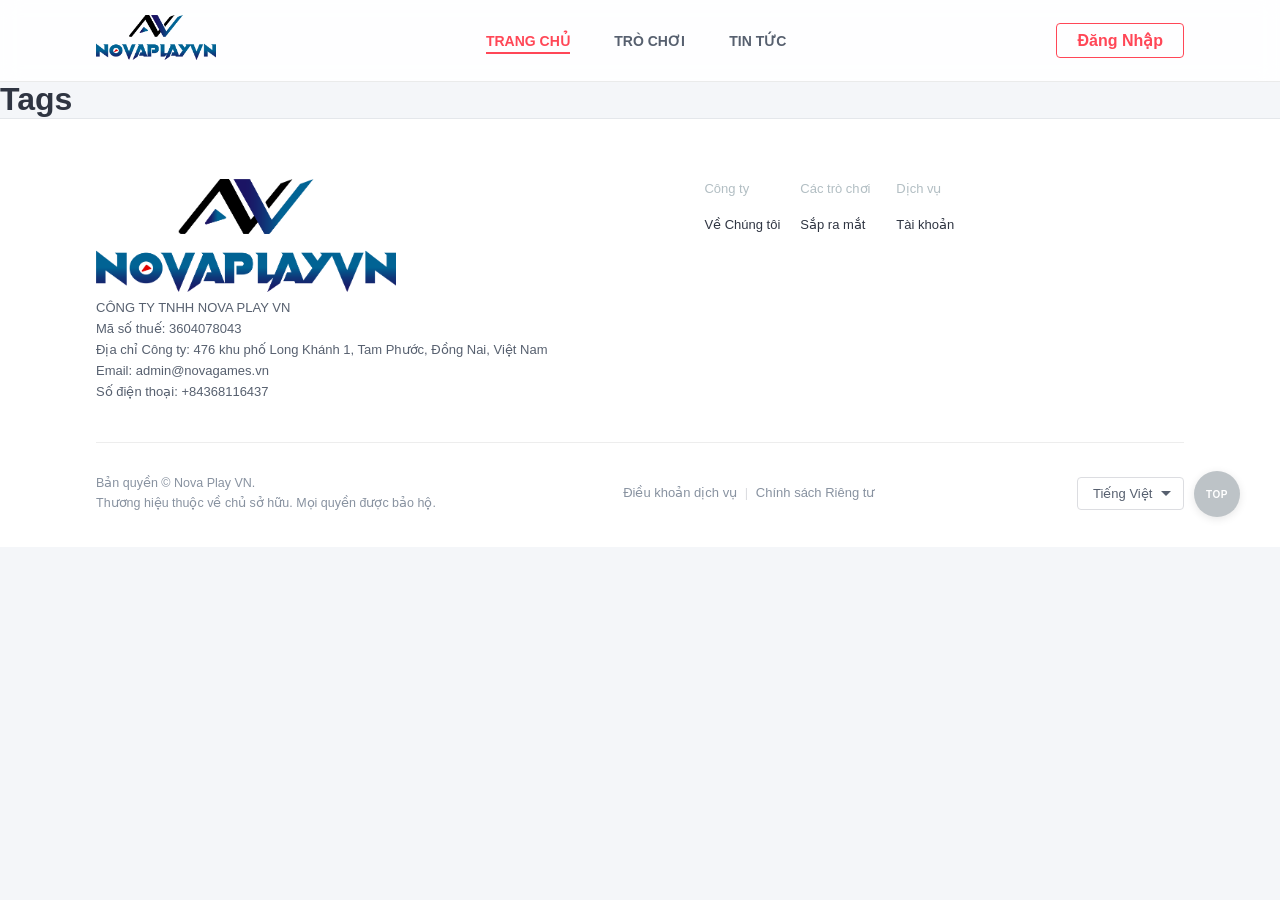
<file: tags/index.html>
<!DOCTYPE html>
<html lang="vi-vn" dir="ltr">
<head>
  <meta charset="utf-8">
<meta name="viewport" content="width=device-width, initial-scale=1.0">
<meta http-equiv="X-UA-Compatible" content="IE=edge"/>
<meta name="robots" content="index,follow" />
<meta name="googlebot" content="index,follow"/>

<meta name="keywords" content="game, Nova Games, mobile game, online game, trò chơi trực tuyến, game di động, game Việt Nam, game hay, game mới, game miễn phí" />
<meta name="description" content="Nova Games - Nền tảng game trực tuyến hàng đầu với các trò chơi hấp dẫn cho mọi lúc mọi nơi. Trải nghiệm game đa nền tảng chất lượng cao." />

<meta property="og:type" content="website" />
<meta property="og:site_name" content="Nova Games" />
<meta property="og:image" content="/logo.png">

<link rel="shortcut icon" href="/favicon.ico" />
<link rel="icon" type="image/x-icon" href="/favicon.ico">

<title>Tags | Nova Games</title>

      <link rel="stylesheet" href="/css/main.min.990e119d9b6495731aa6929d5f3717731c633a613a1b18e34b2ccab6c5694646.css" integrity="sha256-mQ4RnZtklXMappKdXzcXcxxjOmE6GxjjSyzKtsVpRkY=" crossorigin="anonymous">


      <script src="/js/main.23cd0c7d837263b9eaeb96ee2d9ccfa2969daa3fa00fa1c1fe8701a9b87251a1.js" integrity="sha256-I80MfYNyY7nq65buLZzPopadqj&#43;gD6HB/ocBqbhyUaE=" crossorigin="anonymous"></script>


</head>
<body>
    
<header class="navbar">
    <div class="container">
        <div class="logo">
            <a href="/"><img src="/logo.png" style="height: 45px;" /></a>
        </div>
        <nav class="nav-links">
            <a href="/" class="active">Trang Chủ</a>
            <a href="/#games">Trò Chơi</a>
            <a href="/#news">Tin Tức</a>
        </nav>
        <div class="nav-auth">
            <a href="https://id.novagames.vn/" class="btn-login">Đăng Nhập</a>
        </div>
    </div>
</header>


    
  <h1>Tags</h1>
  
  


    <footer class="main-footer">
    <div class="container">
        <div class="footer-top">
            <div class="footer-brand-info">
                <div class="footer-logo" style="max-width: 300px">
                    <img src="/logo.png" style="width: 100%;" />
                </div>
                <p class="company-info">
                    CÔNG TY TNHH NOVA PLAY VN<br />
                    Mã số thuế: 3604078043<br />
                    
                    Địa chỉ Công ty: 476 khu phố Long Khánh 1, Tam Phước, Đồng Nai, Việt Nam<br />
                    Email: admin@novagames.vn<br />
                    Số điện thoại: +84368116437
                </p>
            </div>

            <div class="footer-links-grid">
                <div class="footer-column">
                    <h4>Công ty</h4>
                    <ul>
                        <li><a href="#">Về Chúng tôi</a></li>
                    </ul>
                </div>
                <div class="footer-column">
                    <h4>Các trò chơi</h4>
                    <ul>
                        <li><a href="#">Sắp ra mắt</a></li>
                    </ul>
                </div>
                <div class="footer-column">
                    <h4>Dịch vụ</h4>
                    <ul>
                        <li><a href="https://id.novagames.vn/">Tài khoản</a></li>
                    </ul>
                </div>
            </div>
        </div>

        <div class="footer-bottom">
            <div class="copyright-section">
                <p>Bản quyền © Nova Play VN.</p>
                <p>Thương hiệu thuộc về chủ sở hữu. Mọi quyền được bảo hộ.</p>
            </div>

            <div class="legal-links">
                <a href="/policy">Điều khoản dịch vụ</a>
                <span class="divider">|</span>
                <a href="/privacy">Chính sách Riêng tư</a>
            </div>

            <div class="footer-utilities">
                <div class="lang-selector">
                    <select>
                        <option>Tiếng Việt</option>
                    </select>
                </div>
            </div>
        </div>
    </div>

    <button id="backToTop" class="btn-top" title="Cuộn lên đầu trang">
        <i class="fa-solid fa-chevron-up"></i>
        <span>TOP</span>
    </button>
</footer>

<script type="text/javascript">

const heroData = [
    {
        title: "SIÊU PHẨM CHUẨN BỊ RA MẮT",
        desc: "Tái hiện thế giới kiếm hiệp hoàn mỹ. Trải nghiệm những trận chiến tống kim rực lửa, gia nhập cửu đại môn phái và viết nên giai thoại hành tẩu giang hồ của riêng bạn!",
        bg: "https://images.unsplash.com/photo-1538481199705-c710c4e965fc?q=80&w=1920"
    },
    {
        title: "SIÊU PHẨM CHUẨN BỊ RA MẮT",
        desc: "Tái hiện thế giới kiếm hiệp hoàn mỹ. Trải nghiệm những trận chiến tống kim rực lửa, gia nhập cửu đại môn phái và viết nên giai thoại hành tẩu giang hồ của riêng bạn!",
        bg: "https://images.unsplash.com/photo-1538481199705-c710c4e965fc?q=80&w=1920"
    },
    {
        title: "SIÊU PHẨM CHUẨN BỊ RA MẮT",
        desc: "Tái hiện thế giới kiếm hiệp hoàn mỹ. Trải nghiệm những trận chiến tống kim rực lửa, gia nhập cửu đại môn phái và viết nên giai thoại hành tẩu giang hồ của riêng bạn!",
        bg: "https://images.unsplash.com/photo-1538481199705-c710c4e965fc?q=80&w=1920"
    },
];

const heroSection = document.querySelector('.hero');
const gameTitle = document.querySelector('.game-title');
const gameDesc = document.querySelector('.game-desc');
const dots = document.querySelectorAll('.dot');

let currentIndex = 0;

function changeSlide(index) {
    
    dots.forEach(dot => dot.classList.remove('active'));

    
    heroSection.style.opacity = '0.8';

    setTimeout(() => {
        gameTitle.textContent = heroData[index].title;
        gameDesc.textContent = heroData[index].desc;
        heroSection.style.backgroundImage = `url('${heroData[index].bg}')`;
        dots[index].classList.add('active');
        heroSection.style.opacity = '1';
    }, 200);
}


dots.forEach((dot, index) => {
    dot.addEventListener('click', () => {
        currentIndex = index;
        changeSlide(currentIndex);
    });
});


setInterval(() => {
    currentIndex = (currentIndex + 1) % heroData.length;
    changeSlide(currentIndex);
}, 5000);
    
    const backToTopBtn = document.getElementById("backToTop");

    backToTopBtn.addEventListener("click", function() {
        window.scrollTo({
            top: 0,
            behavior: "smooth" 
        });
    });
</script>

</body>
</html>
</file>
<file: css/main.min.990e119d9b6495731aa6929d5f3717731c633a613a1b18e34b2ccab6c5694646.css>
*{margin:0;padding:0;box-sizing:border-box;font-family:segoe ui,Tahoma,Geneva,Verdana,sans-serif}body{background-color:#f4f6f9;color:#2f3542;overflow-x:hidden;margin-top:81px}a{text-decoration:none;color:inherit}.container{width:85%;max-width:1200px;margin:0 auto}.navbar{position:fixed;top:0;left:0;width:100%;z-index:1000;background-color:rgba(255,255,255,.9);backdrop-filter:blur(10px);border-bottom:1px solid rgba(0,0,0,8%);transition:background .3s}.navbar .container{display:flex;justify-content:space-between;align-items:center;padding:15px 0}.logo a{font-size:24px;font-weight:700;letter-spacing:2px;color:#ff4757}.logo span{color:#2f3542}.nav-links a{margin:0 20px;font-weight:600;text-transform:uppercase;font-size:14px;color:#57606f;transition:color .3s;position:relative}.nav-links a:hover,.nav-links a.active{color:#ff4757}.nav-links a::after{content:"";position:absolute;width:0;height:2px;bottom:-5px;left:0;background-color:#ff4757;transition:width .3s}.nav-links a:hover::after,.nav-links a.active::after{width:100%}.btn-login{border:1px solid #ff4757;padding:8px 20px;border-radius:4px;font-weight:600;color:#ff4757;transition:all .3s}.btn-login:hover{background-color:#ff4757;color:#fff;box-shadow:0 4px 15px rgba(255,71,87,.3)}.hero{height:100vh;background:url(https://images.unsplash.com/photo-1538481199705-c710c4e965fc?q=80&w=1920)no-repeat 50%/cover;display:flex;align-items:center;position:relative;padding-left:7.5%}.hero-overlay{position:absolute;top:0;left:0;width:100%;height:100%;background:linear-gradient(90deg,rgba(255,255,255,.95) 30%,rgba(255,255,255,.4) 100%)}.hero-content{position:relative;z-index:10;max-width:600px}.game-title{font-size:48px;font-weight:800;color:#1e272e;margin-bottom:20px}.game-desc{font-size:16px;color:#57606f;line-height:1.6;margin-bottom:30px}.hero-buttons .btn{padding:12px 28px;font-weight:700;border-radius:4px;margin-right:15px;display:inline-block;transition:all .3s}.btn-primary{background-color:#ff4757;border:1px solid #ff4757;color:#fff}.btn-primary:hover{background-color:#ff6b81;box-shadow:0 5px 20px rgba(255,71,87,.4)}.btn-secondary{background-color:rgba(0,0,0,5%);border:1px solid rgba(0,0,0,.1);color:#2f3542}.btn-secondary:hover{background-color:rgba(0,0,0,.1)}.slider-dots{position:absolute;bottom:40px;left:50%;transform:translateX(-50%);display:flex;gap:10px}.dot{width:12px;height:12px;background-color:rgba(0,0,0,.2);border-radius:50%;cursor:pointer}.dot.active{background-color:#ff4757;width:30px;border-radius:10px}.section-title{font-size:28px;text-transform:uppercase;color:#1e272e;margin:60px 0 30px;border-left:5px solid #ff4757;padding-left:15px;letter-spacing:1px}.games-grid{display:grid;grid-template-columns:repeat(auto-fit,minmax(250px,1fr));gap:25px}.game-card{background-color:#fff;border-radius:8px;overflow:hidden;box-shadow:0 4px 15px rgba(0,0,0,5%);transition:transform .3s,box-shadow .3s;position:relative}.game-card:hover{transform:translateY(-10px);box-shadow:0 12px 25px rgba(0,0,0,.12)}.game-img-wrapper{height:350px;overflow:hidden}.game-img-wrapper img{width:100%;height:100%;object-fit:cover;transition:transform .5s}.game-card:hover .game-img-wrapper img{transform:scale(1.1)}.game-info{padding:20px;text-align:center}.game-info h3{font-size:18px;color:#1e272e;margin-bottom:8px}.game-info p{color:#2f3542;opacity:.7;font-size:14px;margin-bottom:15px}.btn-play{display:inline-block;padding:8px 20px;background-color:transparent;border:1px solid #ff4757;color:#ff4757;border-radius:4px;font-weight:600;transition:all .3s}.game-card:hover .btn-play{background-color:#ff4757;color:#fff}.news-container{display:grid;grid-template-columns:1.5fr 1fr;gap:30px;margin-bottom:60px}.news-main{position:relative;border-radius:8px;overflow:hidden;height:400px;box-shadow:0 4px 15px rgba(0,0,0,5%)}.news-main img{width:100%;height:100%;object-fit:cover}.news-main-content{position:absolute;bottom:0;left:0;width:100%;padding:30px;background:linear-gradient(transparent,rgba(0,0,0,.85))}.news-main-content h3{color:#fff}.news-main-content p{color:#f1f2f6}.badge{padding:4px 8px;font-size:12px;font-weight:700;border-radius:3px;text-transform:uppercase;display:inline-block;margin-bottom:10px;color:#fff}.badge.news{background-color:#ff4757}.badge.event{background-color:#ffa502}.badge.update{background-color:#2ed573}.badge.esports{background-color:#1e90ff}.news-list{display:flex;flex-direction:column;justify-content:space-between}.news-item{background-color:#fff;padding:20px;border-radius:6px;display:flex;align-items:center;gap:15px;box-shadow:0 2px 10px rgba(0,0,0,3%);transition:background .3s,transform .2s;cursor:pointer}.news-item:hover{background-color:#f1f2f6;transform:translateX(5px)}.news-item p{flex:1;font-size:14px;font-weight:500;color:#2f3542}.news-item .date{color:#a4b0be;font-size:12px;white-space:nowrap}.main-footer{background-color:#fff;color:#57606f;padding:60px 0 4px;border-top:1px solid #e4e7eb;font-size:13px;line-height:1.6;position:relative}.footer-top{display:table;width:100%;padding-bottom:40px;border-bottom:1px solid #ededed}.footer-brand-info{display:table-cell;width:55%;vertical-align:top;padding-right:40px}.footer-logo a{font-size:26px;font-weight:700;color:#ff2a3a;letter-spacing:.5px;display:inline-block;margin-bottom:20px}.company-address{color:#8892a0;font-size:13px;max-width:520px}.footer-links-grid{display:table-cell;width:45%;vertical-align:top}.footer-column{display:table-cell;width:33.33%;vertical-align:top;padding:0 10px}.footer-column h4{color:#b2bec3;font-size:13px;font-weight:500;margin-bottom:15px}.footer-column ul{list-style:none}.footer-column ul li{margin-bottom:10px}.footer-column ul li a{color:#2f3542;font-weight:500;transition:color .2s}.footer-column ul li a:hover{color:#ff4757}.footer-bottom{display:table;width:100%;padding:30px 0;align-items:center}.copyright-section{display:table-cell;width:35%;vertical-align:middle;color:#8892a0;font-size:12.5px}.legal-links{display:table-cell;width:50%;vertical-align:middle;text-align:center;color:#8892a0}.legal-links a{color:#8892a0;transition:color .2s;margin:0 4px}.legal-links a:hover{color:#ff4757}.legal-links .divider{color:#dcdde1}.footer-utilities{display:table-cell;width:15%;vertical-align:middle;text-align:right}.lang-selector select{padding:8px 30px 8px 15px;border:1px solid #dcdde1;border-radius:4px;color:#57606f;background-color:#fff;font-size:13px;cursor:pointer;outline:none;appearance:none;background-image:url("data:image/svg+xml;utf8,<svg xmlns='http://www.w3.org/2000/svg' width='10' height='10' viewBox='0 0 10 10'><path fill='%2357606f' d='M0 3l5 5 5-5z'/></svg>");background-repeat:no-repeat;background-position:right 12px center}.btn-top{position:absolute;right:40px;bottom:30px;width:46px;height:46px;background-color:#bdc3c7;border:none;border-radius:50%;color:#fff;display:flex;flex-direction:column;justify-content:center;align-items:center;cursor:pointer;transition:background .2s,transform .2s;box-shadow:0 2px 8px rgba(0,0,0,.1)}.btn-top:hover{background-color:#a4b0be;transform:translateY(-3px)}.btn-top i{font-size:11px;margin-bottom:1px}.btn-top span{font-size:10px;font-weight:700;letter-spacing:.5px}@media(max-width:992px){.footer-top,.footer-brand-info,.footer-links-grid,.footer-column,.footer-bottom,.copyright-section,.legal-links,.footer-utilities{display:block!important;width:100%!important;text-align:left!important}.footer-brand-info{padding-right:0;margin-bottom:30px}.footer-column{margin-bottom:25px}.legal-links{margin:20px 0}.btn-top{position:fixed;right:20px;bottom:20px;z-index:99}}@media(max-width:768px){.nav-links{display:none}.news-container{grid-template-columns:1fr}.hero{padding-left:5%}.game-title{font-size:32px}}
</file>
<file: css/single.min.3ead5d859ee74d12133066934b972e87627fb6effd03e40750acfe3a232e98a9.css>
.preview-container{font-family:-apple-system,BlinkMacSystemFont,segoe ui,Roboto,Helvetica,Arial,sans-serif;line-height:1.6;color:#333;background:#fff;padding:40px 50px;border-radius:8px;box-shadow:0 4px 12px rgba(0,0,0,5%);border:1px solid #e1e4e8;max-width:800px;width:100%;box-sizing:border-box;margin:100px auto 20px}.preview-container h1{font-size:24px;color:#1a202c;text-align:center;text-transform:uppercase;margin-top:0;margin-bottom:30px;letter-spacing:.5px;border-bottom:2px solid #3182ce;padding-bottom:15px}.preview-container p{font-size:15px;margin-bottom:16px;text-align:justify}.preview-container p strong{color:#2b6cb0;font-size:16px;display:block;margin-top:25px;margin-bottom:10px}.preview-container ul{list-style-type:none;padding-left:0;margin-bottom:20px}.preview-container ul li{font-size:15px;position:relative;margin-bottom:12px;text-align:justify;border-left:3px solid #cbd5e0;padding:8px 15px;background:#f8fafc;border-radius:0 4px 4px 0;box-sizing:border-box}.preview-container ul li:hover{border-left-color:#3182ce;background:#ebf8ff;transition:all .2s ease}.preview-container .alert-text{background-color:#fff5f5;border:1px dashed #feb2b2;color:#c53030;padding:15px;border-radius:6px;font-weight:500}
</file>
